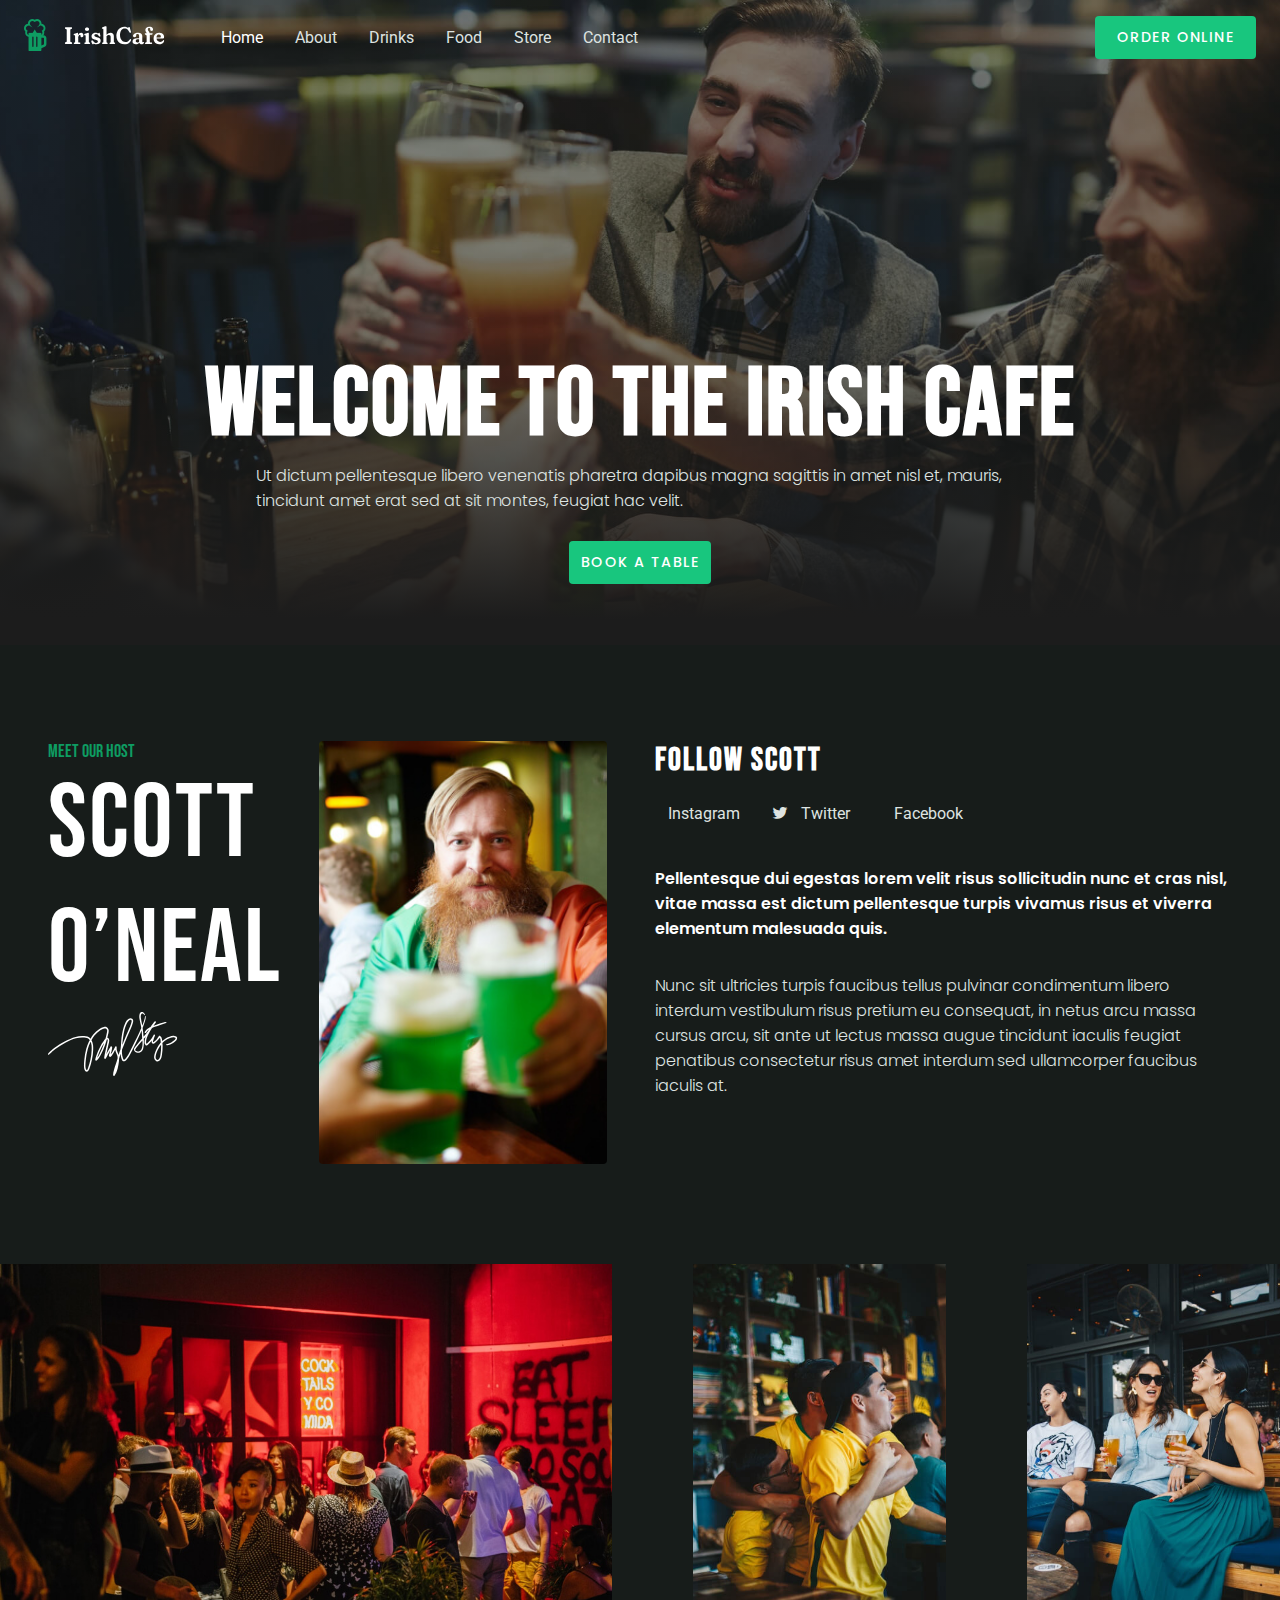
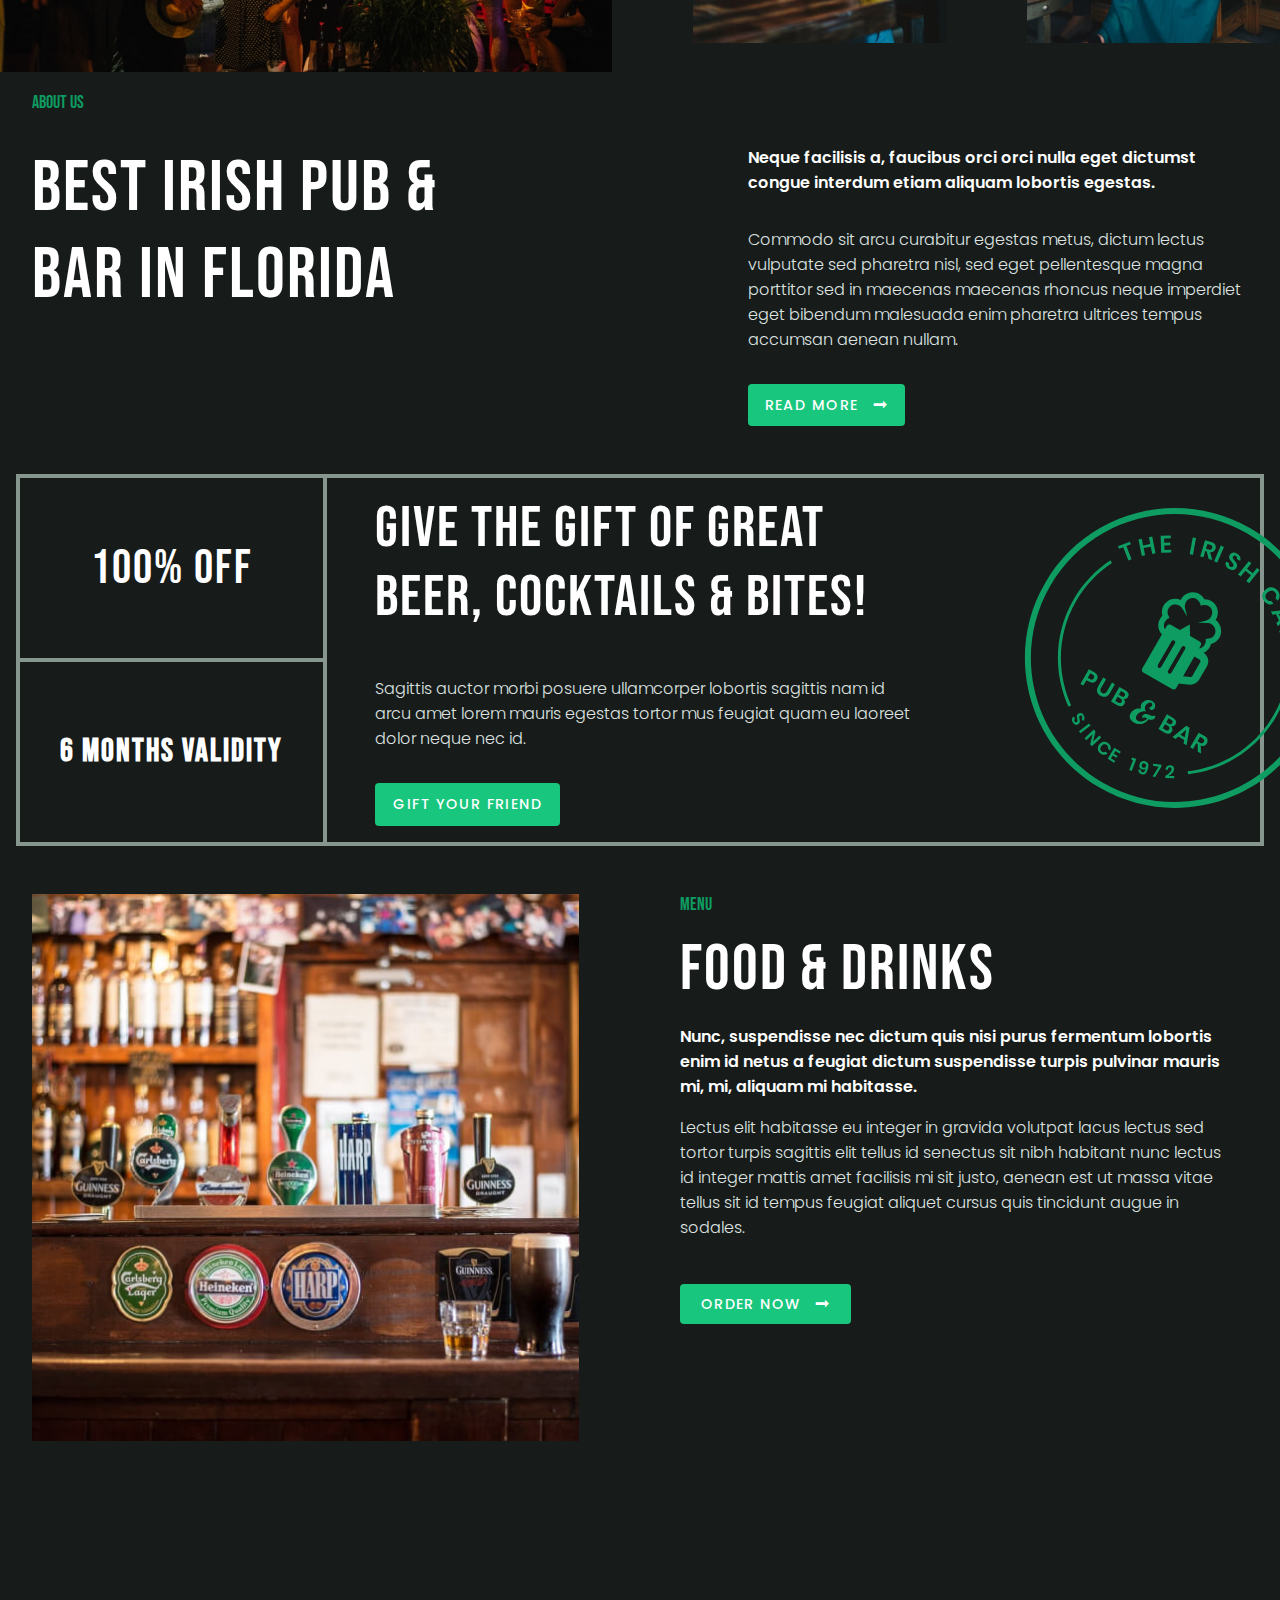
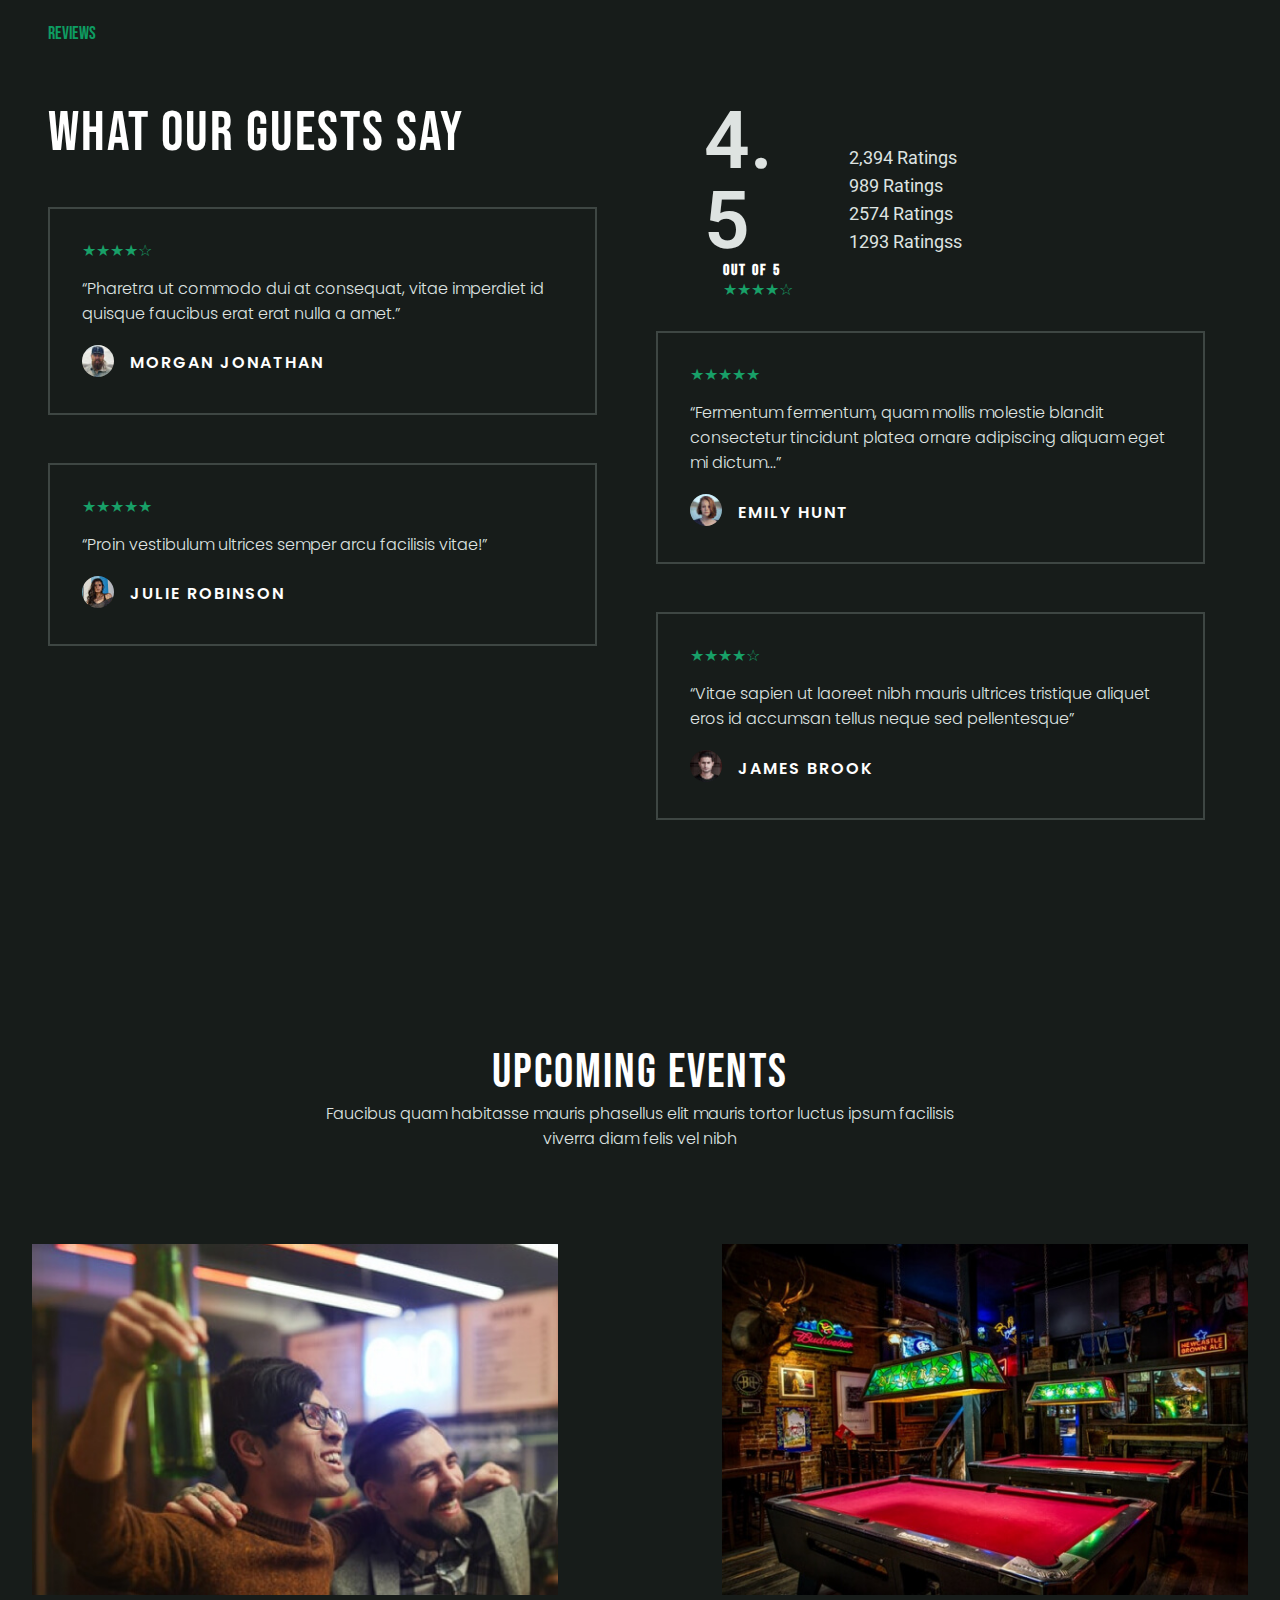
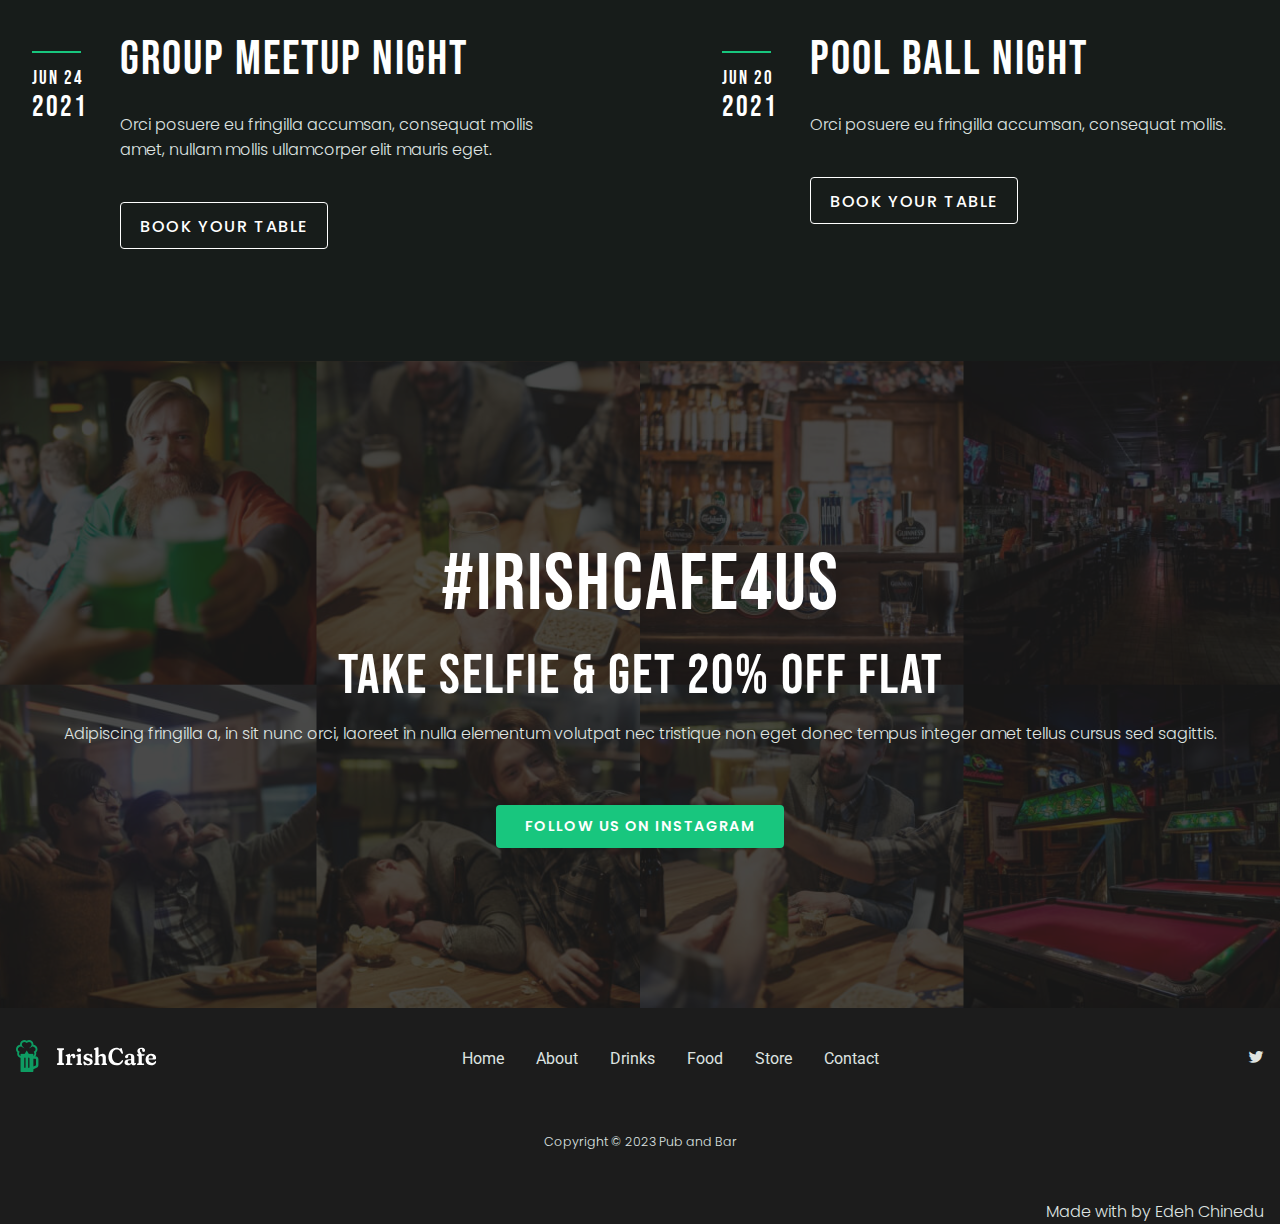
<file: index.html>
<!DOCTYPE html>
<html lang="en">
  <head>
    <meta charset="UTF-8" />
    <meta name="viewport" content="width=device-width, initial-scale=1.0" />
    <title>Drinks - Pub and Bar</title>
  </head>
  <!-- default css -->
  <link rel="stylesheet" href="defaultStyle/default.css" />
  <!--  Main css -->
  <link rel="stylesheet" href="style.css" />
  <!-- Icons css Links -->
  <link rel="stylesheet" href="EntypoIcons/Icons/Icons/entypo/style.css" />
  <!-- Font Awesome link -->
  <link
    rel="stylesheet"
    href="https://cdnjs.cloudflare.com/ajax/libs/font-awesome/6.4.0/css/all.min.css"
    integrity="sha512-iecdLmaskl7CVkqkXNQ/ZH/XLlvWZOJyj7Yy7tcenmpD1ypASozpmT/E0iPtmFIB46ZmdtAc9eNBvH0H/ZpiBw=="
    crossorigin="anonymous"
    referrerpolicy="no-referrer" />
  <link
    rel="icon"
    href="https://websitedemos.net/pub-and-bar-04/wp-content/uploads/sites/788/2021/03/cropped-site-favicon-32x32.png"
    sizes="32x32" />
  <link
    rel="icon"
    href="https://websitedemos.net/pub-and-bar-04/wp-content/uploads/sites/788/2021/03/cropped-site-favicon-192x192.png"
    sizes="192x192" />
  <link
    rel="apple-touch-icon"
    href="https://websitedemos.net/pub-and-bar-04/wp-content/uploads/sites/788/2021/03/cropped-site-favicon-180x180.png" />
  <meta
    name="msapplication-TileImage"
    content="https://websitedemos.net/pub-and-bar-04/wp-content/uploads/sites/788/2021/03/cropped-site-favicon-270x270.png" />
  <body>
    <!-- Container -->
    <div class="main_container">
      <div class="HomeContainer">
        <!-- header -->
        <header>
          <!-- navBar -->
          <div class="navBar">
            <!-- Container holding logo and navLink -->
            <div class="logoNavCon">
              <div class="logo">
                <a href="index.html"
                  ><img src="/Assets/images/logo.svg" alt="Logo" />
                </a>
              </div>
              <ul class="navLinks">
                <li><a href="index.html" class="active">home</a></li>
                <li><a href="/Pages/about.html">about</a></li>
                <li><a href="/Pages/drinks.html">drinks</a></li>
                <li><a href="/Pages/food.html">food</a></li>
                <li><a href="/Pages/store.html">store</a></li>
                <li><a href="/Pages/contact.html">contact</a></li>
              </ul>
            </div>
            <!-- navBtn  -->
            <a href="#" class="navBtn btn">order online</a>
            <!-- Hand Burger Menu opening button-->
            <div class="toggle_menu">
              <i class="entypo-icon-menu"></i>
            </div>
          </div>
        </header>
        <!-- Hand Burger Menu -->
        <div class="dropMenu">
          <div class="dropMenuNav">
            <li><a href="index.html" class="li active">home</a></li>
            <li><a href="/Pages/about.html">about</a></li>
            <li><a href="/Pages/drinks.html">drinks</a></li>
            <li><a href="/Pages/food.html">food</a></li>
            <li><a href="/Pages/store.html">store</a></li>
            <li><a href="/Pages/contact.html">contact</a></li>
          </div>
          <!-- Hand Burger Menu closing button-->
          <div class="toggle_menu cross">
            <i class="entypo-icon-cross"></i>
          </div>
        </div>
        <div class="content">
          <div class="content_Text flex">
            <div class="homeBold">Welcome to The Irish Cafe</div>
            <div class="Subtext subContentText">
              Ut dictum pellentesque libero venenatis pharetra dapibus magna
              sagittis in amet nisl et, mauris, tincidunt amet erat sed at sit
              montes, feugiat hac velit.
            </div>
            <a href="#" class="btn bookBtn">book a table</a>
          </div>
        </div>
      </div>
      <!-- First section -->
      <!-- The Host -->
      <section class="container flex">
        <div class="flexBox">
          <div class="flexContainer">
            <div class="hostText">
              <div class="titleText hostTitle">Meet Our Host</div>
              <div class="boldText HostBoldTxt">Scott O’Neal</div>
              <div class="signature">
                <img src="/Assets/images/signature.svg" alt="signature" />
              </div>
            </div>
          </div>
        </div>
        <div class="flexLg flex">
          <div class="flexBoxMd">
            <div class="flexContainer">
              <div class="hostImg">
                <img src="/Assets/images/owner-img.jpg" alt="Host" />
              </div>
            </div>
          </div>
          <div class="flexBoxLg">
            <div class="flexContainer">
              <div class="flexText">
                <div class="MdText">Follow Scott</div>
                <div class="socialLinks">
                  <div class="links">
                    <a href="#"
                      ><i class="fa-brands fa-instagram"></i>
                      <p>instagram</p></a
                    >
                  </div>
                  <div class="links">
                    <a href="#"
                      ><i class="entypo-icon-twitter"></i>
                      <p>twitter</p></a
                    >
                  </div>
                  <div class="links">
                    <a href="#"
                      ><i class="fa-brands fa-facebook"></i>
                      <p>facebook</p></a
                    >
                  </div>
                </div>
                <div class="socialText flex">
                  <div class="SubtextBold">
                    Pellentesque dui egestas lorem velit risus sollicitudin nunc
                    et cras nisl, vitae massa est dictum pellentesque turpis
                    vivamus risus et viverra elementum malesuada quis.
                  </div>
                  <div class="Subtext">
                    Nunc sit ultricies turpis faucibus tellus pulvinar
                    condimentum libero interdum vestibulum risus pretium eu
                    consequat, in netus arcu massa cursus arcu, sit ante ut
                    lectus massa augue tincidunt iaculis feugiat penatibus
                    consectetur risus amet interdum sed ullamcorper faucibus
                    iaculis at.
                  </div>
                </div>
              </div>
            </div>
          </div>
        </div>
      </section>
      <!-- Images Section -->
      <!-- Second section -->
      <section class="container__Two">
        <div class="ImgSection flex">
          <div class="bigImg">
            <img
              src="/Assets/images/pub-and-bar-img.jpg"
              alt="pub-and-bar-img" />
          </div>
          <div class="flexImg">
            <img
              src="/Assets/images/pub-and-bar-img-2.jpg"
              alt="pub-and-bar-img2" />
          </div>
          <div class="flexImg">
            <img
              src="/Assets/images/pub-and-bar-img-3.jpg"
              alt="pub-and-bar-img3" />
          </div>
        </div>
      </section>

      <!-- About Section-->
      <section class="container__three">
        <div class="titleText">About Us</div>
        <div class="flex abtFlexCon">
          <div class="abtCon">
            <div class="abtFlex">
              <div class="AbtText">
                <div class="boldText abtBoldText">
                  Best Irish Pub & Bar in Florida
                </div>
              </div>
            </div>
          </div>
          <div class="abtCon">
            <div class="abtFlex">
              <div class="abtText flex">
                <div class="SubtextBold">
                  Neque facilisis a, faucibus orci orci nulla eget dictumst
                  congue interdum etiam aliquam lobortis egestas.
                </div>
                <div class="Subtext">
                  Commodo sit arcu curabitur egestas metus, dictum lectus
                  vulputate sed pharetra nisl, sed eget pellentesque magna
                  porttitor sed in maecenas maecenas rhoncus neque imperdiet
                  eget bibendum malesuada enim pharetra ultrices tempus accumsan
                  aenean nullam.
                </div>
                <a href="#" class="btn RmBtn flex"
                  >read more
                  <i class="entypo-icon-arrow-long-right"></i>
                </a>
              </div>
            </div>
          </div>
        </div>
      </section>

      <!-- gift to a friend section  -->
      <section class="container__four">
        <div class="flexContainerFour flex">
          <div class="flexBox1 flex">
            <div class="box1 flex">
              <div class="boldText">100% Off</div>
            </div>
            <div class="box flex">
              <div class="MdText">6 months validity</div>
            </div>
          </div>
          <div class="flexBox2">
            <div class="box3 flex">
              <div class="textContent flex">
                <div class="boldText bxBoldTxt">
                  Give the gift of great beer, cocktails & bites!
                </div>
                <div class="Subtext">
                  Sagittis auctor morbi posuere ullamcorper lobortis sagittis
                  nam id arcu amet lorem mauris egestas tortor mus feugiat quam
                  eu laoreet dolor neque nec id.
                </div>
                <a href="#" class="btn giftBtn">gift your friend</a>
              </div>
              <div class="boxSvg">
                <svg
                  xmlns="http://www.w3.org/2000/svg"
                  width="300"
                  height="301"
                  viewBox="0 0 300 301"
                  fill="none">
                  <path
                    fill-rule="evenodd"
                    clip-rule="evenodd"
                    d="M33 150.712C33 131.856 37.4604 114.042 45.3837 98.2674L47.9124 99.9195C40.2884 115.213 36 132.462 36 150.712C36 188.955 54.8313 222.8 83.727 243.48L82.2446 246.108C52.4406 224.901 33 190.077 33 150.712ZM219.542 244.811C248.334 223.497 267 189.284 267 150.712C267 132.643 262.904 115.532 255.591 100.254L253.111 102.026C260.094 116.79 264 133.295 264 150.712C264 188.324 245.785 221.682 217.695 242.446L219.542 244.811Z"
                    fill="#0E9C62"></path>
                  <path
                    d="M52.9665 72.6445L55.0483 74.3449L52.0878 77.9695L63.1289 86.9877L60.9882 89.6086L49.9471 80.5904L47.0017 84.1964L44.9199 82.496L52.9665 72.6445Z"
                    fill="#0E9C62"></path>
                  <path
                    d="M69.6891 56.9695L80.9034 69.6715L78.3486 71.927L73.4721 66.4036L68.0387 71.2007L72.9152 76.7241L70.3784 78.9637L59.1641 66.2618L61.7009 64.0221L66.2438 69.1677L71.6772 64.3706L67.1343 59.2251L69.6891 56.9695Z"
                    fill="#0E9C62"></path>
                  <path
                    d="M80.8892 52.5852L83.2086 56.3148L88.3037 53.1462L89.6725 55.3473L84.5774 58.5159L86.9856 62.3882L92.6921 58.8393L94.1243 61.1423L85.5442 66.4782L76.596 52.0897L85.1761 46.7538L86.5956 49.0364L80.8892 52.5852Z"
                    fill="#0E9C62"></path>
                  <path
                    d="M108.388 36.3285L114.076 52.2891L110.889 53.4252L105.2 37.4646L108.388 36.3285Z"
                    fill="#0E9C62"></path>
                  <path
                    d="M129.712 48.0979L124.345 42.5804L122.897 42.9212L124.408 49.3457L121.114 50.1209L117.233 33.6273L123.518 32.1486C125.433 31.6978 126.999 31.8224 128.216 32.5223C129.448 33.2186 130.244 34.3298 130.603 35.8562C130.896 37.1021 130.792 38.2281 130.289 39.234C129.801 40.2363 128.936 41.0316 127.694 41.6197L133.356 47.2403L129.712 48.0979ZM122.363 40.6551L125.073 40.0174C126.958 39.574 127.704 38.519 127.312 36.8525C127.125 36.0582 126.747 35.498 126.177 35.1719C125.619 34.8265 124.857 34.7674 123.891 34.9946L121.181 35.6323L122.363 40.6551Z"
                    fill="#0E9C62"></path>
                  <path
                    d="M136.939 30.0435L138.964 46.866L135.604 47.2705L133.579 30.448L136.939 30.0435Z"
                    fill="#0E9C62"></path>
                  <path
                    d="M158.182 41.8297C158.182 42.6937 157.966 43.4937 157.534 44.2297C157.102 44.9497 156.462 45.5337 155.614 45.9817C154.766 46.4137 153.734 46.6297 152.518 46.6297C151.318 46.6297 150.246 46.4297 149.302 46.0297C148.358 45.6137 147.598 45.0217 147.022 44.2537C146.462 43.4857 146.142 42.5897 146.062 41.5657H149.662C149.742 42.2537 150.014 42.8297 150.478 43.2937C150.958 43.7417 151.59 43.9657 152.374 43.9657C153.078 43.9657 153.614 43.7817 153.982 43.4137C154.366 43.0297 154.558 42.5417 154.558 41.9497C154.558 41.4217 154.406 40.9897 154.102 40.6537C153.798 40.3017 153.414 40.0217 152.95 39.8137C152.486 39.6057 151.846 39.3657 151.03 39.0937C149.974 38.7417 149.11 38.3977 148.438 38.0617C147.766 37.7097 147.19 37.2057 146.71 36.5497C146.246 35.8937 146.014 35.0377 146.014 33.9817C146.014 32.5257 146.534 31.3817 147.574 30.5497C148.63 29.7017 150.022 29.2777 151.75 29.2777C153.542 29.2777 154.966 29.7097 156.022 30.5737C157.094 31.4377 157.702 32.5897 157.846 34.0297H154.198C154.102 33.4217 153.846 32.9257 153.43 32.5417C153.014 32.1417 152.446 31.9417 151.726 31.9417C151.102 31.9417 150.598 32.1097 150.214 32.4457C149.83 32.7657 149.638 33.2377 149.638 33.8617C149.638 34.3577 149.782 34.7737 150.07 35.1097C150.374 35.4297 150.75 35.6937 151.198 35.9017C151.662 36.1097 152.286 36.3417 153.07 36.5977C154.158 36.9817 155.038 37.3417 155.71 37.6777C156.398 38.0137 156.982 38.5177 157.462 39.1897C157.942 39.8617 158.182 40.7417 158.182 41.8297Z"
                    fill="#0E9C62"></path>
                  <path
                    d="M179.466 32.2383L176.794 48.9703L173.429 48.4329L174.591 41.1571L167.433 40.0141L166.272 47.29L162.93 46.7563L165.602 30.0243L168.943 30.5579L167.861 37.3361L175.018 38.479L176.101 31.7009L179.466 32.2383Z"
                    fill="#0E9C62"></path>
                  <path
                    d="M205.547 41.0715C207.472 41.9398 208.846 43.156 209.667 44.7201C210.489 46.2842 210.719 48.0116 210.358 49.9022L207.12 48.4419C207.16 47.4592 206.931 46.5661 206.433 45.7624C205.95 44.9654 205.212 44.3432 204.221 43.8959C203.404 43.5275 202.575 43.3995 201.735 43.5119C200.894 43.6243 200.121 43.9774 199.414 44.5714C198.707 45.1654 198.124 45.9729 197.663 46.9938C197.209 48.0002 196.994 48.9649 197.016 49.8877C197.039 50.8106 197.286 51.6243 197.758 52.3287C198.23 53.0331 198.875 53.5694 199.692 53.9378C200.683 54.3851 201.638 54.526 202.555 54.3604C203.487 54.2015 204.308 53.7819 205.018 53.1019L208.256 54.5622C207.078 56.0845 205.631 57.0554 203.915 57.4749C202.199 57.8944 200.378 57.67 198.453 56.8017C196.98 56.1373 195.822 55.2204 194.981 54.051C194.16 52.8735 193.706 51.5454 193.618 50.0665C193.545 48.5943 193.851 47.0997 194.535 45.5828C195.225 44.0514 196.147 42.8258 197.299 41.9061C198.465 40.993 199.758 40.4615 201.177 40.3117C202.603 40.1473 204.059 40.4005 205.547 41.0715Z"
                    fill="#0E9C62"></path>
                  <path
                    d="M221.343 66.1598L215.751 62.3054L212.828 64.4306L209.884 62.4013L224.528 52.149L227.71 54.3417L223.322 71.6625L220.377 69.6332L221.343 66.1598ZM222.049 63.5278L224.053 56.2225L217.939 60.6949L222.049 63.5278Z"
                    fill="#0E9C62"></path>
                  <path
                    d="M245.89 69.6009L244.068 71.5774L238.827 66.7465L235.753 70.0819L239.953 73.9531L238.196 75.859L233.996 71.9878L229.165 77.2291L226.677 74.9357L238.161 62.4766L245.89 69.6009Z"
                    fill="#0E9C62"></path>
                  <path
                    d="M248.942 77.316L245.553 80.1088L249.368 84.7395L247.368 86.3877L243.552 81.7571L240.033 84.6568L244.306 89.8431L242.213 91.5676L235.788 83.7696L248.865 72.995L255.29 80.793L253.216 82.5023L248.942 77.316Z"
                    fill="#0E9C62"></path>
                  <path
                    d="M84.5255 214.174V220.462H81.1415V203.518H87.3095C89.3095 203.518 90.8135 203.998 91.8215 204.958C92.8455 205.918 93.3575 207.222 93.3575 208.87C93.3575 210.486 92.8295 211.774 91.7735 212.734C90.7335 213.694 89.2455 214.174 87.3095 214.174H84.5255ZM86.9495 211.462C88.9335 211.462 89.9255 210.598 89.9255 208.87C89.9255 208.022 89.6935 207.374 89.2295 206.926C88.7655 206.478 88.0055 206.254 86.9495 206.254H84.5255V211.462H86.9495Z"
                    fill="#0E9C62"></path>
                  <path
                    d="M101.07 203.518V213.454C101.07 214.782 101.358 215.782 101.934 216.454C102.526 217.11 103.374 217.438 104.478 217.438C105.566 217.438 106.398 217.11 106.974 216.454C107.566 215.782 107.862 214.782 107.862 213.454V203.518H111.222V213.454C111.222 215.022 110.926 216.35 110.334 217.438C109.758 218.51 108.95 219.31 107.91 219.838C106.886 220.366 105.718 220.63 104.406 220.63C102.374 220.63 100.75 220.022 99.5335 218.806C98.3175 217.59 97.7095 215.806 97.7095 213.454V203.518H101.07Z"
                    fill="#0E9C62"></path>
                  <path
                    d="M125.894 211.726C126.918 211.934 127.734 212.422 128.342 213.19C128.966 213.942 129.278 214.83 129.278 215.854C129.278 217.278 128.798 218.406 127.838 219.238C126.894 220.054 125.518 220.462 123.71 220.462H116.438V203.518H123.566C125.278 203.518 126.59 203.894 127.502 204.646C128.43 205.398 128.894 206.454 128.894 207.814C128.894 208.87 128.614 209.734 128.054 210.406C127.51 211.078 126.79 211.518 125.894 211.726ZM119.822 210.622H122.87C123.718 210.622 124.358 210.438 124.79 210.07C125.238 209.686 125.462 209.142 125.462 208.438C125.462 207.734 125.246 207.19 124.814 206.806C124.382 206.422 123.718 206.23 122.822 206.23H119.822V210.622ZM123.038 217.702C123.934 217.702 124.622 217.51 125.102 217.126C125.582 216.726 125.822 216.15 125.822 215.398C125.822 214.646 125.574 214.07 125.078 213.67C124.598 213.254 123.91 213.046 123.014 213.046H119.822V217.702H123.038Z"
                    fill="#0E9C62"></path>
                  <path
                    d="M180.738 211.726C181.762 211.934 182.578 212.422 183.186 213.19C183.81 213.942 184.122 214.83 184.122 215.854C184.122 217.278 183.642 218.406 182.682 219.238C181.738 220.054 180.362 220.462 178.554 220.462H171.282V203.518H178.41C180.122 203.518 181.434 203.894 182.346 204.646C183.274 205.398 183.738 206.454 183.738 207.814C183.738 208.87 183.458 209.734 182.898 210.406C182.354 211.078 181.634 211.518 180.738 211.726ZM174.666 210.622H177.714C178.562 210.622 179.202 210.438 179.634 210.07C180.082 209.686 180.306 209.142 180.306 208.438C180.306 207.734 180.09 207.19 179.658 206.806C179.226 206.422 178.562 206.23 177.666 206.23H174.666V210.622ZM177.882 217.702C178.778 217.702 179.466 217.51 179.946 217.126C180.426 216.726 180.666 216.15 180.666 215.398C180.666 214.646 180.418 214.07 179.922 213.67C179.442 213.254 178.754 213.046 177.858 213.046H174.666V217.702H177.882Z"
                    fill="#0E9C62"></path>
                  <path
                    d="M199.063 217.054H192.271L191.071 220.462H187.495L193.735 203.71H197.599L203.815 220.462H200.239L199.063 217.054ZM198.151 214.486L195.655 207.334L193.159 214.486H198.151Z"
                    fill="#0E9C62"></path>
                  <path
                    d="M216.723 220.462L212.763 213.862H211.275V220.462H207.891V203.518H214.347C216.315 203.518 217.811 203.998 218.835 204.958C219.875 205.918 220.395 207.182 220.395 208.75C220.395 210.03 220.035 211.102 219.315 211.966C218.611 212.83 217.587 213.406 216.243 213.694L220.467 220.462H216.723ZM211.275 211.534H214.059C215.995 211.534 216.963 210.678 216.963 208.966C216.963 208.15 216.723 207.518 216.243 207.07C215.779 206.606 215.051 206.374 214.059 206.374H211.275V211.534Z"
                    fill="#0E9C62"></path>
                  <path
                    d="M162.507 211.882C162.579 212.17 162.615 212.446 162.615 212.71C162.615 213.55 162.291 214.342 161.643 215.086C161.019 215.83 160.227 216.358 159.267 216.67C158.859 216.79 158.379 216.85 157.827 216.85C157.611 218.89 156.999 220.69 155.991 222.25C155.007 223.786 153.711 224.986 152.103 225.85C150.495 226.69 148.695 227.11 146.703 227.11C144.423 227.11 142.623 226.534 141.303 225.382C140.007 224.23 139.359 222.67 139.359 220.702C139.359 219.382 139.647 218.086 140.223 216.814C140.823 215.518 141.627 214.402 142.635 213.466C143.667 212.53 144.795 211.882 146.019 211.522V211.378C145.275 210.754 144.747 210.094 144.435 209.398C144.123 208.702 143.967 207.838 143.967 206.806C143.967 205.51 144.315 204.298 145.011 203.17C145.731 202.018 146.691 201.106 147.891 200.434C149.115 199.738 150.435 199.39 151.851 199.39C153.483 199.39 154.827 199.858 155.883 200.794C156.939 201.73 157.467 202.918 157.467 204.358C157.467 205.342 157.215 206.146 156.711 206.77C156.207 207.394 155.547 207.706 154.731 207.706C153.819 207.706 153.087 207.334 152.535 206.59C152.967 206.326 153.315 205.918 153.579 205.366C153.867 204.814 154.011 204.226 154.011 203.602C154.011 202.93 153.843 202.402 153.507 202.018C153.171 201.634 152.715 201.442 152.139 201.442C151.515 201.442 150.915 201.682 150.339 202.162C149.763 202.642 149.295 203.29 148.935 204.106C148.599 204.898 148.431 205.738 148.431 206.626C148.431 207.826 148.755 208.846 149.403 209.686C150.051 210.502 150.939 211.054 152.067 211.342V211.486C150.939 211.702 149.871 212.23 148.863 213.07C147.879 213.886 147.087 214.894 146.487 216.094C145.911 217.27 145.623 218.47 145.623 219.694C145.623 220.942 145.935 221.914 146.559 222.61C147.183 223.306 148.047 223.654 149.151 223.654C150.183 223.654 151.203 223.366 152.211 222.79C153.219 222.214 154.083 221.41 154.803 220.378C155.523 219.346 156.003 218.182 156.243 216.886C155.715 216.886 155.163 216.958 154.587 217.102C153.267 217.534 152.319 218.17 151.743 219.01L151.635 219.046C151.371 218.71 151.155 218.278 150.987 217.75C150.891 217.462 150.843 217.15 150.843 216.814C150.843 215.998 151.131 215.266 151.707 214.618C152.283 213.97 153.003 213.514 153.867 213.25C154.539 213.058 155.463 212.914 156.639 212.818C157.431 212.77 158.115 212.686 158.691 212.566C159.243 212.398 159.795 212.122 160.347 211.738C160.923 211.33 161.355 210.934 161.643 210.55H161.715C162.075 210.91 162.339 211.354 162.507 211.882Z"
                    fill="#0E9C62"></path>
                  <path
                    d="M99.4284 256.513C99.1183 257.082 98.689 257.531 98.1403 257.861C97.5974 258.18 96.9664 258.335 96.2471 258.325C95.5336 258.305 94.7765 258.077 93.9757 257.641C93.1854 257.21 92.5512 256.694 92.0731 256.092C91.6007 255.479 91.3126 254.816 91.2089 254.104C91.1157 253.397 91.2266 252.692 91.5414 251.989L93.9122 253.281C93.718 253.763 93.6904 254.24 93.8294 254.712C93.9848 255.179 94.3206 255.553 94.8369 255.835C95.3005 256.087 95.7196 256.159 96.094 256.048C96.4847 255.933 96.7862 255.681 96.9987 255.291C97.1882 254.943 97.2431 254.604 97.1635 254.274C97.0896 253.933 96.9372 253.611 96.7063 253.307C96.4754 253.004 96.14 252.616 95.7003 252.144C95.1312 251.533 94.6856 250.997 94.3637 250.534C94.0474 250.061 93.849 249.522 93.7683 248.918C93.6982 248.32 93.8526 247.673 94.2316 246.977C94.7541 246.018 95.5071 245.452 96.4906 245.277C97.4904 245.097 98.5593 245.318 99.6973 245.938C100.877 246.581 101.66 247.377 102.046 248.325C102.441 249.278 102.428 250.255 102.006 251.255L99.604 249.946C99.759 249.511 99.7684 249.093 99.6322 248.69C99.5018 248.278 99.1995 247.942 98.7254 247.684C98.3144 247.46 97.9222 247.39 97.5488 247.473C97.181 247.546 96.8852 247.788 96.6612 248.199C96.4832 248.525 96.4288 248.851 96.4979 249.176C96.5832 249.496 96.7361 249.804 96.9565 250.102C97.1874 250.406 97.5151 250.782 97.9395 251.232C98.5182 251.876 98.9686 252.429 99.2905 252.891C99.623 253.359 99.8267 253.901 99.9017 254.516C99.9766 255.13 99.8189 255.796 99.4284 256.513Z"
                    fill="#0E9C62"></path>
                  <path
                    d="M110.776 251.421L105.883 263.149L103.54 262.172L108.434 250.444L110.776 251.421Z"
                    fill="#0E9C62"></path>
                  <path
                    d="M122.285 268.589L119.852 267.867L116.856 257.966L114.399 266.25L111.966 265.528L115.58 253.345L118.013 254.066L120.988 264.036L123.466 255.684L125.899 256.406L122.285 268.589Z"
                    fill="#0E9C62"></path>
                  <path
                    d="M134.92 257.823C136.485 258.069 137.72 258.675 138.625 259.643C139.53 260.611 140.039 261.815 140.154 263.254L137.522 262.841C137.355 262.123 137.012 261.522 136.492 261.04C135.985 260.559 135.328 260.256 134.522 260.13C133.858 260.026 133.233 260.098 132.648 260.346C132.062 260.594 131.573 261.003 131.18 261.573C130.787 262.143 130.525 262.843 130.395 263.673C130.267 264.491 130.302 265.232 130.502 265.895C130.702 266.558 131.043 267.097 131.524 267.512C132.005 267.928 132.578 268.188 133.242 268.292C134.048 268.418 134.766 268.331 135.397 268.029C136.039 267.728 136.549 267.262 136.928 266.629L139.56 267.041C139.01 268.376 138.157 269.366 136.999 270.011C135.841 270.655 134.48 270.855 132.915 270.609C131.718 270.422 130.698 269.988 129.857 269.31C129.03 268.621 128.438 267.751 128.08 266.699C127.735 265.649 127.659 264.507 127.852 263.275C128.047 262.03 128.47 260.96 129.12 260.066C129.783 259.174 130.612 258.533 131.608 258.142C132.607 257.74 133.71 257.634 134.92 257.823Z"
                    fill="#0E9C62"></path>
                  <path
                    d="M145.026 260.933L144.941 264.225L149.439 264.342L149.389 266.285L144.89 266.169L144.802 269.588L149.84 269.718L149.787 271.752L142.212 271.555L142.541 258.851L150.117 259.048L150.064 261.063L145.026 260.933Z"
                    fill="#0E9C62"></path>
                  <path
                    d="M163.027 260.574L162.667 258.225L167.186 257.532L169.114 270.092L166.481 270.497L164.913 260.284L163.027 260.574Z"
                    fill="#0E9C62"></path>
                  <path
                    d="M176.522 264.707C177.027 265.865 177.814 266.302 178.881 266.019C179.693 265.803 180.185 265.294 180.356 264.491C180.525 263.677 180.385 262.516 179.936 261.009C179.898 261.615 179.651 262.158 179.195 262.639C178.748 263.106 178.164 263.434 177.445 263.625C176.262 263.938 175.234 263.832 174.362 263.306C173.499 262.765 172.894 261.84 172.546 260.529C172.334 259.729 172.307 258.972 172.466 258.26C172.621 257.536 172.97 256.909 173.513 256.38C174.067 255.849 174.802 255.461 175.719 255.218C177.505 254.745 178.879 254.964 179.841 255.876C180.8 256.776 181.534 258.189 182.045 260.114C182.626 262.307 182.726 264.062 182.343 265.38C181.971 266.695 180.991 267.563 179.402 267.985C178.555 268.209 177.78 268.235 177.076 268.062C176.384 267.885 175.794 267.557 175.307 267.078C174.828 266.584 174.468 265.997 174.225 265.316L176.522 264.707ZM179.169 258.959C178.997 258.309 178.664 257.827 178.17 257.511C177.685 257.18 177.077 257.111 176.347 257.305C175.72 257.471 175.271 257.789 174.998 258.259C174.725 258.728 174.677 259.294 174.852 259.955C175.036 260.651 175.365 261.141 175.838 261.425C176.319 261.695 176.878 261.745 177.516 261.576C178.108 261.419 178.572 261.11 178.909 260.648C179.254 260.172 179.341 259.609 179.169 258.959Z"
                    fill="#0E9C62"></path>
                  <path
                    d="M192.619 251.728L192.387 263.598L189.949 264.579L190.339 252.956L184.878 255.152L184.065 253.131L191.914 249.975L192.619 251.728Z"
                    fill="#0E9C62"></path>
                  <path
                    d="M200.72 257.8C202.928 253.37 203.585 250.34 202.689 248.71C202.418 248.215 202.083 247.893 201.685 247.742C201.298 247.585 200.852 247.645 200.347 247.922C199.306 248.494 199.143 249.507 199.86 250.962L197.699 252.149C197.04 250.799 196.894 249.586 197.26 248.508C197.621 247.42 198.364 246.567 199.49 245.949C200.636 245.32 201.679 245.137 202.618 245.402C203.562 245.65 204.306 246.268 204.849 247.257C205.276 248.035 205.475 248.946 205.446 249.989C205.421 251.016 205.238 252.054 204.897 253.104C204.55 254.143 204.118 255.113 203.6 256.014L208.475 253.336L209.471 255.151L201.63 259.457L200.72 257.8Z"
                    fill="#0E9C62"></path>
                  <path
                    fill-rule="evenodd"
                    clip-rule="evenodd"
                    d="M150 294.712C229.529 294.712 294 230.241 294 150.712C294 71.1827 229.529 6.71173 150 6.71173C70.471 6.71173 6 71.1827 6 150.712C6 230.241 70.471 294.712 150 294.712ZM150 300.712C232.843 300.712 300 233.554 300 150.712C300 67.869 232.843 0.711731 150 0.711731C67.1573 0.711731 0 67.869 0 150.712C0 233.554 67.1573 300.712 150 300.712Z"
                    fill="#0E9C62"></path>
                  <path
                    fill-rule="evenodd"
                    clip-rule="evenodd"
                    d="M131.705 98.02C131.304 95.3482 132.217 92.5075 134.444 90.6072C137.255 88.211 141.306 88.3625 144.171 90.5781C144.486 90.8213 144.786 91.0893 145.069 91.3815L146.19 92.5374L147.312 91.3815C147.593 91.0914 147.892 90.8251 148.204 90.5834C151.073 88.3627 155.123 88.2092 157.937 90.6072C160.163 92.5076 161.076 95.3484 160.674 98.0204C160.489 99.2522 160.024 100.448 159.28 101.499L159.279 101.5C159.046 101.831 158.784 102.147 158.495 102.445L152.425 108.713L160.724 104.097C162.039 103.365 163.483 103.043 164.902 103.089C167.83 103.183 170.652 104.841 172.014 107.699C173.602 111.038 172.406 114.911 169.518 117.107C169.204 117.346 168.869 117.565 168.516 117.762L167.11 118.546L167.936 119.929C168.145 120.277 168.326 120.637 168.48 121.003C169.878 124.344 168.976 128.296 165.934 130.392C162.06 133.056 156.721 131.82 154.354 127.873L146.267 114.37C146.216 114.373 146.165 114.373 146.113 114.371L138.027 127.873C135.66 131.82 130.32 133.056 126.447 130.392C123.404 128.296 122.502 124.344 123.901 121.003C124.054 120.637 124.236 120.277 124.445 119.929L125.271 118.546L123.864 117.762C123.511 117.565 123.177 117.346 122.862 117.107C119.975 114.911 118.778 111.038 120.366 107.699C121.728 104.842 124.549 103.184 127.475 103.089C128.896 103.042 130.341 103.365 131.656 104.097L139.944 108.706L133.88 102.445C133.592 102.148 133.332 101.833 133.099 101.504L133.099 101.503C132.354 100.451 131.89 99.2533 131.705 98.02ZM125.988 97.5497C125.762 93.4338 127.355 89.2333 130.778 86.3121L130.781 86.3093C135.375 82.3944 141.532 82.4022 146.191 85.1463C150.85 82.4038 157.003 82.3923 161.6 86.3093L161.603 86.3121C165.025 89.233 166.618 93.4336 166.392 97.5495C170.857 98.1182 175.001 100.84 177.112 105.27L177.113 105.272L177.114 105.274C179.708 110.727 178.104 116.668 174.249 120.458C175.694 125.669 174.108 131.618 169.137 135.042L169.136 135.043L169.134 135.045C162.537 139.581 153.529 137.476 149.511 130.777L146.19 125.232L142.871 130.774L142.87 130.776L142.87 130.777C138.852 137.476 129.843 139.581 123.247 135.045L123.245 135.043L123.243 135.042C118.273 131.618 116.687 125.669 118.131 120.458C114.277 116.668 112.673 110.727 115.267 105.274L115.269 105.27C117.38 100.841 121.523 98.1186 125.988 97.5497Z"
                    fill="#0E9C62"></path>
                  <path
                    d="M172.088 131.957H166.201V127.051C166.201 125.426 164.883 124.108 163.257 124.108H129.899C128.273 124.108 126.955 125.426 126.955 127.051L126.955 176.108C126.955 177.734 128.273 179.052 129.899 179.052H163.257C164.883 179.052 166.201 177.734 166.201 176.108V170.944L176.086 166.532C179.617 164.956 181.899 161.439 181.899 157.572V141.769C181.899 136.359 177.498 131.957 172.088 131.957ZM174.05 157.572C174.05 157.951 173.94 158.322 173.733 158.64C173.527 158.958 173.233 159.209 172.887 159.364L166.201 162.348V139.806H172.088C173.169 139.806 174.05 140.687 174.05 141.769V157.572ZM152.465 167.278C151.381 167.278 150.502 166.4 150.502 165.316V137.844C150.502 136.76 151.381 135.882 152.465 135.882C153.548 135.882 154.427 136.76 154.427 137.844V165.316C154.427 166.4 153.548 167.278 152.465 167.278ZM140.691 167.278C139.607 167.278 138.729 166.4 138.729 165.316V137.844C138.729 136.76 139.607 135.882 140.691 135.882C141.775 135.882 142.653 136.76 142.653 137.844V165.316C142.653 166.4 141.775 167.278 140.691 167.278Z"
                    fill="#0E9C62"></path>
                </svg>
              </div>
            </div>
          </div>
        </div>
      </section>
      <!-- Menu section -->
      <section class="container__five">
        <div class="MenuContainer flex">
          <div class="MenuImgBox">
            <div class="imgBox">
              <img
                src="/Assets/images/pub-and-bar-menu-img.jpg"
                alt="menu-img" />
            </div>
          </div>
          <div class="MenuTextBox">
            <div class="TextBox flex">
              <div class="titleText">Menu</div>
              <div class="boldText">Food & Drinks</div>
              <div class="Subtext SubtextBold">
                Nunc, suspendisse nec dictum quis nisi purus fermentum lobortis
                enim id netus a feugiat dictum suspendisse turpis pulvinar
                mauris mi, mi, aliquam mi habitasse.
              </div>
              <div class="Subtext">
                Lectus elit habitasse eu integer in gravida volutpat lacus
                lectus sed tortor turpis sagittis elit tellus id senectus sit
                nibh habitant nunc lectus id integer mattis amet facilisis mi
                sit justo, aenean est ut massa vitae tellus sit id tempus
                feugiat aliquet cursus quis tincidunt augue in sodales.
              </div>
              <a href="#" class="btn orderBtn flex"
                >order now <i class="entypo-icon-arrow-long-right"></i
              ></a>
            </div>
          </div>
        </div>
      </section>
      <!-- Review Section -->
      <section class="container__six">
        <div class="ReviewContainer">
          <div class="reviewCon1">
            <div class="titleText reviewTitle">Reviews</div>
            <div class="boldText ReviewBoldText">What Our Guests Say</div>
            <div class="reviewBox">
              <div class="reviewCard">
                <div class="star">★★★★☆</div>
                <div class="Subtext cardText">
                  “Pharetra ut commodo dui at consequat, vitae imperdiet id
                  quisque faucibus erat erat nulla a amet.”
                </div>
                <div class="User">
                  <div class="userImg">
                    <img
                      src="/Assets/images/pub-and-bar-reviewer-1.jpg"
                      alt="reviewer-1" />
                  </div>
                  <div class="UserName">MORGAN JONATHAN</div>
                </div>
              </div>
              <div class="reviewCard">
                <div class="star">★★★★★</div>
                <div class="Subtext cardText">
                  “Proin vestibulum ultrices semper arcu facilisis vitae!”
                </div>
                <div class="User">
                  <div class="userImg">
                    <img
                      src="/Assets/images/pub-and-bar-reviewer-2.jpg"
                      alt="reviewer-2" />
                  </div>
                  <div class="UserName">JULIE ROBINSON</div>
                </div>
              </div>
            </div>
          </div>
          <div class="reviewCon2">
            <div class="ratingContainer">
              <div class="rating">
                <div class="ratingBold">
                  <p>4.</p>
                  <p>5</p>
                </div>
                <div class="MdText ratingMdText">Out of 5</div>
                <div class="ratingStar">★★★★☆</div>
              </div>
              <div class="socialRatingCon">
                <div class="socialRating">
                  <i class="fa-brands fa-google"></i>
                  <span>2,394 Ratings</span>
                </div>
                <div class="socialRating">
                  <i class="fa-brands fa-app-store-ios"></i>
                  <span>989 Ratings</span>
                </div>
                <div class="socialRating">
                  <i class="fa-brands fa-google-play"></i>
                  <span>2574 Ratings</span>
                </div>
                <div class="socialRating">
                  <i class="fa-brands fa-facebook"></i>
                  <span>1293 Ratingss</span>
                </div>
              </div>
            </div>
            <div class="reviewBox">
              <div class="reviewCard">
                <div class="star">★★★★★</div>
                <div class="Subtext cardText">
                  “Fermentum fermentum, quam mollis molestie blandit consectetur
                  tincidunt platea ornare adipiscing aliquam eget mi dictum...”
                </div>
                <div class="User">
                  <div class="userImg">
                    <img
                      src="/Assets/images/pub-and-bar-reviewer-3.jpg"
                      alt="reviewer-3" />
                  </div>
                  <div class="UserName">EMILY HUNT</div>
                </div>
              </div>
              <div class="reviewCard">
                <div class="star">★★★★☆</div>
                <div class="Subtext cardText">
                  “Vitae sapien ut laoreet nibh mauris ultrices tristique
                  aliquet eros id accumsan tellus neque sed pellentesque”
                </div>
                <div class="User">
                  <div class="userImg">
                    <img
                      src="/Assets/images/pub-and-bar-reviewer-4.jpg"
                      alt="reviewer-4" />
                  </div>
                  <div class="UserName">JAMES BROOK</div>
                </div>
              </div>
            </div>
          </div>
        </div>
      </section>
      <!-- Upcoming event Section -->
      <section class="container__seven">
        <div class="UpcomingSection">
          <div class="upcomingTextContainer flex">
            <div class="upcomingText">
              <div class="boldText eventBoldText">Upcoming Events</div>
              <div class="Subtext">
                Faucibus quam habitasse mauris phasellus elit mauris tortor
                luctus ipsum facilisis viverra diam felis vel nibh
              </div>
            </div>
          </div>
          <div class="upcomingCardContainer">
            <div class="UpcomingFlexBox flex">
              <div class="upcomingCard">
                <div class="upcomingImg">
                  <img
                    src="./Assets/images/pub-and-bar-template-event-img-1.jpg"
                    alt="template-event-img-1" />
                </div>
                <div class="upcomingContentContainer">
                  <div class="upcomingContent flex">
                    <div class="eventDate">
                      <div class="SmboldText">Jun 24</div>
                      <div class="MdboldText">2021</div>
                    </div>
                    <div class="upcomingCardText flex">
                      <div class="boldText eventBoldText">
                        Group Meetup Night
                      </div>
                      <div class="Subtext cardSubtext">
                        Orci posuere eu fringilla accumsan, consequat mollis
                        amet, nullam mollis ullamcorper elit mauris eget.
                      </div>
                      <a href="#" class="borderBtn eventBtn">book your table</a>
                    </div>
                  </div>
                </div>
              </div>
              <div class="upcomingCard">
                <div class="upcomingImg">
                  <img
                    src="./Assets/images/pub-and-bar-template-event-img-2.jpg"
                    alt="template-event-img-2" />
                </div>
                <div class="upcomingContentContainer">
                  <div class="upcomingContent flex">
                    <div class="eventDate">
                      <div class="SmboldText">Jun 20</div>
                      <div class="MdboldText">2021</div>
                    </div>
                    <div class="upcomingCardText flex">
                      <div class="boldText eventBoldText">Pool Ball Night</div>
                      <div class="Subtext cardSubtext">
                        Orci posuere eu fringilla accumsan, consequat mollis.
                      </div>
                      <a href="#" class="borderBtn eventBtn">book your table</a>
                    </div>
                  </div>
                </div>
              </div>
            </div>
          </div>
        </div>
      </section>
      <!-- Footer  -->
      <!-- Footer Backgroung img -->
      <div class="container_eight">
        <div class="footerImgContainer">
          <div class="footerContentContainer">
            <div class="footerContent flex">
              <div class="footerBgSocialLink">
                <a href="#"><i class="fa-brands fa-instagram"></i></a>
              </div>
              <div class="boldText footerBoldtext">#irishcafe4us</div>
              <div class="MdboldText footerMdboldText">
                Take Selfie & Get 20% OFF flat
              </div>
              <div class="Subtext footerSubtext">
                Adipiscing fringilla a, in sit nunc orci, laoreet in nulla
                elementum volutpat nec tristique non eget donec tempus integer
                amet tellus cursus sed sagittis.
              </div>
              <a href="#" class="btn footerBtn"
                ><span><i class="fa-brands fa-instagram"></i></span> Follow us
                on instagram</a
              >
            </div>
          </div>
        </div>
      </div>
      <footer>
        <div class="footerNavBar flex">
          <div class="logo">
            <a href="#"><img src="/Assets/images/logo.svg" alt="Logo" /> </a>
          </div>
          <ul class="navLinks footerNavLink">
            <li><a href="/index.html">home</a></li>
            <li><a href="/Pages/about.html">about</a></li>
            <li><a href="/Pages/drinks.html">drinks</a></li>
            <li><a href="/Pages/food.html">food</a></li>
            <li><a href="/Pages/store.html">store</a></li>
            <li><a href="/Pages/contact.html">contact</a></li>
          </ul>
          <div class="footerSocialLink flex">
            <a href="#"><i class="fa-brands fa-facebook"></i> </a>
            <a href="#"><i class="fa-brands fa-instagram"></i> </a>
            <a href="#"><i class="entypo-icon-twitter"></i> </a>
          </div>
        </div>
        <div class="endtext">
          <div class="copywrite Subtext">Copyright © 2023 Pub and Bar</div>
          <div class="designerText Subtext">
            Made with <i class="fa-solid fa-heart"></i> by Edeh Chinedu
          </div>
        </div>
      </footer>
    </div>
    <script src="main.js"></script>
  </body>
</html>
</file>
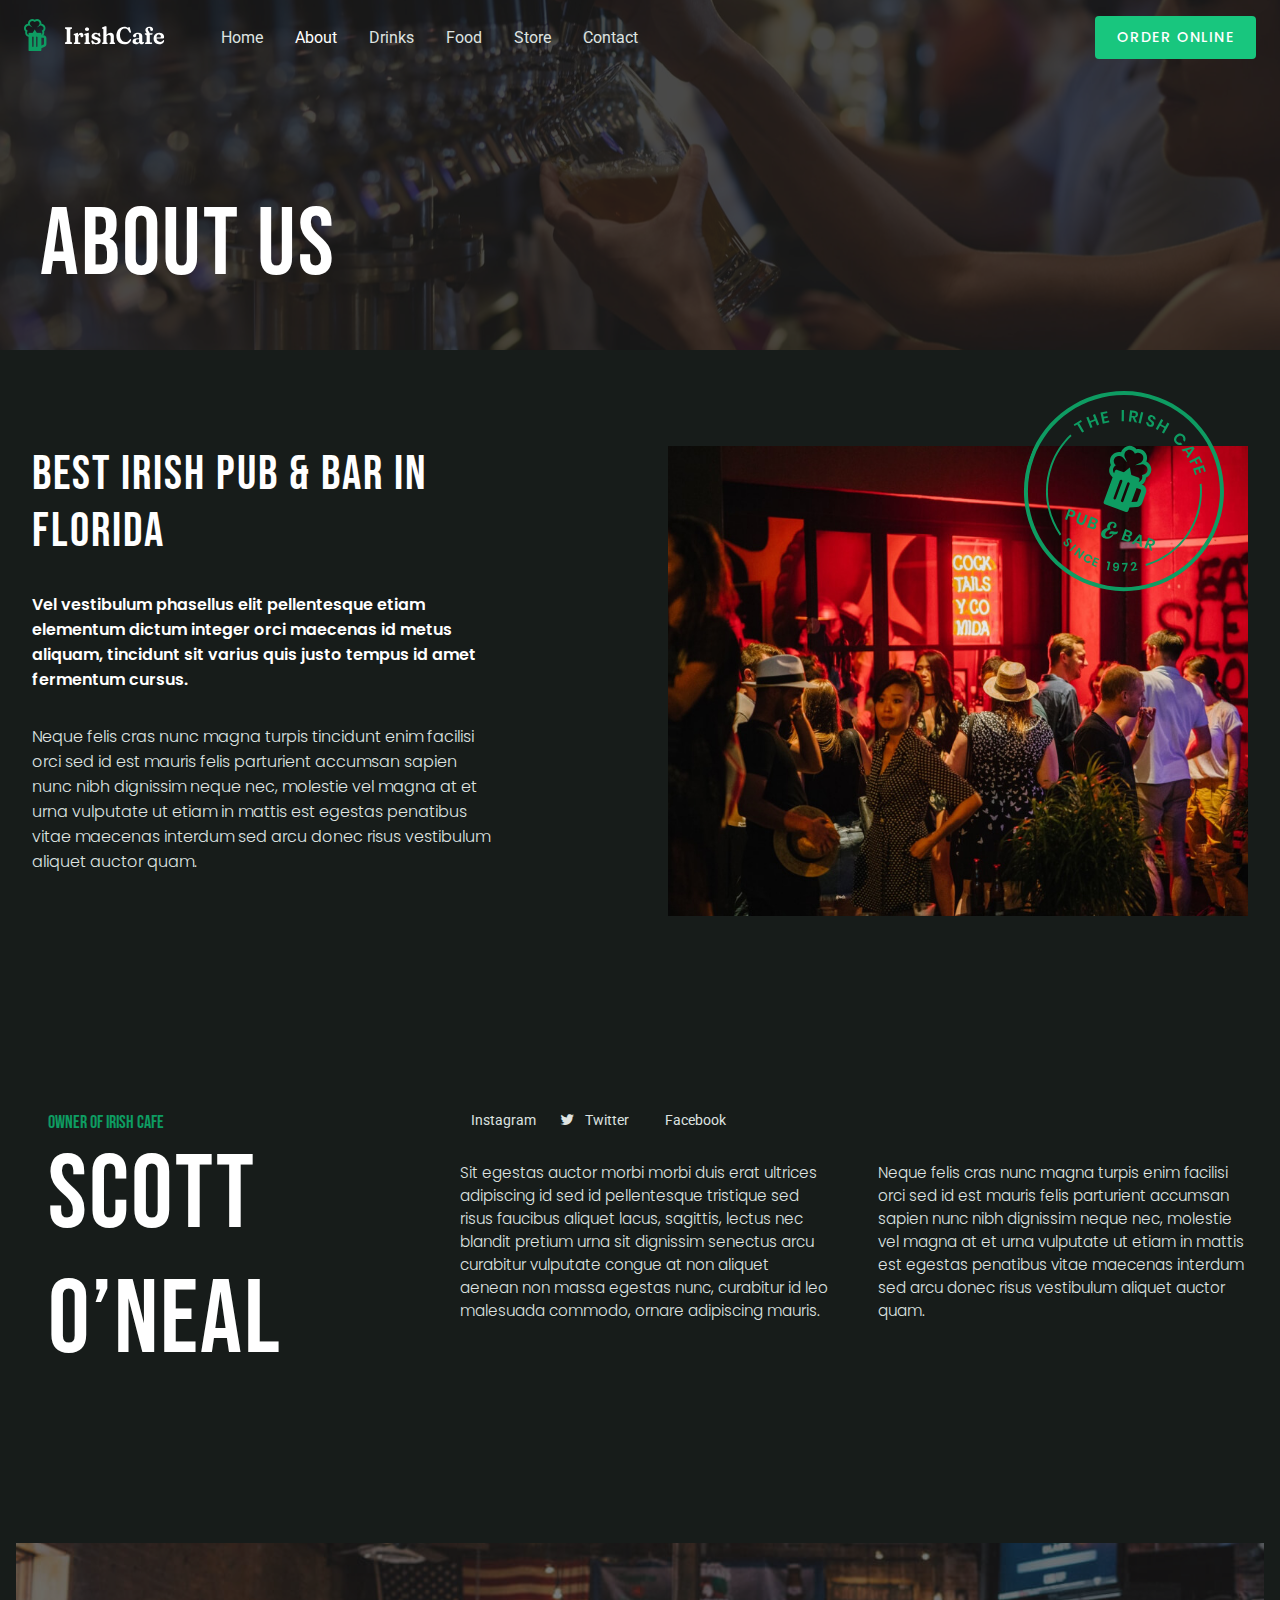
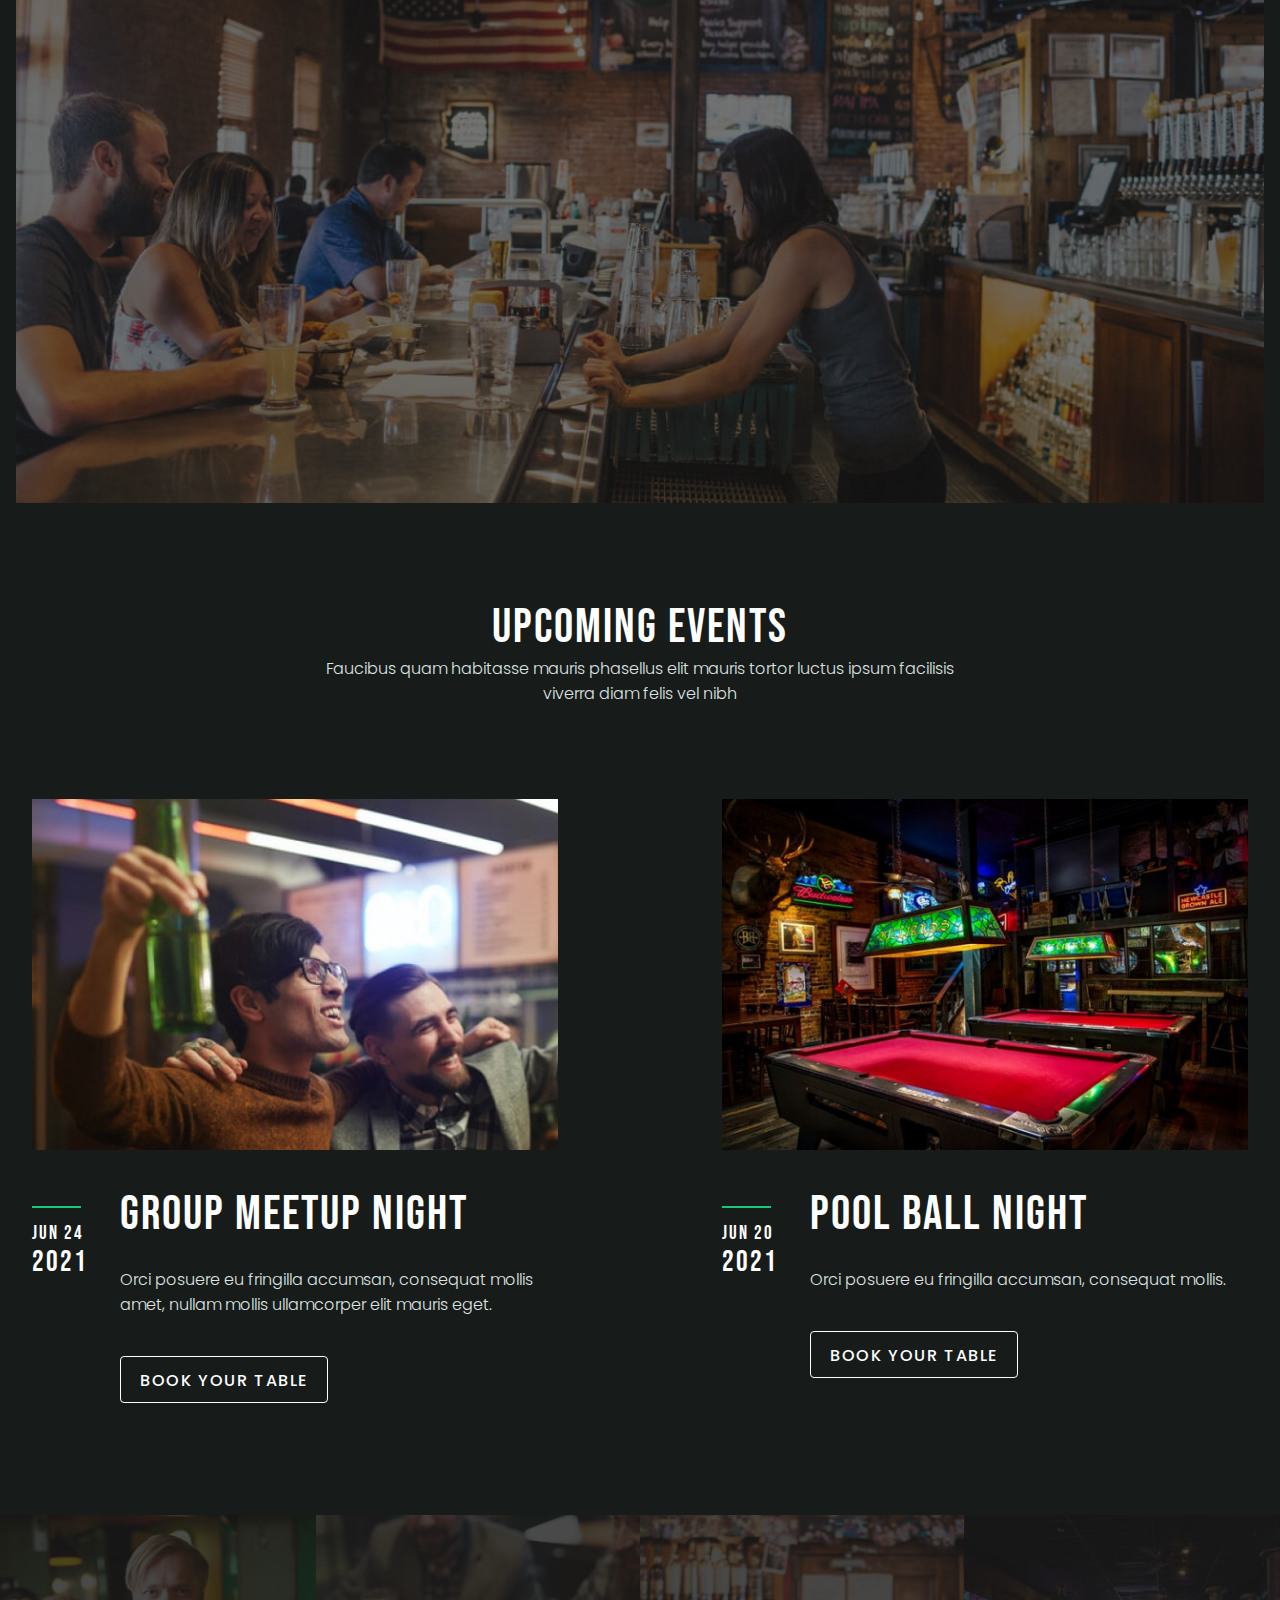
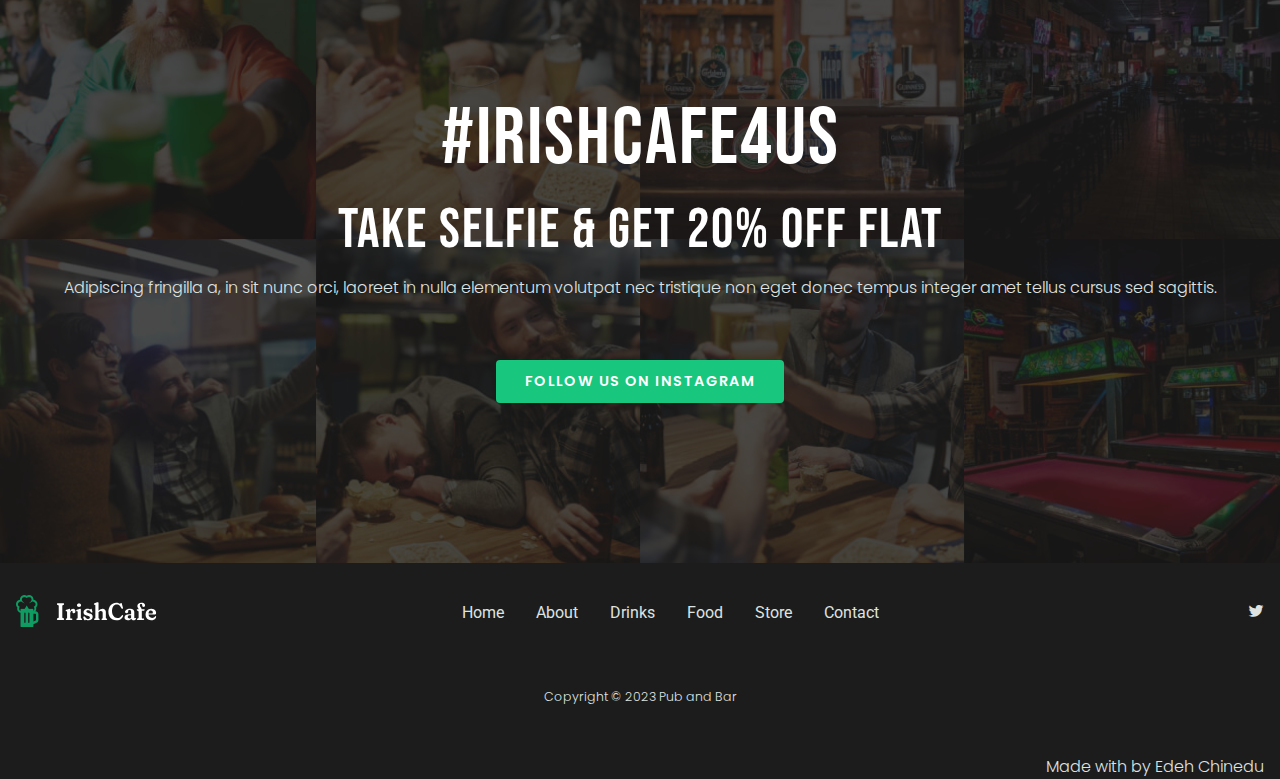
<file: Pages/about.html>
<!DOCTYPE html>
<html lang="en">
  <head>
    <meta charset="UTF-8" />
    <meta name="viewport" content="width=device-width, initial-scale=1.0" />
    <title>Drinks - Pub and Bar</title>
    <!-- default css -->
    <link rel="stylesheet" href="/defaultStyle/default.css" />
    <!--  Main css -->
    <link rel="stylesheet" href="/Pages/about.css" />
    <!-- Icons css Links -->
    <link rel="stylesheet" href="/EntypoIcons/Icons/Icons/entypo/style.css" />
    <!-- Font Awesome link -->
    <link
      rel="stylesheet"
      href="https://cdnjs.cloudflare.com/ajax/libs/font-awesome/6.4.0/css/all.min.css"
      integrity="sha512-iecdLmaskl7CVkqkXNQ/ZH/XLlvWZOJyj7Yy7tcenmpD1ypASozpmT/E0iPtmFIB46ZmdtAc9eNBvH0H/ZpiBw=="
      crossorigin="anonymous"
      referrerpolicy="no-referrer" />
    <link
      rel="icon"
      href="https://websitedemos.net/pub-and-bar-04/wp-content/uploads/sites/788/2021/03/cropped-site-favicon-32x32.png"
      sizes="32x32" />
    <link
      rel="icon"
      href="https://websitedemos.net/pub-and-bar-04/wp-content/uploads/sites/788/2021/03/cropped-site-favicon-192x192.png"
      sizes="192x192" />
    <link
      rel="apple-touch-icon"
      href="https://websitedemos.net/pub-and-bar-04/wp-content/uploads/sites/788/2021/03/cropped-site-favicon-180x180.png" />
    <meta
      name="msapplication-TileImage"
      content="https://websitedemos.net/pub-and-bar-04/wp-content/uploads/sites/788/2021/03/cropped-site-favicon-270x270.png" />
  </head>
  <body>
    <div class="main_container">
      <!-- about Container -->
      <div class="HeaderImgContainer">
        <!-- header -->
        <header>
          <!-- navBar -->
          <div class="navBar">
            <!-- Container holding logo and navLink -->
            <div class="logoNavCon">
              <div class="logo">
                <a href="/index.html"
                  ><img src="/Assets/images/logo.svg" alt="Logo" />
                </a>
              </div>
              <ul class="navLinks">
                <li><a href="/index.html">home</a></li>
                <li><a href="/Pages/about.html" class="active">about</a></li>
                <li><a href="/Pages/drinks.html">drinks</a></li>
                <li><a href="/Pages/food.html">food</a></li>
                <li><a href="/Pages/store.html">store</a></li>
                <li><a href="/Pages/contact.html">contact</a></li>
              </ul>
            </div>
            <!-- navBtn  -->
            <a href="#" class="navBtn btn">order online</a>
            <!-- Hand Burger Menu opening button-->
            <div class="toggle_menu">
              <i class="entypo-icon-menu"></i>
            </div>
          </div>
        </header>
        <!-- Hand Burger Menu -->
        <div class="dropMenu">
          <div class="dropMenuNav">
            <li><a href="/index.html">home</a></li>
            <li><a href="/Pages/about.html" class="li active">about</a></li>
            <li><a href="/Pages/drinks.html">drinks</a></li>
            <li><a href="/Pages/food.html">food</a></li>
            <li><a href="/Pages/store.html">store</a></li>
            <li><a href="/Pages/contact.html">contact</a></li>
          </div>
          <!-- Hand Burger Menu closing button-->
          <div class="toggle_menu cross">
            <i class="entypo-icon-cross"></i>
          </div>
        </div>
        <!-- About Bold Text -->
        <div class="content">
          <div class="aboutBold">About Us</div>
        </div>
      </div>
      <!-- Owner Section -->
      <div class="containerOne">
        <div class="IrishBarFlexConatiner flex">
          <div class="IrishBarTextContainer flex">
            <div class="boldText IrishBarBoldTxt">
              Best Irish Pub & Bar in Florida
            </div>
            <div class="SubtextBold">
              Vel vestibulum phasellus elit pellentesque etiam elementum dictum
              integer orci maecenas id metus aliquam, tincidunt sit varius quis
              justo tempus id amet fermentum cursus.
            </div>
            <div class="Subtext">
              Neque felis cras nunc magna turpis tincidunt enim facilisi orci
              sed id est mauris felis parturient accumsan sapien nunc nibh
              dignissim neque nec, molestie vel magna at et urna vulputate ut
              etiam in mattis est egestas penatibus vitae maecenas interdum sed
              arcu donec risus vestibulum aliquet auctor quam.
            </div>
          </div>
          <div class="IrishbarImgContainer">
            <img
              src="/Assets/images/pub-and-bar-img.jpg"
              alt="pub-and-bar-img" />
            <div class="badgeImg">
              <svg
                xmlns="http://www.w3.org/2000/svg"
                width="300"
                height="301"
                viewBox="0 0 300 301"
                fill="none">
                <path
                  fill-rule="evenodd"
                  clip-rule="evenodd"
                  d="M33 150.712C33 131.856 37.4604 114.042 45.3837 98.2674L47.9124 99.9195C40.2884 115.213 36 132.462 36 150.712C36 188.955 54.8313 222.8 83.727 243.48L82.2446 246.108C52.4406 224.901 33 190.077 33 150.712ZM219.542 244.811C248.334 223.497 267 189.284 267 150.712C267 132.643 262.904 115.532 255.591 100.254L253.111 102.026C260.094 116.79 264 133.295 264 150.712C264 188.324 245.785 221.682 217.695 242.446L219.542 244.811Z"
                  fill="#0E9C62"></path>
                <path
                  d="M52.9665 72.6445L55.0483 74.3449L52.0878 77.9695L63.1289 86.9877L60.9882 89.6086L49.9471 80.5904L47.0017 84.1964L44.9199 82.496L52.9665 72.6445Z"
                  fill="#0E9C62"></path>
                <path
                  d="M69.6891 56.9695L80.9034 69.6715L78.3486 71.927L73.4721 66.4036L68.0387 71.2007L72.9152 76.7241L70.3784 78.9637L59.1641 66.2618L61.7009 64.0221L66.2438 69.1677L71.6772 64.3706L67.1343 59.2251L69.6891 56.9695Z"
                  fill="#0E9C62"></path>
                <path
                  d="M80.8892 52.5852L83.2086 56.3148L88.3037 53.1462L89.6725 55.3473L84.5774 58.5159L86.9856 62.3882L92.6921 58.8393L94.1243 61.1423L85.5442 66.4782L76.596 52.0897L85.1761 46.7538L86.5956 49.0364L80.8892 52.5852Z"
                  fill="#0E9C62"></path>
                <path
                  d="M108.388 36.3285L114.076 52.2891L110.889 53.4252L105.2 37.4646L108.388 36.3285Z"
                  fill="#0E9C62"></path>
                <path
                  d="M129.712 48.0979L124.345 42.5804L122.897 42.9212L124.408 49.3457L121.114 50.1209L117.233 33.6273L123.518 32.1486C125.433 31.6978 126.999 31.8224 128.216 32.5223C129.448 33.2186 130.244 34.3298 130.603 35.8562C130.896 37.1021 130.792 38.2281 130.289 39.234C129.801 40.2363 128.936 41.0316 127.694 41.6197L133.356 47.2403L129.712 48.0979ZM122.363 40.6551L125.073 40.0174C126.958 39.574 127.704 38.519 127.312 36.8525C127.125 36.0582 126.747 35.498 126.177 35.1719C125.619 34.8265 124.857 34.7674 123.891 34.9946L121.181 35.6323L122.363 40.6551Z"
                  fill="#0E9C62"></path>
                <path
                  d="M136.939 30.0435L138.964 46.866L135.604 47.2705L133.579 30.448L136.939 30.0435Z"
                  fill="#0E9C62"></path>
                <path
                  d="M158.182 41.8297C158.182 42.6937 157.966 43.4937 157.534 44.2297C157.102 44.9497 156.462 45.5337 155.614 45.9817C154.766 46.4137 153.734 46.6297 152.518 46.6297C151.318 46.6297 150.246 46.4297 149.302 46.0297C148.358 45.6137 147.598 45.0217 147.022 44.2537C146.462 43.4857 146.142 42.5897 146.062 41.5657H149.662C149.742 42.2537 150.014 42.8297 150.478 43.2937C150.958 43.7417 151.59 43.9657 152.374 43.9657C153.078 43.9657 153.614 43.7817 153.982 43.4137C154.366 43.0297 154.558 42.5417 154.558 41.9497C154.558 41.4217 154.406 40.9897 154.102 40.6537C153.798 40.3017 153.414 40.0217 152.95 39.8137C152.486 39.6057 151.846 39.3657 151.03 39.0937C149.974 38.7417 149.11 38.3977 148.438 38.0617C147.766 37.7097 147.19 37.2057 146.71 36.5497C146.246 35.8937 146.014 35.0377 146.014 33.9817C146.014 32.5257 146.534 31.3817 147.574 30.5497C148.63 29.7017 150.022 29.2777 151.75 29.2777C153.542 29.2777 154.966 29.7097 156.022 30.5737C157.094 31.4377 157.702 32.5897 157.846 34.0297H154.198C154.102 33.4217 153.846 32.9257 153.43 32.5417C153.014 32.1417 152.446 31.9417 151.726 31.9417C151.102 31.9417 150.598 32.1097 150.214 32.4457C149.83 32.7657 149.638 33.2377 149.638 33.8617C149.638 34.3577 149.782 34.7737 150.07 35.1097C150.374 35.4297 150.75 35.6937 151.198 35.9017C151.662 36.1097 152.286 36.3417 153.07 36.5977C154.158 36.9817 155.038 37.3417 155.71 37.6777C156.398 38.0137 156.982 38.5177 157.462 39.1897C157.942 39.8617 158.182 40.7417 158.182 41.8297Z"
                  fill="#0E9C62"></path>
                <path
                  d="M179.466 32.2383L176.794 48.9703L173.429 48.4329L174.591 41.1571L167.433 40.0141L166.272 47.29L162.93 46.7563L165.602 30.0243L168.943 30.5579L167.861 37.3361L175.018 38.479L176.101 31.7009L179.466 32.2383Z"
                  fill="#0E9C62"></path>
                <path
                  d="M205.547 41.0715C207.472 41.9398 208.846 43.156 209.667 44.7201C210.489 46.2842 210.719 48.0116 210.358 49.9022L207.12 48.4419C207.16 47.4592 206.931 46.5661 206.433 45.7624C205.95 44.9654 205.212 44.3432 204.221 43.8959C203.404 43.5275 202.575 43.3995 201.735 43.5119C200.894 43.6243 200.121 43.9774 199.414 44.5714C198.707 45.1654 198.124 45.9729 197.663 46.9938C197.209 48.0002 196.994 48.9649 197.016 49.8877C197.039 50.8106 197.286 51.6243 197.758 52.3287C198.23 53.0331 198.875 53.5694 199.692 53.9378C200.683 54.3851 201.638 54.526 202.555 54.3604C203.487 54.2015 204.308 53.7819 205.018 53.1019L208.256 54.5622C207.078 56.0845 205.631 57.0554 203.915 57.4749C202.199 57.8944 200.378 57.67 198.453 56.8017C196.98 56.1373 195.822 55.2204 194.981 54.051C194.16 52.8735 193.706 51.5454 193.618 50.0665C193.545 48.5943 193.851 47.0997 194.535 45.5828C195.225 44.0514 196.147 42.8258 197.299 41.9061C198.465 40.993 199.758 40.4615 201.177 40.3117C202.603 40.1473 204.059 40.4005 205.547 41.0715Z"
                  fill="#0E9C62"></path>
                <path
                  d="M221.343 66.1598L215.751 62.3054L212.828 64.4306L209.884 62.4013L224.528 52.149L227.71 54.3417L223.322 71.6625L220.377 69.6332L221.343 66.1598ZM222.049 63.5278L224.053 56.2225L217.939 60.6949L222.049 63.5278Z"
                  fill="#0E9C62"></path>
                <path
                  d="M245.89 69.6009L244.068 71.5774L238.827 66.7465L235.753 70.0819L239.953 73.9531L238.196 75.859L233.996 71.9878L229.165 77.2291L226.677 74.9357L238.161 62.4766L245.89 69.6009Z"
                  fill="#0E9C62"></path>
                <path
                  d="M248.942 77.316L245.553 80.1088L249.368 84.7395L247.368 86.3877L243.552 81.7571L240.033 84.6568L244.306 89.8431L242.213 91.5676L235.788 83.7696L248.865 72.995L255.29 80.793L253.216 82.5023L248.942 77.316Z"
                  fill="#0E9C62"></path>
                <path
                  d="M84.5255 214.174V220.462H81.1415V203.518H87.3095C89.3095 203.518 90.8135 203.998 91.8215 204.958C92.8455 205.918 93.3575 207.222 93.3575 208.87C93.3575 210.486 92.8295 211.774 91.7735 212.734C90.7335 213.694 89.2455 214.174 87.3095 214.174H84.5255ZM86.9495 211.462C88.9335 211.462 89.9255 210.598 89.9255 208.87C89.9255 208.022 89.6935 207.374 89.2295 206.926C88.7655 206.478 88.0055 206.254 86.9495 206.254H84.5255V211.462H86.9495Z"
                  fill="#0E9C62"></path>
                <path
                  d="M101.07 203.518V213.454C101.07 214.782 101.358 215.782 101.934 216.454C102.526 217.11 103.374 217.438 104.478 217.438C105.566 217.438 106.398 217.11 106.974 216.454C107.566 215.782 107.862 214.782 107.862 213.454V203.518H111.222V213.454C111.222 215.022 110.926 216.35 110.334 217.438C109.758 218.51 108.95 219.31 107.91 219.838C106.886 220.366 105.718 220.63 104.406 220.63C102.374 220.63 100.75 220.022 99.5335 218.806C98.3175 217.59 97.7095 215.806 97.7095 213.454V203.518H101.07Z"
                  fill="#0E9C62"></path>
                <path
                  d="M125.894 211.726C126.918 211.934 127.734 212.422 128.342 213.19C128.966 213.942 129.278 214.83 129.278 215.854C129.278 217.278 128.798 218.406 127.838 219.238C126.894 220.054 125.518 220.462 123.71 220.462H116.438V203.518H123.566C125.278 203.518 126.59 203.894 127.502 204.646C128.43 205.398 128.894 206.454 128.894 207.814C128.894 208.87 128.614 209.734 128.054 210.406C127.51 211.078 126.79 211.518 125.894 211.726ZM119.822 210.622H122.87C123.718 210.622 124.358 210.438 124.79 210.07C125.238 209.686 125.462 209.142 125.462 208.438C125.462 207.734 125.246 207.19 124.814 206.806C124.382 206.422 123.718 206.23 122.822 206.23H119.822V210.622ZM123.038 217.702C123.934 217.702 124.622 217.51 125.102 217.126C125.582 216.726 125.822 216.15 125.822 215.398C125.822 214.646 125.574 214.07 125.078 213.67C124.598 213.254 123.91 213.046 123.014 213.046H119.822V217.702H123.038Z"
                  fill="#0E9C62"></path>
                <path
                  d="M180.738 211.726C181.762 211.934 182.578 212.422 183.186 213.19C183.81 213.942 184.122 214.83 184.122 215.854C184.122 217.278 183.642 218.406 182.682 219.238C181.738 220.054 180.362 220.462 178.554 220.462H171.282V203.518H178.41C180.122 203.518 181.434 203.894 182.346 204.646C183.274 205.398 183.738 206.454 183.738 207.814C183.738 208.87 183.458 209.734 182.898 210.406C182.354 211.078 181.634 211.518 180.738 211.726ZM174.666 210.622H177.714C178.562 210.622 179.202 210.438 179.634 210.07C180.082 209.686 180.306 209.142 180.306 208.438C180.306 207.734 180.09 207.19 179.658 206.806C179.226 206.422 178.562 206.23 177.666 206.23H174.666V210.622ZM177.882 217.702C178.778 217.702 179.466 217.51 179.946 217.126C180.426 216.726 180.666 216.15 180.666 215.398C180.666 214.646 180.418 214.07 179.922 213.67C179.442 213.254 178.754 213.046 177.858 213.046H174.666V217.702H177.882Z"
                  fill="#0E9C62"></path>
                <path
                  d="M199.063 217.054H192.271L191.071 220.462H187.495L193.735 203.71H197.599L203.815 220.462H200.239L199.063 217.054ZM198.151 214.486L195.655 207.334L193.159 214.486H198.151Z"
                  fill="#0E9C62"></path>
                <path
                  d="M216.723 220.462L212.763 213.862H211.275V220.462H207.891V203.518H214.347C216.315 203.518 217.811 203.998 218.835 204.958C219.875 205.918 220.395 207.182 220.395 208.75C220.395 210.03 220.035 211.102 219.315 211.966C218.611 212.83 217.587 213.406 216.243 213.694L220.467 220.462H216.723ZM211.275 211.534H214.059C215.995 211.534 216.963 210.678 216.963 208.966C216.963 208.15 216.723 207.518 216.243 207.07C215.779 206.606 215.051 206.374 214.059 206.374H211.275V211.534Z"
                  fill="#0E9C62"></path>
                <path
                  d="M162.507 211.882C162.579 212.17 162.615 212.446 162.615 212.71C162.615 213.55 162.291 214.342 161.643 215.086C161.019 215.83 160.227 216.358 159.267 216.67C158.859 216.79 158.379 216.85 157.827 216.85C157.611 218.89 156.999 220.69 155.991 222.25C155.007 223.786 153.711 224.986 152.103 225.85C150.495 226.69 148.695 227.11 146.703 227.11C144.423 227.11 142.623 226.534 141.303 225.382C140.007 224.23 139.359 222.67 139.359 220.702C139.359 219.382 139.647 218.086 140.223 216.814C140.823 215.518 141.627 214.402 142.635 213.466C143.667 212.53 144.795 211.882 146.019 211.522V211.378C145.275 210.754 144.747 210.094 144.435 209.398C144.123 208.702 143.967 207.838 143.967 206.806C143.967 205.51 144.315 204.298 145.011 203.17C145.731 202.018 146.691 201.106 147.891 200.434C149.115 199.738 150.435 199.39 151.851 199.39C153.483 199.39 154.827 199.858 155.883 200.794C156.939 201.73 157.467 202.918 157.467 204.358C157.467 205.342 157.215 206.146 156.711 206.77C156.207 207.394 155.547 207.706 154.731 207.706C153.819 207.706 153.087 207.334 152.535 206.59C152.967 206.326 153.315 205.918 153.579 205.366C153.867 204.814 154.011 204.226 154.011 203.602C154.011 202.93 153.843 202.402 153.507 202.018C153.171 201.634 152.715 201.442 152.139 201.442C151.515 201.442 150.915 201.682 150.339 202.162C149.763 202.642 149.295 203.29 148.935 204.106C148.599 204.898 148.431 205.738 148.431 206.626C148.431 207.826 148.755 208.846 149.403 209.686C150.051 210.502 150.939 211.054 152.067 211.342V211.486C150.939 211.702 149.871 212.23 148.863 213.07C147.879 213.886 147.087 214.894 146.487 216.094C145.911 217.27 145.623 218.47 145.623 219.694C145.623 220.942 145.935 221.914 146.559 222.61C147.183 223.306 148.047 223.654 149.151 223.654C150.183 223.654 151.203 223.366 152.211 222.79C153.219 222.214 154.083 221.41 154.803 220.378C155.523 219.346 156.003 218.182 156.243 216.886C155.715 216.886 155.163 216.958 154.587 217.102C153.267 217.534 152.319 218.17 151.743 219.01L151.635 219.046C151.371 218.71 151.155 218.278 150.987 217.75C150.891 217.462 150.843 217.15 150.843 216.814C150.843 215.998 151.131 215.266 151.707 214.618C152.283 213.97 153.003 213.514 153.867 213.25C154.539 213.058 155.463 212.914 156.639 212.818C157.431 212.77 158.115 212.686 158.691 212.566C159.243 212.398 159.795 212.122 160.347 211.738C160.923 211.33 161.355 210.934 161.643 210.55H161.715C162.075 210.91 162.339 211.354 162.507 211.882Z"
                  fill="#0E9C62"></path>
                <path
                  d="M99.4284 256.513C99.1183 257.082 98.689 257.531 98.1403 257.861C97.5974 258.18 96.9664 258.335 96.2471 258.325C95.5336 258.305 94.7765 258.077 93.9757 257.641C93.1854 257.21 92.5512 256.694 92.0731 256.092C91.6007 255.479 91.3126 254.816 91.2089 254.104C91.1157 253.397 91.2266 252.692 91.5414 251.989L93.9122 253.281C93.718 253.763 93.6904 254.24 93.8294 254.712C93.9848 255.179 94.3206 255.553 94.8369 255.835C95.3005 256.087 95.7196 256.159 96.094 256.048C96.4847 255.933 96.7862 255.681 96.9987 255.291C97.1882 254.943 97.2431 254.604 97.1635 254.274C97.0896 253.933 96.9372 253.611 96.7063 253.307C96.4754 253.004 96.14 252.616 95.7003 252.144C95.1312 251.533 94.6856 250.997 94.3637 250.534C94.0474 250.061 93.849 249.522 93.7683 248.918C93.6982 248.32 93.8526 247.673 94.2316 246.977C94.7541 246.018 95.5071 245.452 96.4906 245.277C97.4904 245.097 98.5593 245.318 99.6973 245.938C100.877 246.581 101.66 247.377 102.046 248.325C102.441 249.278 102.428 250.255 102.006 251.255L99.604 249.946C99.759 249.511 99.7684 249.093 99.6322 248.69C99.5018 248.278 99.1995 247.942 98.7254 247.684C98.3144 247.46 97.9222 247.39 97.5488 247.473C97.181 247.546 96.8852 247.788 96.6612 248.199C96.4832 248.525 96.4288 248.851 96.4979 249.176C96.5832 249.496 96.7361 249.804 96.9565 250.102C97.1874 250.406 97.5151 250.782 97.9395 251.232C98.5182 251.876 98.9686 252.429 99.2905 252.891C99.623 253.359 99.8267 253.901 99.9017 254.516C99.9766 255.13 99.8189 255.796 99.4284 256.513Z"
                  fill="#0E9C62"></path>
                <path
                  d="M110.776 251.421L105.883 263.149L103.54 262.172L108.434 250.444L110.776 251.421Z"
                  fill="#0E9C62"></path>
                <path
                  d="M122.285 268.589L119.852 267.867L116.856 257.966L114.399 266.25L111.966 265.528L115.58 253.345L118.013 254.066L120.988 264.036L123.466 255.684L125.899 256.406L122.285 268.589Z"
                  fill="#0E9C62"></path>
                <path
                  d="M134.92 257.823C136.485 258.069 137.72 258.675 138.625 259.643C139.53 260.611 140.039 261.815 140.154 263.254L137.522 262.841C137.355 262.123 137.012 261.522 136.492 261.04C135.985 260.559 135.328 260.256 134.522 260.13C133.858 260.026 133.233 260.098 132.648 260.346C132.062 260.594 131.573 261.003 131.18 261.573C130.787 262.143 130.525 262.843 130.395 263.673C130.267 264.491 130.302 265.232 130.502 265.895C130.702 266.558 131.043 267.097 131.524 267.512C132.005 267.928 132.578 268.188 133.242 268.292C134.048 268.418 134.766 268.331 135.397 268.029C136.039 267.728 136.549 267.262 136.928 266.629L139.56 267.041C139.01 268.376 138.157 269.366 136.999 270.011C135.841 270.655 134.48 270.855 132.915 270.609C131.718 270.422 130.698 269.988 129.857 269.31C129.03 268.621 128.438 267.751 128.08 266.699C127.735 265.649 127.659 264.507 127.852 263.275C128.047 262.03 128.47 260.96 129.12 260.066C129.783 259.174 130.612 258.533 131.608 258.142C132.607 257.74 133.71 257.634 134.92 257.823Z"
                  fill="#0E9C62"></path>
                <path
                  d="M145.026 260.933L144.941 264.225L149.439 264.342L149.389 266.285L144.89 266.169L144.802 269.588L149.84 269.718L149.787 271.752L142.212 271.555L142.541 258.851L150.117 259.048L150.064 261.063L145.026 260.933Z"
                  fill="#0E9C62"></path>
                <path
                  d="M163.027 260.574L162.667 258.225L167.186 257.532L169.114 270.092L166.481 270.497L164.913 260.284L163.027 260.574Z"
                  fill="#0E9C62"></path>
                <path
                  d="M176.522 264.707C177.027 265.865 177.814 266.302 178.881 266.019C179.693 265.803 180.185 265.294 180.356 264.491C180.525 263.677 180.385 262.516 179.936 261.009C179.898 261.615 179.651 262.158 179.195 262.639C178.748 263.106 178.164 263.434 177.445 263.625C176.262 263.938 175.234 263.832 174.362 263.306C173.499 262.765 172.894 261.84 172.546 260.529C172.334 259.729 172.307 258.972 172.466 258.26C172.621 257.536 172.97 256.909 173.513 256.38C174.067 255.849 174.802 255.461 175.719 255.218C177.505 254.745 178.879 254.964 179.841 255.876C180.8 256.776 181.534 258.189 182.045 260.114C182.626 262.307 182.726 264.062 182.343 265.38C181.971 266.695 180.991 267.563 179.402 267.985C178.555 268.209 177.78 268.235 177.076 268.062C176.384 267.885 175.794 267.557 175.307 267.078C174.828 266.584 174.468 265.997 174.225 265.316L176.522 264.707ZM179.169 258.959C178.997 258.309 178.664 257.827 178.17 257.511C177.685 257.18 177.077 257.111 176.347 257.305C175.72 257.471 175.271 257.789 174.998 258.259C174.725 258.728 174.677 259.294 174.852 259.955C175.036 260.651 175.365 261.141 175.838 261.425C176.319 261.695 176.878 261.745 177.516 261.576C178.108 261.419 178.572 261.11 178.909 260.648C179.254 260.172 179.341 259.609 179.169 258.959Z"
                  fill="#0E9C62"></path>
                <path
                  d="M192.619 251.728L192.387 263.598L189.949 264.579L190.339 252.956L184.878 255.152L184.065 253.131L191.914 249.975L192.619 251.728Z"
                  fill="#0E9C62"></path>
                <path
                  d="M200.72 257.8C202.928 253.37 203.585 250.34 202.689 248.71C202.418 248.215 202.083 247.893 201.685 247.742C201.298 247.585 200.852 247.645 200.347 247.922C199.306 248.494 199.143 249.507 199.86 250.962L197.699 252.149C197.04 250.799 196.894 249.586 197.26 248.508C197.621 247.42 198.364 246.567 199.49 245.949C200.636 245.32 201.679 245.137 202.618 245.402C203.562 245.65 204.306 246.268 204.849 247.257C205.276 248.035 205.475 248.946 205.446 249.989C205.421 251.016 205.238 252.054 204.897 253.104C204.55 254.143 204.118 255.113 203.6 256.014L208.475 253.336L209.471 255.151L201.63 259.457L200.72 257.8Z"
                  fill="#0E9C62"></path>
                <path
                  fill-rule="evenodd"
                  clip-rule="evenodd"
                  d="M150 294.712C229.529 294.712 294 230.241 294 150.712C294 71.1827 229.529 6.71173 150 6.71173C70.471 6.71173 6 71.1827 6 150.712C6 230.241 70.471 294.712 150 294.712ZM150 300.712C232.843 300.712 300 233.554 300 150.712C300 67.869 232.843 0.711731 150 0.711731C67.1573 0.711731 0 67.869 0 150.712C0 233.554 67.1573 300.712 150 300.712Z"
                  fill="#0E9C62"></path>
                <path
                  fill-rule="evenodd"
                  clip-rule="evenodd"
                  d="M131.705 98.02C131.304 95.3482 132.217 92.5075 134.444 90.6072C137.255 88.211 141.306 88.3625 144.171 90.5781C144.486 90.8213 144.786 91.0893 145.069 91.3815L146.19 92.5374L147.312 91.3815C147.593 91.0914 147.892 90.8251 148.204 90.5834C151.073 88.3627 155.123 88.2092 157.937 90.6072C160.163 92.5076 161.076 95.3484 160.674 98.0204C160.489 99.2522 160.024 100.448 159.28 101.499L159.279 101.5C159.046 101.831 158.784 102.147 158.495 102.445L152.425 108.713L160.724 104.097C162.039 103.365 163.483 103.043 164.902 103.089C167.83 103.183 170.652 104.841 172.014 107.699C173.602 111.038 172.406 114.911 169.518 117.107C169.204 117.346 168.869 117.565 168.516 117.762L167.11 118.546L167.936 119.929C168.145 120.277 168.326 120.637 168.48 121.003C169.878 124.344 168.976 128.296 165.934 130.392C162.06 133.056 156.721 131.82 154.354 127.873L146.267 114.37C146.216 114.373 146.165 114.373 146.113 114.371L138.027 127.873C135.66 131.82 130.32 133.056 126.447 130.392C123.404 128.296 122.502 124.344 123.901 121.003C124.054 120.637 124.236 120.277 124.445 119.929L125.271 118.546L123.864 117.762C123.511 117.565 123.177 117.346 122.862 117.107C119.975 114.911 118.778 111.038 120.366 107.699C121.728 104.842 124.549 103.184 127.475 103.089C128.896 103.042 130.341 103.365 131.656 104.097L139.944 108.706L133.88 102.445C133.592 102.148 133.332 101.833 133.099 101.504L133.099 101.503C132.354 100.451 131.89 99.2533 131.705 98.02ZM125.988 97.5497C125.762 93.4338 127.355 89.2333 130.778 86.3121L130.781 86.3093C135.375 82.3944 141.532 82.4022 146.191 85.1463C150.85 82.4038 157.003 82.3923 161.6 86.3093L161.603 86.3121C165.025 89.233 166.618 93.4336 166.392 97.5495C170.857 98.1182 175.001 100.84 177.112 105.27L177.113 105.272L177.114 105.274C179.708 110.727 178.104 116.668 174.249 120.458C175.694 125.669 174.108 131.618 169.137 135.042L169.136 135.043L169.134 135.045C162.537 139.581 153.529 137.476 149.511 130.777L146.19 125.232L142.871 130.774L142.87 130.776L142.87 130.777C138.852 137.476 129.843 139.581 123.247 135.045L123.245 135.043L123.243 135.042C118.273 131.618 116.687 125.669 118.131 120.458C114.277 116.668 112.673 110.727 115.267 105.274L115.269 105.27C117.38 100.841 121.523 98.1186 125.988 97.5497Z"
                  fill="#0E9C62"></path>
                <path
                  d="M172.088 131.957H166.201V127.051C166.201 125.426 164.883 124.108 163.257 124.108H129.899C128.273 124.108 126.955 125.426 126.955 127.051L126.955 176.108C126.955 177.734 128.273 179.052 129.899 179.052H163.257C164.883 179.052 166.201 177.734 166.201 176.108V170.944L176.086 166.532C179.617 164.956 181.899 161.439 181.899 157.572V141.769C181.899 136.359 177.498 131.957 172.088 131.957ZM174.05 157.572C174.05 157.951 173.94 158.322 173.733 158.64C173.527 158.958 173.233 159.209 172.887 159.364L166.201 162.348V139.806H172.088C173.169 139.806 174.05 140.687 174.05 141.769V157.572ZM152.465 167.278C151.381 167.278 150.502 166.4 150.502 165.316V137.844C150.502 136.76 151.381 135.882 152.465 135.882C153.548 135.882 154.427 136.76 154.427 137.844V165.316C154.427 166.4 153.548 167.278 152.465 167.278ZM140.691 167.278C139.607 167.278 138.729 166.4 138.729 165.316V137.844C138.729 136.76 139.607 135.882 140.691 135.882C141.775 135.882 142.653 136.76 142.653 137.844V165.316C142.653 166.4 141.775 167.278 140.691 167.278Z"
                  fill="#0E9C62"></path>
              </svg>
            </div>
          </div>
        </div>
      </div>
      <div class="containerTwo">
        <div class="OwnerIrishFlexConatainer flex">
          <div class="textOneContainer">
            <div class="titleText">Owner of Irish Cafe</div>
            <div class="boldText OwnerBoldTxt">Scott O’Neal</div>
          </div>
          <div class="textTwoContainer flex">
            <div class="socialTextContainer">
              <div class="socialLinks flex">
                <div class="links">
                  <a href="#"
                    ><i class="fa-brands fa-instagram"></i>
                    <p>instagram</p></a
                  >
                </div>
                <div class="links">
                  <a href="#"
                    ><i class="entypo-icon-twitter"></i>
                    <p>twitter</p></a
                  >
                </div>
                <div class="links">
                  <a href="#"
                    ><i class="fa-brands fa-facebook"></i>
                    <p>facebook</p></a
                  >
                </div>
              </div>
              <div class="socialText">
                <div class="Subtext socialSubtext">
                  Sit egestas auctor morbi morbi duis erat ultrices adipiscing
                  id sed id pellentesque tristique sed risus faucibus aliquet
                  lacus, sagittis, lectus nec blandit pretium urna sit dignissim
                  senectus arcu curabitur vulputate congue at non aliquet aenean
                  non massa egestas nunc, curabitur id leo malesuada commodo,
                  ornare adipiscing mauris.
                </div>
                <div class="Subtext socialSubtext">
                  Neque felis cras nunc magna turpis enim facilisi orci sed id
                  est mauris felis parturient accumsan sapien nunc nibh
                  dignissim neque nec, molestie vel magna at et urna vulputate
                  ut etiam in mattis est egestas penatibus vitae maecenas
                  interdum sed arcu donec risus vestibulum aliquet auctor quam.
                </div>
              </div>
            </div>
          </div>
        </div>
      </div>
      <div class="containerThree">
        <div class="AboutVideoBg flex">
          <div class="PlayWrapper">
            <a href="#">
              <i class="fa-regular fa-circle-play"></i>
            </a>
          </div>
        </div>
      </div>
      <!-- Upcoming Section -->
      <div class="containerFour">
        <div class="UpcomingSection">
          <div class="upcomingTextContainer flex">
            <div class="upcomingText">
              <div class="boldText eventBoldText">Upcoming Events</div>
              <div class="Subtext">
                Faucibus quam habitasse mauris phasellus elit mauris tortor
                luctus ipsum facilisis viverra diam felis vel nibh
              </div>
            </div>
          </div>
          <div class="upcomingCardContainer">
            <div class="UpcomingFlexBox flex">
              <div class="upcomingCard">
                <div class="upcomingImg">
                  <img
                    src="/Assets/images/pub-and-bar-template-event-img-1.jpg"
                    alt="template-event-img-1" />
                </div>
                <div class="upcomingContentContainer">
                  <div class="upcomingContent flex">
                    <div class="eventDate">
                      <div class="SmboldText">Jun 24</div>
                      <div class="MdboldText">2021</div>
                    </div>
                    <div class="upcomingCardText flex">
                      <div class="boldText eventBoldText">
                        Group Meetup Night
                      </div>
                      <div class="Subtext cardSubtext">
                        Orci posuere eu fringilla accumsan, consequat mollis
                        amet, nullam mollis ullamcorper elit mauris eget.
                      </div>
                      <a href="#" class="borderBtn eventBtn">book your table</a>
                    </div>
                  </div>
                </div>
              </div>
              <div class="upcomingCard">
                <div class="upcomingImg">
                  <img
                    src="/Assets/images/pub-and-bar-template-event-img-2.jpg"
                    alt="template-event-img-2" />
                </div>
                <div class="upcomingContentContainer">
                  <div class="upcomingContent flex">
                    <div class="eventDate">
                      <div class="SmboldText">Jun 20</div>
                      <div class="MdboldText">2021</div>
                    </div>
                    <div class="upcomingCardText flex">
                      <div class="boldText eventBoldText">Pool Ball Night</div>
                      <div class="Subtext cardSubtext">
                        Orci posuere eu fringilla accumsan, consequat mollis.
                      </div>
                      <a href="#" class="borderBtn eventBtn">book your table</a>
                    </div>
                  </div>
                </div>
              </div>
            </div>
          </div>
        </div>
      </div>
      <!-- Footer  -->
      <!-- Footer Backgroung img -->
      <div class="containerfive">
        <div class="footerImgContainer">
          <div class="footerContentContainer">
            <div class="footerContent flex">
              <div class="footerBgSocialLink">
                <a href="#"><i class="fa-brands fa-instagram"></i></a>
              </div>
              <div class="boldText footerBoldtext">#irishcafe4us</div>
              <div class="MdboldText footerMdboldText">
                Take Selfie & Get 20% OFF flat
              </div>
              <div class="Subtext footerSubtext">
                Adipiscing fringilla a, in sit nunc orci, laoreet in nulla
                elementum volutpat nec tristique non eget donec tempus integer
                amet tellus cursus sed sagittis.
              </div>
              <a href="#" class="btn footerBtn"
                ><span><i class="fa-brands fa-instagram"></i></span> Follow us
                on instagram</a
              >
            </div>
          </div>
        </div>
      </div>
      <footer>
        <div class="footerNavBar flex">
          <div class="logo">
            <a href="#"><img src="/Assets/images/logo.svg" alt="Logo" /> </a>
          </div>
          <ul class="navLinks footerNavLink">
            <li><a href="/index.html">home</a></li>
            <li><a href="/Pages/about.html">about</a></li>
            <li><a href="/Pages/drinks.html">drinks</a></li>
            <li><a href="/Pages/food.html">food</a></li>
            <li><a href="/Pages/store.html">store</a></li>
            <li><a href="/Pages/contact.html">contact</a></li>
          </ul>
          <div class="footerSocialLink flex">
            <a href="#"><i class="fa-brands fa-facebook"></i> </a>
            <a href="#"><i class="fa-brands fa-instagram"></i> </a>
            <a href="#"><i class="entypo-icon-twitter"></i> </a>
          </div>
        </div>
        <div class="endtext">
          <div class="copywrite Subtext">Copyright © 2023 Pub and Bar</div>
          <div class="designerText Subtext">
            Made with <i class="fa-solid fa-heart"></i> by Edeh Chinedu
          </div>
        </div>
      </footer>
    </div>
    <script src="/main.js"></script>
  </body>
</html>
</file>
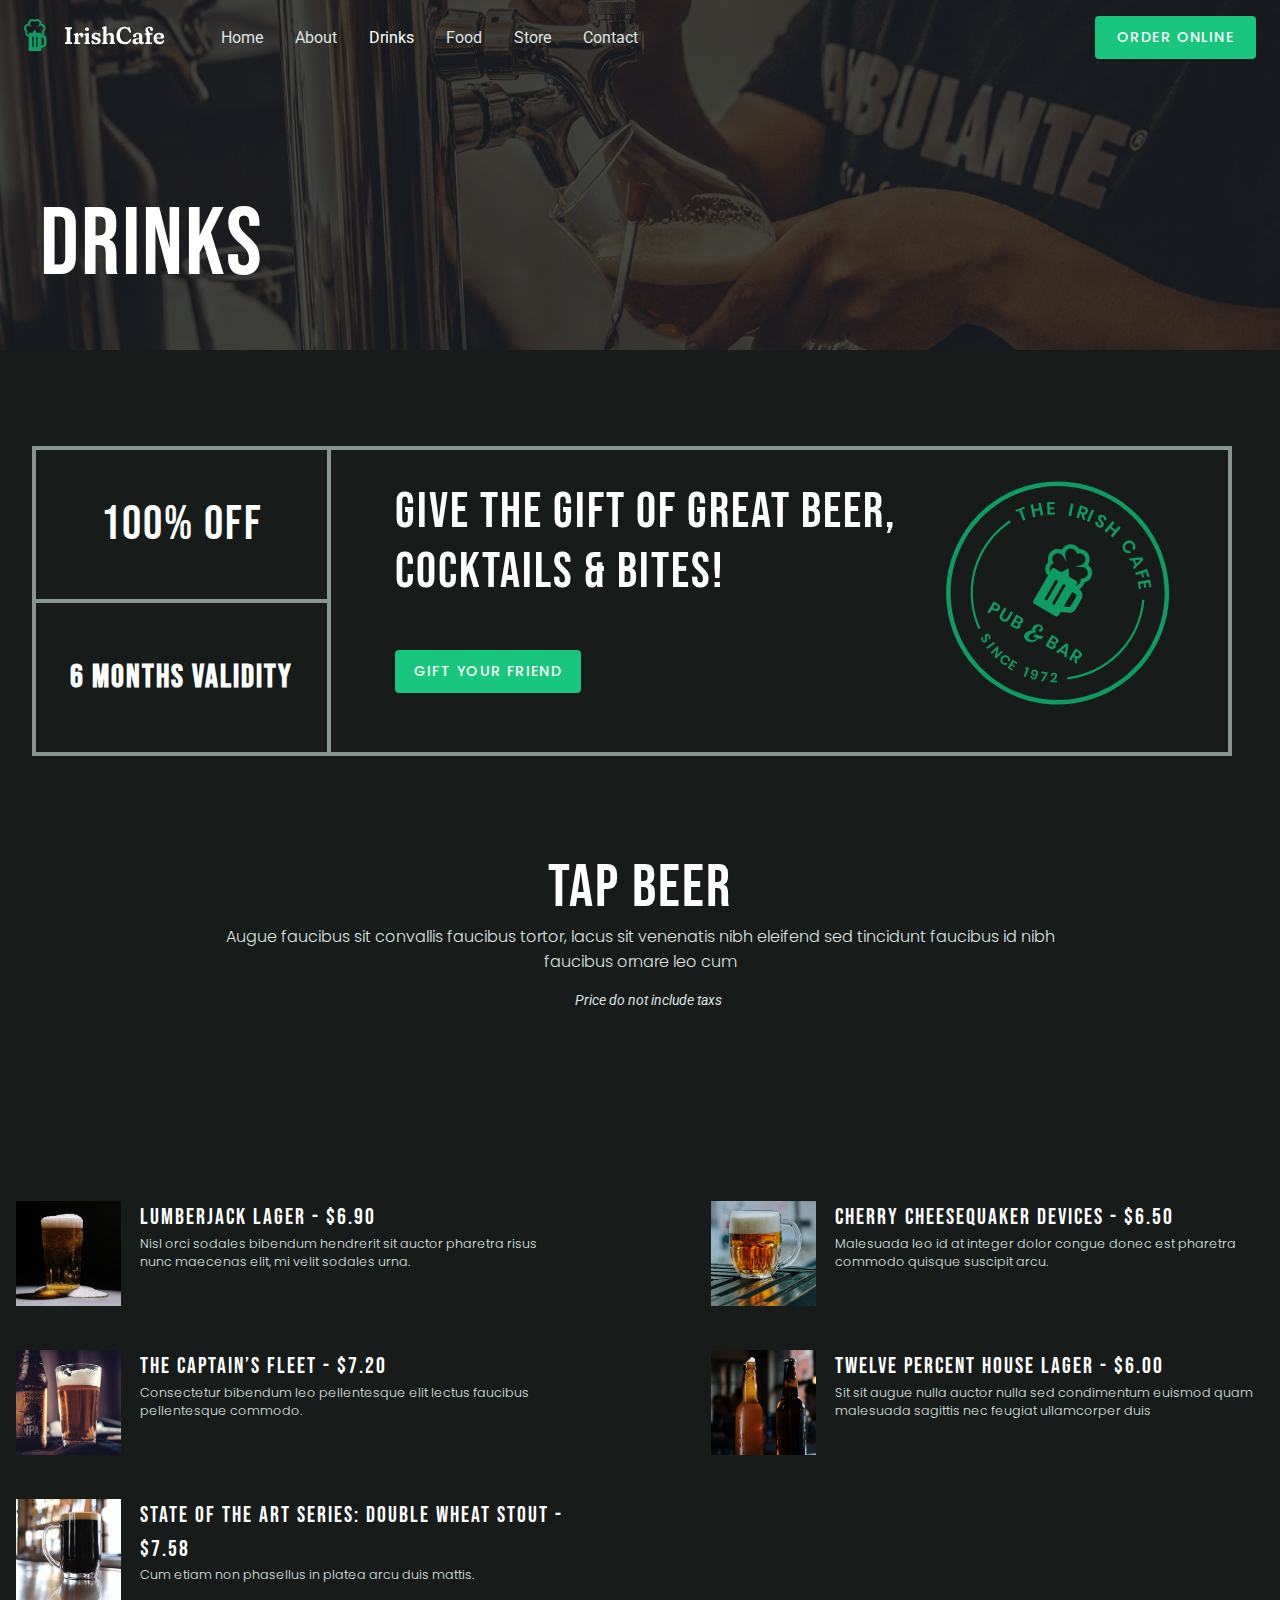
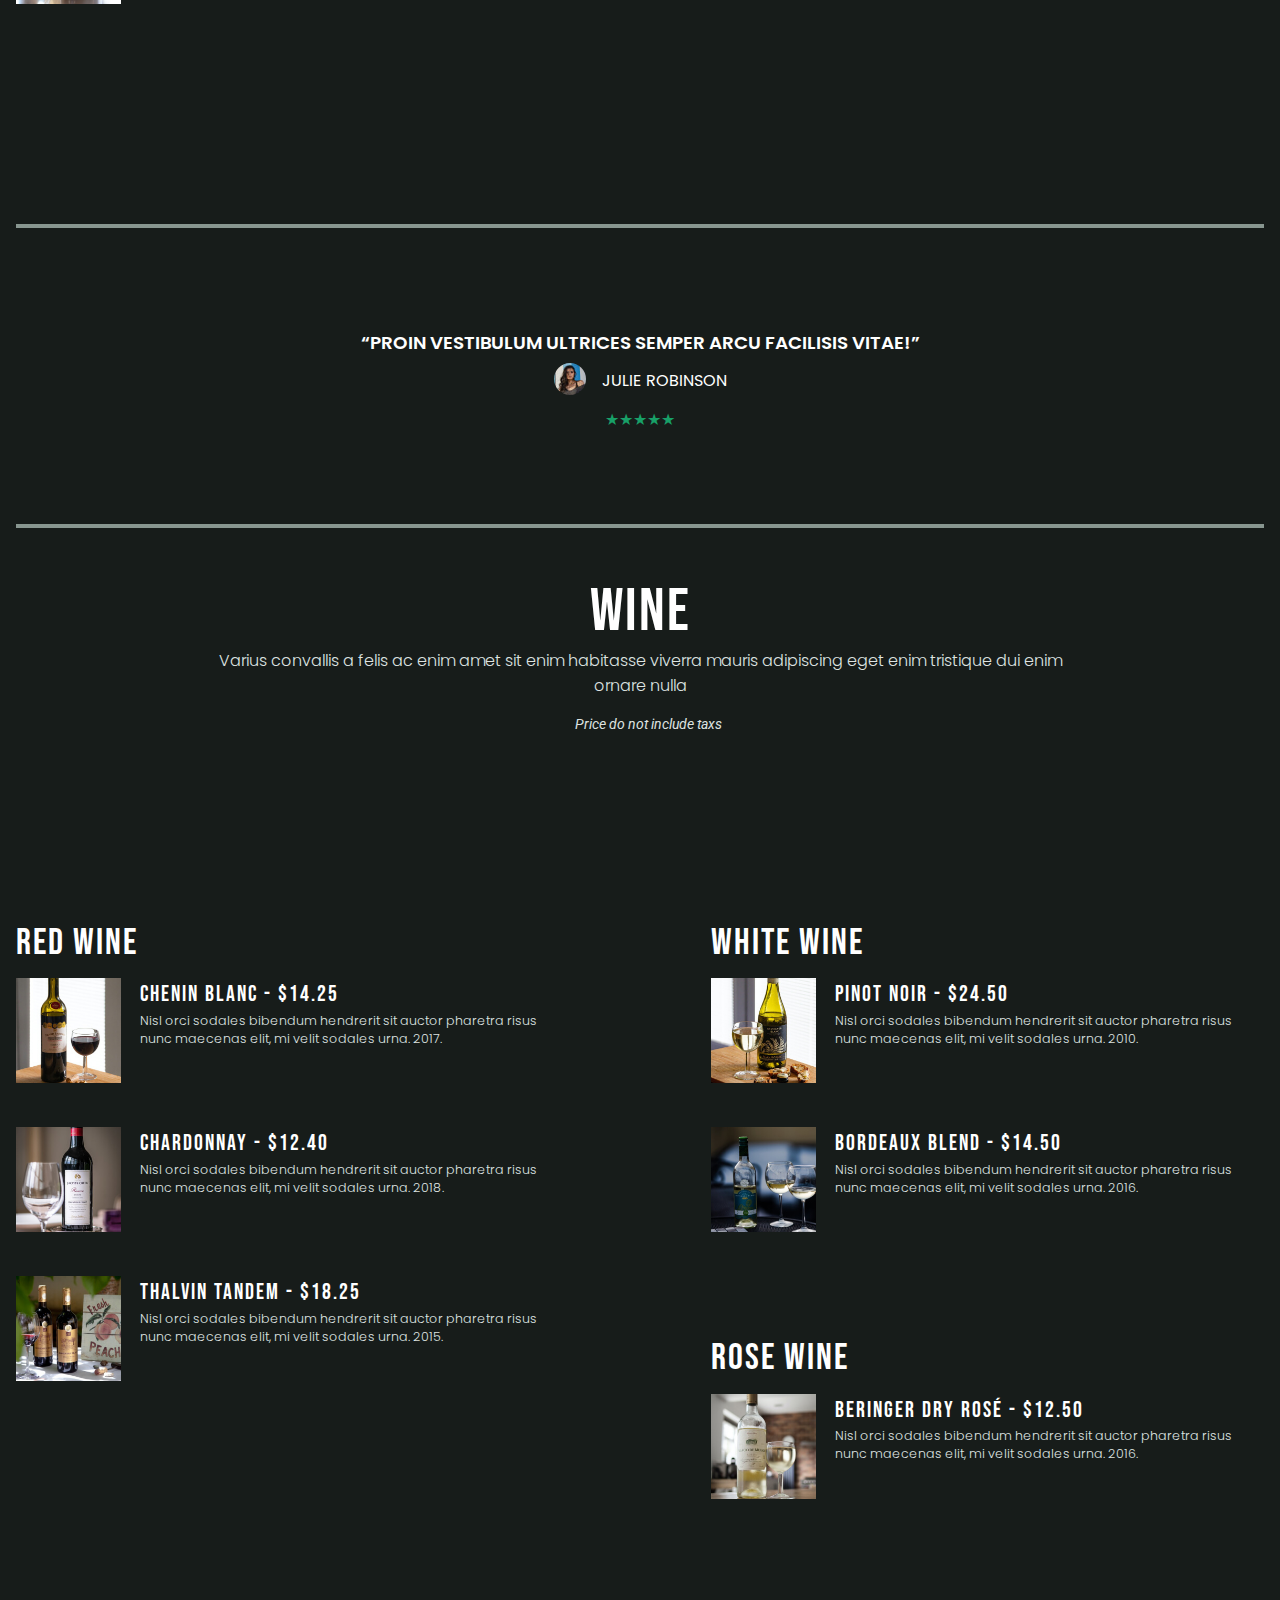
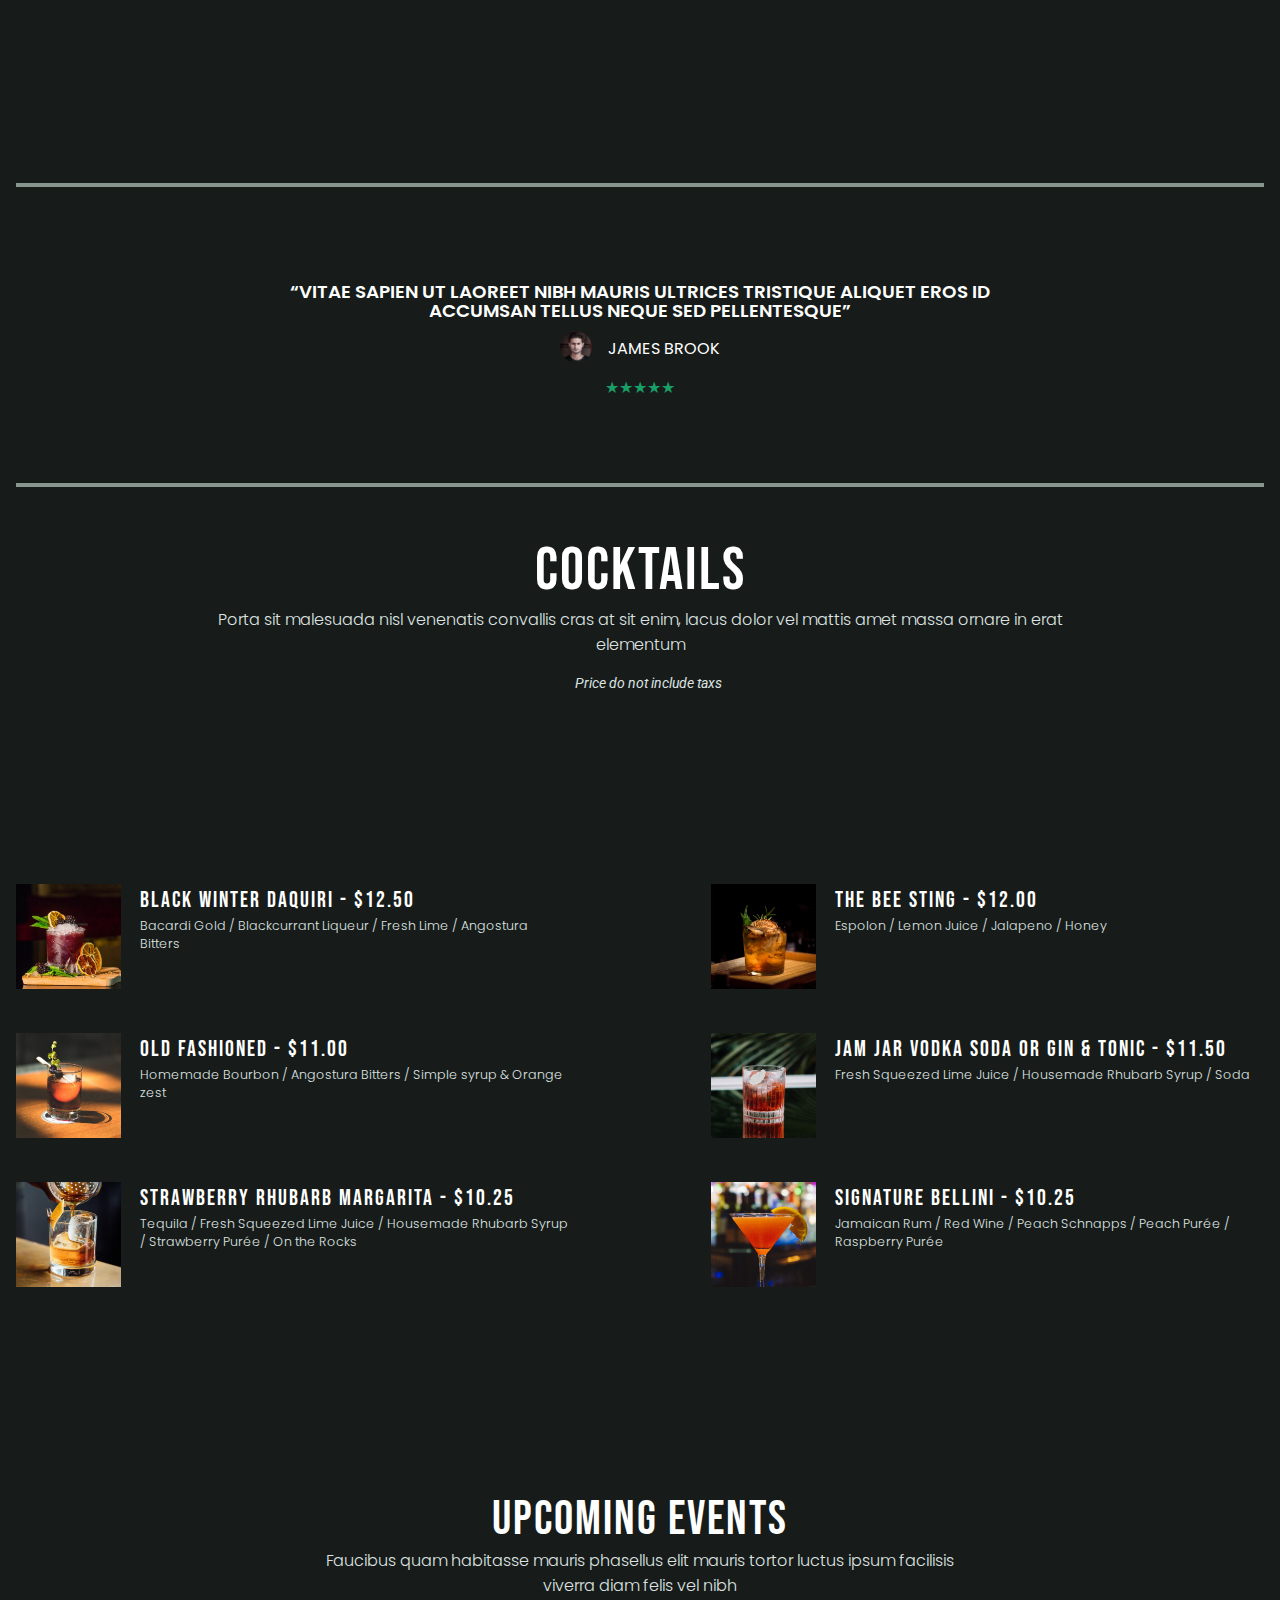
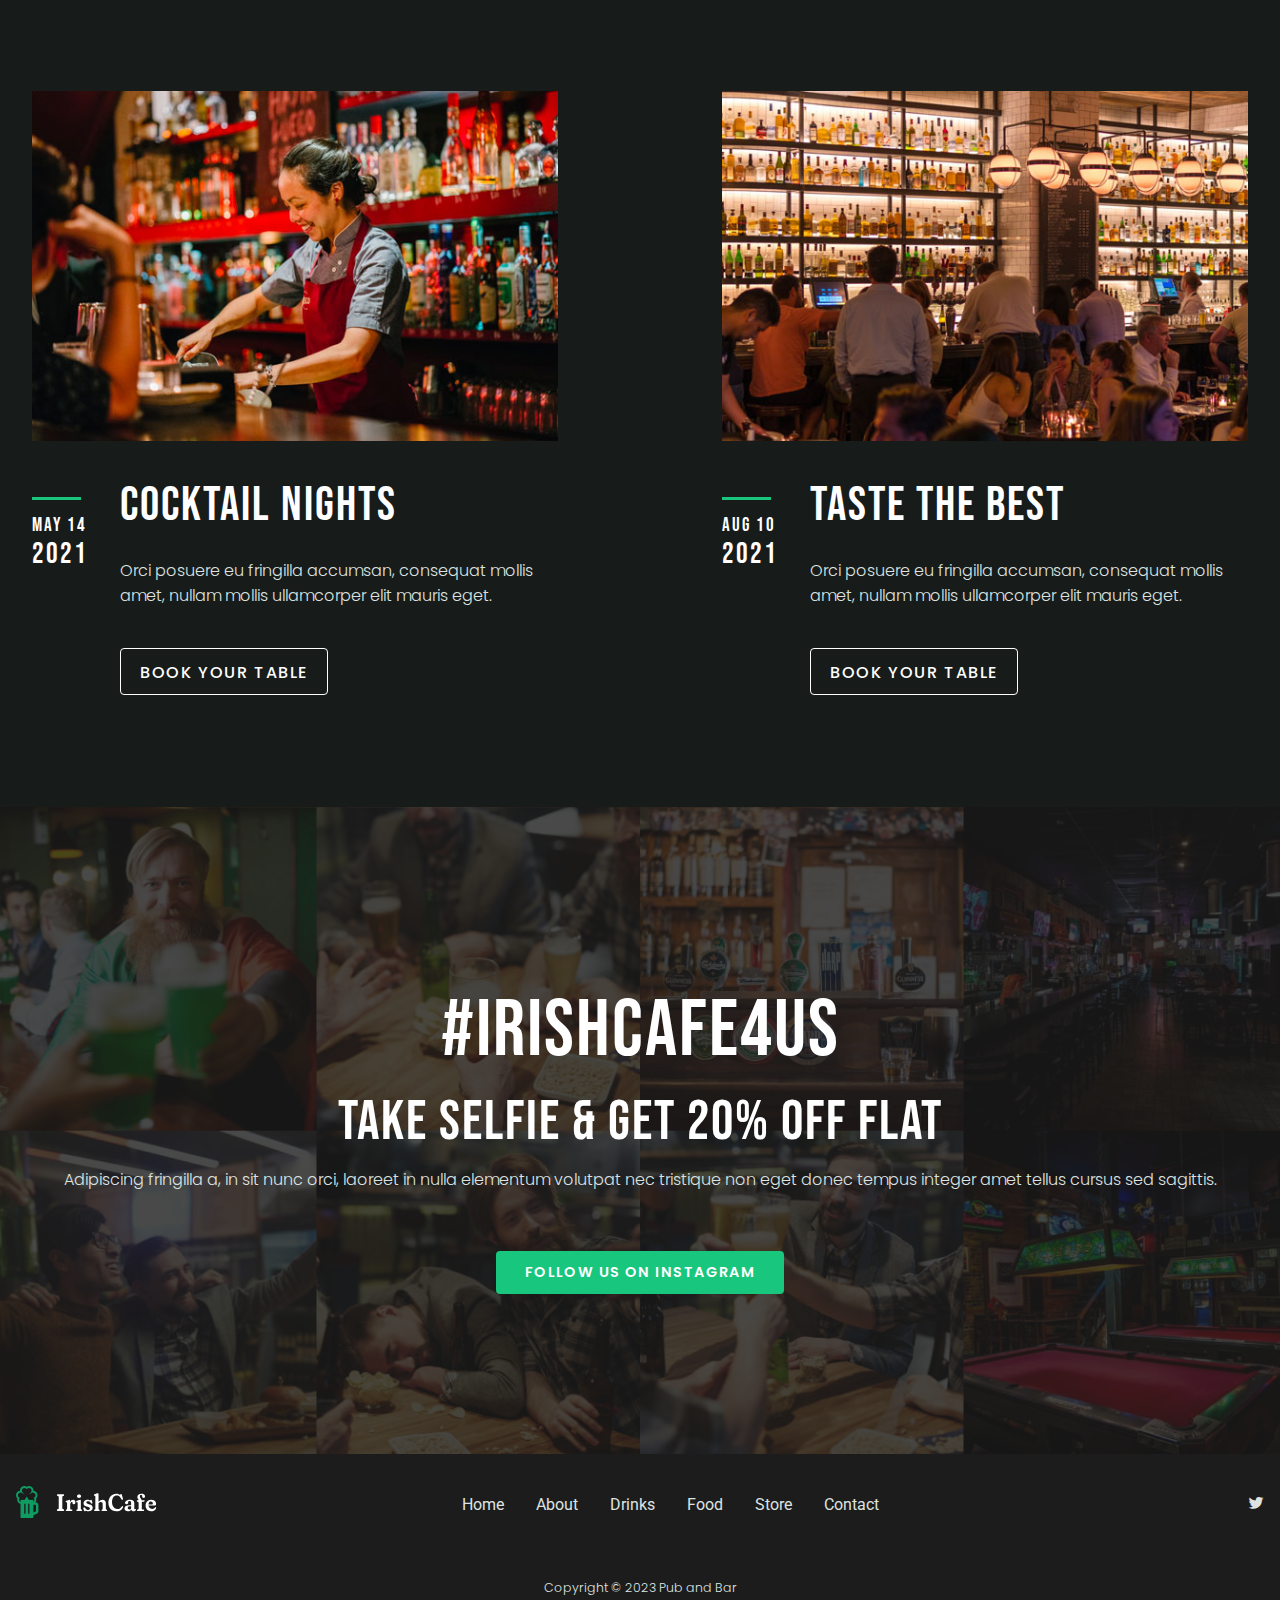
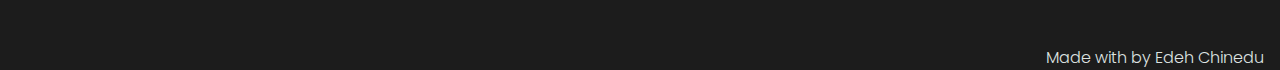
<file: Pages/drinks.html>
<!DOCTYPE html>
<html lang="en">
  <head>
    <meta charset="UTF-8" />
    <meta name="viewport" content="width=device-width, initial-scale=1.0" />
    <title>Drinks - Pub and Bar</title>
    <!-- default css -->
    <link rel="stylesheet" href="/defaultStyle/default.css" />
    <!--  Main css -->
    <link rel="stylesheet" href="/Pages/drinks.css" />
    <!-- Icons css Links -->
    <link rel="stylesheet" href="/EntypoIcons/Icons/Icons/entypo/style.css" />
    <!-- Font Awesome link -->
    <link
      rel="stylesheet"
      href="https://cdnjs.cloudflare.com/ajax/libs/font-awesome/6.4.0/css/all.min.css"
      integrity="sha512-iecdLmaskl7CVkqkXNQ/ZH/XLlvWZOJyj7Yy7tcenmpD1ypASozpmT/E0iPtmFIB46ZmdtAc9eNBvH0H/ZpiBw=="
      crossorigin="anonymous"
      referrerpolicy="no-referrer" />
    <link
      rel="icon"
      href="https://websitedemos.net/pub-and-bar-04/wp-content/uploads/sites/788/2021/03/cropped-site-favicon-32x32.png"
      sizes="32x32" />
    <link
      rel="icon"
      href="https://websitedemos.net/pub-and-bar-04/wp-content/uploads/sites/788/2021/03/cropped-site-favicon-192x192.png"
      sizes="192x192" />
    <link
      rel="apple-touch-icon"
      href="https://websitedemos.net/pub-and-bar-04/wp-content/uploads/sites/788/2021/03/cropped-site-favicon-180x180.png" />
    <meta
      name="msapplication-TileImage"
      content="https://websitedemos.net/pub-and-bar-04/wp-content/uploads/sites/788/2021/03/cropped-site-favicon-270x270.png" />
  </head>
  <body>
    <div class="main_container">
      <!-- about Container -->
      <div class="headerImgContainer">
        <!-- header -->
        <header>
          <!-- navBar -->
          <div class="navBar">
            <!-- Container holding logo and navLink -->
            <div class="logoNavCon">
              <div class="logo">
                <a href="/index.html"
                  ><img src="/Assets/images/logo.svg" alt="Logo" />
                </a>
              </div>
              <ul class="navLinks">
                <li><a href="/index.html">home</a></li>
                <li><a href="/Pages/about.html">about</a></li>
                <li><a href="/Pages/drinks.html" class="active">drinks</a></li>
                <li><a href="/Pages/food.html">food</a></li>
                <li><a href="/Pages/store.html">store</a></li>
                <li><a href="/Pages/contact.html">contact</a></li>
              </ul>
            </div>
            <!-- navBtn  -->
            <a href="#" class="navBtn btn">order online</a>
            <!-- Hand Burger Menu opening button-->
            <div class="toggle_menu">
              <i class="entypo-icon-menu"></i>
            </div>
          </div>
        </header>
        <!-- Hand Burger Menu -->
        <div class="dropMenu">
          <div class="dropMenuNav">
            <li><a href="/index.html">home</a></li>
            <li><a href="/Pages/about.html">about</a></li>
            <li><a href="/Pages/drinks.html" class="li active">drinks</a></li>
            <li><a href="/Pages/food.html">food</a></li>
            <li><a href="/Pages/store.html">store</a></li>
            <li><a href="/Pages/contact.html">contact</a></li>
          </div>
          <!-- Hand Burger Menu closing button-->
          <div class="toggle_menu cross">
            <i class="entypo-icon-cross"></i>
          </div>
        </div>
        <!-- About Bold Text -->
        <div class="content">
          <div class="aboutBold">Drinks</div>
        </div>
      </div>
      <!-- Gift Section -->
      <div class="containerOne">
        <div class="flexContainerFour flex">
          <div class="flexBox1 flex">
            <div class="box1 flex">
              <div class="boldText">100% Off</div>
            </div>
            <div class="box flex">
              <div class="MdText">6 months validity</div>
            </div>
          </div>
          <div class="flexBox2">
            <div class="box3 flex">
              <div class="textContent flex">
                <div class="boldText bxBoldTxt">
                  Give the gift of great beer, cocktails & bites!
                </div>

                <a href="#" class="btn giftBtn">gift your friend</a>
              </div>
              <div class="boxSvg">
                <svg
                  xmlns="http://www.w3.org/2000/svg"
                  width="300"
                  height="301"
                  viewBox="0 0 300 301"
                  fill="none">
                  <path
                    fill-rule="evenodd"
                    clip-rule="evenodd"
                    d="M33 150.712C33 131.856 37.4604 114.042 45.3837 98.2674L47.9124 99.9195C40.2884 115.213 36 132.462 36 150.712C36 188.955 54.8313 222.8 83.727 243.48L82.2446 246.108C52.4406 224.901 33 190.077 33 150.712ZM219.542 244.811C248.334 223.497 267 189.284 267 150.712C267 132.643 262.904 115.532 255.591 100.254L253.111 102.026C260.094 116.79 264 133.295 264 150.712C264 188.324 245.785 221.682 217.695 242.446L219.542 244.811Z"
                    fill="#0E9C62"></path>
                  <path
                    d="M52.9665 72.6445L55.0483 74.3449L52.0878 77.9695L63.1289 86.9877L60.9882 89.6086L49.9471 80.5904L47.0017 84.1964L44.9199 82.496L52.9665 72.6445Z"
                    fill="#0E9C62"></path>
                  <path
                    d="M69.6891 56.9695L80.9034 69.6715L78.3486 71.927L73.4721 66.4036L68.0387 71.2007L72.9152 76.7241L70.3784 78.9637L59.1641 66.2618L61.7009 64.0221L66.2438 69.1677L71.6772 64.3706L67.1343 59.2251L69.6891 56.9695Z"
                    fill="#0E9C62"></path>
                  <path
                    d="M80.8892 52.5852L83.2086 56.3148L88.3037 53.1462L89.6725 55.3473L84.5774 58.5159L86.9856 62.3882L92.6921 58.8393L94.1243 61.1423L85.5442 66.4782L76.596 52.0897L85.1761 46.7538L86.5956 49.0364L80.8892 52.5852Z"
                    fill="#0E9C62"></path>
                  <path
                    d="M108.388 36.3285L114.076 52.2891L110.889 53.4252L105.2 37.4646L108.388 36.3285Z"
                    fill="#0E9C62"></path>
                  <path
                    d="M129.712 48.0979L124.345 42.5804L122.897 42.9212L124.408 49.3457L121.114 50.1209L117.233 33.6273L123.518 32.1486C125.433 31.6978 126.999 31.8224 128.216 32.5223C129.448 33.2186 130.244 34.3298 130.603 35.8562C130.896 37.1021 130.792 38.2281 130.289 39.234C129.801 40.2363 128.936 41.0316 127.694 41.6197L133.356 47.2403L129.712 48.0979ZM122.363 40.6551L125.073 40.0174C126.958 39.574 127.704 38.519 127.312 36.8525C127.125 36.0582 126.747 35.498 126.177 35.1719C125.619 34.8265 124.857 34.7674 123.891 34.9946L121.181 35.6323L122.363 40.6551Z"
                    fill="#0E9C62"></path>
                  <path
                    d="M136.939 30.0435L138.964 46.866L135.604 47.2705L133.579 30.448L136.939 30.0435Z"
                    fill="#0E9C62"></path>
                  <path
                    d="M158.182 41.8297C158.182 42.6937 157.966 43.4937 157.534 44.2297C157.102 44.9497 156.462 45.5337 155.614 45.9817C154.766 46.4137 153.734 46.6297 152.518 46.6297C151.318 46.6297 150.246 46.4297 149.302 46.0297C148.358 45.6137 147.598 45.0217 147.022 44.2537C146.462 43.4857 146.142 42.5897 146.062 41.5657H149.662C149.742 42.2537 150.014 42.8297 150.478 43.2937C150.958 43.7417 151.59 43.9657 152.374 43.9657C153.078 43.9657 153.614 43.7817 153.982 43.4137C154.366 43.0297 154.558 42.5417 154.558 41.9497C154.558 41.4217 154.406 40.9897 154.102 40.6537C153.798 40.3017 153.414 40.0217 152.95 39.8137C152.486 39.6057 151.846 39.3657 151.03 39.0937C149.974 38.7417 149.11 38.3977 148.438 38.0617C147.766 37.7097 147.19 37.2057 146.71 36.5497C146.246 35.8937 146.014 35.0377 146.014 33.9817C146.014 32.5257 146.534 31.3817 147.574 30.5497C148.63 29.7017 150.022 29.2777 151.75 29.2777C153.542 29.2777 154.966 29.7097 156.022 30.5737C157.094 31.4377 157.702 32.5897 157.846 34.0297H154.198C154.102 33.4217 153.846 32.9257 153.43 32.5417C153.014 32.1417 152.446 31.9417 151.726 31.9417C151.102 31.9417 150.598 32.1097 150.214 32.4457C149.83 32.7657 149.638 33.2377 149.638 33.8617C149.638 34.3577 149.782 34.7737 150.07 35.1097C150.374 35.4297 150.75 35.6937 151.198 35.9017C151.662 36.1097 152.286 36.3417 153.07 36.5977C154.158 36.9817 155.038 37.3417 155.71 37.6777C156.398 38.0137 156.982 38.5177 157.462 39.1897C157.942 39.8617 158.182 40.7417 158.182 41.8297Z"
                    fill="#0E9C62"></path>
                  <path
                    d="M179.466 32.2383L176.794 48.9703L173.429 48.4329L174.591 41.1571L167.433 40.0141L166.272 47.29L162.93 46.7563L165.602 30.0243L168.943 30.5579L167.861 37.3361L175.018 38.479L176.101 31.7009L179.466 32.2383Z"
                    fill="#0E9C62"></path>
                  <path
                    d="M205.547 41.0715C207.472 41.9398 208.846 43.156 209.667 44.7201C210.489 46.2842 210.719 48.0116 210.358 49.9022L207.12 48.4419C207.16 47.4592 206.931 46.5661 206.433 45.7624C205.95 44.9654 205.212 44.3432 204.221 43.8959C203.404 43.5275 202.575 43.3995 201.735 43.5119C200.894 43.6243 200.121 43.9774 199.414 44.5714C198.707 45.1654 198.124 45.9729 197.663 46.9938C197.209 48.0002 196.994 48.9649 197.016 49.8877C197.039 50.8106 197.286 51.6243 197.758 52.3287C198.23 53.0331 198.875 53.5694 199.692 53.9378C200.683 54.3851 201.638 54.526 202.555 54.3604C203.487 54.2015 204.308 53.7819 205.018 53.1019L208.256 54.5622C207.078 56.0845 205.631 57.0554 203.915 57.4749C202.199 57.8944 200.378 57.67 198.453 56.8017C196.98 56.1373 195.822 55.2204 194.981 54.051C194.16 52.8735 193.706 51.5454 193.618 50.0665C193.545 48.5943 193.851 47.0997 194.535 45.5828C195.225 44.0514 196.147 42.8258 197.299 41.9061C198.465 40.993 199.758 40.4615 201.177 40.3117C202.603 40.1473 204.059 40.4005 205.547 41.0715Z"
                    fill="#0E9C62"></path>
                  <path
                    d="M221.343 66.1598L215.751 62.3054L212.828 64.4306L209.884 62.4013L224.528 52.149L227.71 54.3417L223.322 71.6625L220.377 69.6332L221.343 66.1598ZM222.049 63.5278L224.053 56.2225L217.939 60.6949L222.049 63.5278Z"
                    fill="#0E9C62"></path>
                  <path
                    d="M245.89 69.6009L244.068 71.5774L238.827 66.7465L235.753 70.0819L239.953 73.9531L238.196 75.859L233.996 71.9878L229.165 77.2291L226.677 74.9357L238.161 62.4766L245.89 69.6009Z"
                    fill="#0E9C62"></path>
                  <path
                    d="M248.942 77.316L245.553 80.1088L249.368 84.7395L247.368 86.3877L243.552 81.7571L240.033 84.6568L244.306 89.8431L242.213 91.5676L235.788 83.7696L248.865 72.995L255.29 80.793L253.216 82.5023L248.942 77.316Z"
                    fill="#0E9C62"></path>
                  <path
                    d="M84.5255 214.174V220.462H81.1415V203.518H87.3095C89.3095 203.518 90.8135 203.998 91.8215 204.958C92.8455 205.918 93.3575 207.222 93.3575 208.87C93.3575 210.486 92.8295 211.774 91.7735 212.734C90.7335 213.694 89.2455 214.174 87.3095 214.174H84.5255ZM86.9495 211.462C88.9335 211.462 89.9255 210.598 89.9255 208.87C89.9255 208.022 89.6935 207.374 89.2295 206.926C88.7655 206.478 88.0055 206.254 86.9495 206.254H84.5255V211.462H86.9495Z"
                    fill="#0E9C62"></path>
                  <path
                    d="M101.07 203.518V213.454C101.07 214.782 101.358 215.782 101.934 216.454C102.526 217.11 103.374 217.438 104.478 217.438C105.566 217.438 106.398 217.11 106.974 216.454C107.566 215.782 107.862 214.782 107.862 213.454V203.518H111.222V213.454C111.222 215.022 110.926 216.35 110.334 217.438C109.758 218.51 108.95 219.31 107.91 219.838C106.886 220.366 105.718 220.63 104.406 220.63C102.374 220.63 100.75 220.022 99.5335 218.806C98.3175 217.59 97.7095 215.806 97.7095 213.454V203.518H101.07Z"
                    fill="#0E9C62"></path>
                  <path
                    d="M125.894 211.726C126.918 211.934 127.734 212.422 128.342 213.19C128.966 213.942 129.278 214.83 129.278 215.854C129.278 217.278 128.798 218.406 127.838 219.238C126.894 220.054 125.518 220.462 123.71 220.462H116.438V203.518H123.566C125.278 203.518 126.59 203.894 127.502 204.646C128.43 205.398 128.894 206.454 128.894 207.814C128.894 208.87 128.614 209.734 128.054 210.406C127.51 211.078 126.79 211.518 125.894 211.726ZM119.822 210.622H122.87C123.718 210.622 124.358 210.438 124.79 210.07C125.238 209.686 125.462 209.142 125.462 208.438C125.462 207.734 125.246 207.19 124.814 206.806C124.382 206.422 123.718 206.23 122.822 206.23H119.822V210.622ZM123.038 217.702C123.934 217.702 124.622 217.51 125.102 217.126C125.582 216.726 125.822 216.15 125.822 215.398C125.822 214.646 125.574 214.07 125.078 213.67C124.598 213.254 123.91 213.046 123.014 213.046H119.822V217.702H123.038Z"
                    fill="#0E9C62"></path>
                  <path
                    d="M180.738 211.726C181.762 211.934 182.578 212.422 183.186 213.19C183.81 213.942 184.122 214.83 184.122 215.854C184.122 217.278 183.642 218.406 182.682 219.238C181.738 220.054 180.362 220.462 178.554 220.462H171.282V203.518H178.41C180.122 203.518 181.434 203.894 182.346 204.646C183.274 205.398 183.738 206.454 183.738 207.814C183.738 208.87 183.458 209.734 182.898 210.406C182.354 211.078 181.634 211.518 180.738 211.726ZM174.666 210.622H177.714C178.562 210.622 179.202 210.438 179.634 210.07C180.082 209.686 180.306 209.142 180.306 208.438C180.306 207.734 180.09 207.19 179.658 206.806C179.226 206.422 178.562 206.23 177.666 206.23H174.666V210.622ZM177.882 217.702C178.778 217.702 179.466 217.51 179.946 217.126C180.426 216.726 180.666 216.15 180.666 215.398C180.666 214.646 180.418 214.07 179.922 213.67C179.442 213.254 178.754 213.046 177.858 213.046H174.666V217.702H177.882Z"
                    fill="#0E9C62"></path>
                  <path
                    d="M199.063 217.054H192.271L191.071 220.462H187.495L193.735 203.71H197.599L203.815 220.462H200.239L199.063 217.054ZM198.151 214.486L195.655 207.334L193.159 214.486H198.151Z"
                    fill="#0E9C62"></path>
                  <path
                    d="M216.723 220.462L212.763 213.862H211.275V220.462H207.891V203.518H214.347C216.315 203.518 217.811 203.998 218.835 204.958C219.875 205.918 220.395 207.182 220.395 208.75C220.395 210.03 220.035 211.102 219.315 211.966C218.611 212.83 217.587 213.406 216.243 213.694L220.467 220.462H216.723ZM211.275 211.534H214.059C215.995 211.534 216.963 210.678 216.963 208.966C216.963 208.15 216.723 207.518 216.243 207.07C215.779 206.606 215.051 206.374 214.059 206.374H211.275V211.534Z"
                    fill="#0E9C62"></path>
                  <path
                    d="M162.507 211.882C162.579 212.17 162.615 212.446 162.615 212.71C162.615 213.55 162.291 214.342 161.643 215.086C161.019 215.83 160.227 216.358 159.267 216.67C158.859 216.79 158.379 216.85 157.827 216.85C157.611 218.89 156.999 220.69 155.991 222.25C155.007 223.786 153.711 224.986 152.103 225.85C150.495 226.69 148.695 227.11 146.703 227.11C144.423 227.11 142.623 226.534 141.303 225.382C140.007 224.23 139.359 222.67 139.359 220.702C139.359 219.382 139.647 218.086 140.223 216.814C140.823 215.518 141.627 214.402 142.635 213.466C143.667 212.53 144.795 211.882 146.019 211.522V211.378C145.275 210.754 144.747 210.094 144.435 209.398C144.123 208.702 143.967 207.838 143.967 206.806C143.967 205.51 144.315 204.298 145.011 203.17C145.731 202.018 146.691 201.106 147.891 200.434C149.115 199.738 150.435 199.39 151.851 199.39C153.483 199.39 154.827 199.858 155.883 200.794C156.939 201.73 157.467 202.918 157.467 204.358C157.467 205.342 157.215 206.146 156.711 206.77C156.207 207.394 155.547 207.706 154.731 207.706C153.819 207.706 153.087 207.334 152.535 206.59C152.967 206.326 153.315 205.918 153.579 205.366C153.867 204.814 154.011 204.226 154.011 203.602C154.011 202.93 153.843 202.402 153.507 202.018C153.171 201.634 152.715 201.442 152.139 201.442C151.515 201.442 150.915 201.682 150.339 202.162C149.763 202.642 149.295 203.29 148.935 204.106C148.599 204.898 148.431 205.738 148.431 206.626C148.431 207.826 148.755 208.846 149.403 209.686C150.051 210.502 150.939 211.054 152.067 211.342V211.486C150.939 211.702 149.871 212.23 148.863 213.07C147.879 213.886 147.087 214.894 146.487 216.094C145.911 217.27 145.623 218.47 145.623 219.694C145.623 220.942 145.935 221.914 146.559 222.61C147.183 223.306 148.047 223.654 149.151 223.654C150.183 223.654 151.203 223.366 152.211 222.79C153.219 222.214 154.083 221.41 154.803 220.378C155.523 219.346 156.003 218.182 156.243 216.886C155.715 216.886 155.163 216.958 154.587 217.102C153.267 217.534 152.319 218.17 151.743 219.01L151.635 219.046C151.371 218.71 151.155 218.278 150.987 217.75C150.891 217.462 150.843 217.15 150.843 216.814C150.843 215.998 151.131 215.266 151.707 214.618C152.283 213.97 153.003 213.514 153.867 213.25C154.539 213.058 155.463 212.914 156.639 212.818C157.431 212.77 158.115 212.686 158.691 212.566C159.243 212.398 159.795 212.122 160.347 211.738C160.923 211.33 161.355 210.934 161.643 210.55H161.715C162.075 210.91 162.339 211.354 162.507 211.882Z"
                    fill="#0E9C62"></path>
                  <path
                    d="M99.4284 256.513C99.1183 257.082 98.689 257.531 98.1403 257.861C97.5974 258.18 96.9664 258.335 96.2471 258.325C95.5336 258.305 94.7765 258.077 93.9757 257.641C93.1854 257.21 92.5512 256.694 92.0731 256.092C91.6007 255.479 91.3126 254.816 91.2089 254.104C91.1157 253.397 91.2266 252.692 91.5414 251.989L93.9122 253.281C93.718 253.763 93.6904 254.24 93.8294 254.712C93.9848 255.179 94.3206 255.553 94.8369 255.835C95.3005 256.087 95.7196 256.159 96.094 256.048C96.4847 255.933 96.7862 255.681 96.9987 255.291C97.1882 254.943 97.2431 254.604 97.1635 254.274C97.0896 253.933 96.9372 253.611 96.7063 253.307C96.4754 253.004 96.14 252.616 95.7003 252.144C95.1312 251.533 94.6856 250.997 94.3637 250.534C94.0474 250.061 93.849 249.522 93.7683 248.918C93.6982 248.32 93.8526 247.673 94.2316 246.977C94.7541 246.018 95.5071 245.452 96.4906 245.277C97.4904 245.097 98.5593 245.318 99.6973 245.938C100.877 246.581 101.66 247.377 102.046 248.325C102.441 249.278 102.428 250.255 102.006 251.255L99.604 249.946C99.759 249.511 99.7684 249.093 99.6322 248.69C99.5018 248.278 99.1995 247.942 98.7254 247.684C98.3144 247.46 97.9222 247.39 97.5488 247.473C97.181 247.546 96.8852 247.788 96.6612 248.199C96.4832 248.525 96.4288 248.851 96.4979 249.176C96.5832 249.496 96.7361 249.804 96.9565 250.102C97.1874 250.406 97.5151 250.782 97.9395 251.232C98.5182 251.876 98.9686 252.429 99.2905 252.891C99.623 253.359 99.8267 253.901 99.9017 254.516C99.9766 255.13 99.8189 255.796 99.4284 256.513Z"
                    fill="#0E9C62"></path>
                  <path
                    d="M110.776 251.421L105.883 263.149L103.54 262.172L108.434 250.444L110.776 251.421Z"
                    fill="#0E9C62"></path>
                  <path
                    d="M122.285 268.589L119.852 267.867L116.856 257.966L114.399 266.25L111.966 265.528L115.58 253.345L118.013 254.066L120.988 264.036L123.466 255.684L125.899 256.406L122.285 268.589Z"
                    fill="#0E9C62"></path>
                  <path
                    d="M134.92 257.823C136.485 258.069 137.72 258.675 138.625 259.643C139.53 260.611 140.039 261.815 140.154 263.254L137.522 262.841C137.355 262.123 137.012 261.522 136.492 261.04C135.985 260.559 135.328 260.256 134.522 260.13C133.858 260.026 133.233 260.098 132.648 260.346C132.062 260.594 131.573 261.003 131.18 261.573C130.787 262.143 130.525 262.843 130.395 263.673C130.267 264.491 130.302 265.232 130.502 265.895C130.702 266.558 131.043 267.097 131.524 267.512C132.005 267.928 132.578 268.188 133.242 268.292C134.048 268.418 134.766 268.331 135.397 268.029C136.039 267.728 136.549 267.262 136.928 266.629L139.56 267.041C139.01 268.376 138.157 269.366 136.999 270.011C135.841 270.655 134.48 270.855 132.915 270.609C131.718 270.422 130.698 269.988 129.857 269.31C129.03 268.621 128.438 267.751 128.08 266.699C127.735 265.649 127.659 264.507 127.852 263.275C128.047 262.03 128.47 260.96 129.12 260.066C129.783 259.174 130.612 258.533 131.608 258.142C132.607 257.74 133.71 257.634 134.92 257.823Z"
                    fill="#0E9C62"></path>
                  <path
                    d="M145.026 260.933L144.941 264.225L149.439 264.342L149.389 266.285L144.89 266.169L144.802 269.588L149.84 269.718L149.787 271.752L142.212 271.555L142.541 258.851L150.117 259.048L150.064 261.063L145.026 260.933Z"
                    fill="#0E9C62"></path>
                  <path
                    d="M163.027 260.574L162.667 258.225L167.186 257.532L169.114 270.092L166.481 270.497L164.913 260.284L163.027 260.574Z"
                    fill="#0E9C62"></path>
                  <path
                    d="M176.522 264.707C177.027 265.865 177.814 266.302 178.881 266.019C179.693 265.803 180.185 265.294 180.356 264.491C180.525 263.677 180.385 262.516 179.936 261.009C179.898 261.615 179.651 262.158 179.195 262.639C178.748 263.106 178.164 263.434 177.445 263.625C176.262 263.938 175.234 263.832 174.362 263.306C173.499 262.765 172.894 261.84 172.546 260.529C172.334 259.729 172.307 258.972 172.466 258.26C172.621 257.536 172.97 256.909 173.513 256.38C174.067 255.849 174.802 255.461 175.719 255.218C177.505 254.745 178.879 254.964 179.841 255.876C180.8 256.776 181.534 258.189 182.045 260.114C182.626 262.307 182.726 264.062 182.343 265.38C181.971 266.695 180.991 267.563 179.402 267.985C178.555 268.209 177.78 268.235 177.076 268.062C176.384 267.885 175.794 267.557 175.307 267.078C174.828 266.584 174.468 265.997 174.225 265.316L176.522 264.707ZM179.169 258.959C178.997 258.309 178.664 257.827 178.17 257.511C177.685 257.18 177.077 257.111 176.347 257.305C175.72 257.471 175.271 257.789 174.998 258.259C174.725 258.728 174.677 259.294 174.852 259.955C175.036 260.651 175.365 261.141 175.838 261.425C176.319 261.695 176.878 261.745 177.516 261.576C178.108 261.419 178.572 261.11 178.909 260.648C179.254 260.172 179.341 259.609 179.169 258.959Z"
                    fill="#0E9C62"></path>
                  <path
                    d="M192.619 251.728L192.387 263.598L189.949 264.579L190.339 252.956L184.878 255.152L184.065 253.131L191.914 249.975L192.619 251.728Z"
                    fill="#0E9C62"></path>
                  <path
                    d="M200.72 257.8C202.928 253.37 203.585 250.34 202.689 248.71C202.418 248.215 202.083 247.893 201.685 247.742C201.298 247.585 200.852 247.645 200.347 247.922C199.306 248.494 199.143 249.507 199.86 250.962L197.699 252.149C197.04 250.799 196.894 249.586 197.26 248.508C197.621 247.42 198.364 246.567 199.49 245.949C200.636 245.32 201.679 245.137 202.618 245.402C203.562 245.65 204.306 246.268 204.849 247.257C205.276 248.035 205.475 248.946 205.446 249.989C205.421 251.016 205.238 252.054 204.897 253.104C204.55 254.143 204.118 255.113 203.6 256.014L208.475 253.336L209.471 255.151L201.63 259.457L200.72 257.8Z"
                    fill="#0E9C62"></path>
                  <path
                    fill-rule="evenodd"
                    clip-rule="evenodd"
                    d="M150 294.712C229.529 294.712 294 230.241 294 150.712C294 71.1827 229.529 6.71173 150 6.71173C70.471 6.71173 6 71.1827 6 150.712C6 230.241 70.471 294.712 150 294.712ZM150 300.712C232.843 300.712 300 233.554 300 150.712C300 67.869 232.843 0.711731 150 0.711731C67.1573 0.711731 0 67.869 0 150.712C0 233.554 67.1573 300.712 150 300.712Z"
                    fill="#0E9C62"></path>
                  <path
                    fill-rule="evenodd"
                    clip-rule="evenodd"
                    d="M131.705 98.02C131.304 95.3482 132.217 92.5075 134.444 90.6072C137.255 88.211 141.306 88.3625 144.171 90.5781C144.486 90.8213 144.786 91.0893 145.069 91.3815L146.19 92.5374L147.312 91.3815C147.593 91.0914 147.892 90.8251 148.204 90.5834C151.073 88.3627 155.123 88.2092 157.937 90.6072C160.163 92.5076 161.076 95.3484 160.674 98.0204C160.489 99.2522 160.024 100.448 159.28 101.499L159.279 101.5C159.046 101.831 158.784 102.147 158.495 102.445L152.425 108.713L160.724 104.097C162.039 103.365 163.483 103.043 164.902 103.089C167.83 103.183 170.652 104.841 172.014 107.699C173.602 111.038 172.406 114.911 169.518 117.107C169.204 117.346 168.869 117.565 168.516 117.762L167.11 118.546L167.936 119.929C168.145 120.277 168.326 120.637 168.48 121.003C169.878 124.344 168.976 128.296 165.934 130.392C162.06 133.056 156.721 131.82 154.354 127.873L146.267 114.37C146.216 114.373 146.165 114.373 146.113 114.371L138.027 127.873C135.66 131.82 130.32 133.056 126.447 130.392C123.404 128.296 122.502 124.344 123.901 121.003C124.054 120.637 124.236 120.277 124.445 119.929L125.271 118.546L123.864 117.762C123.511 117.565 123.177 117.346 122.862 117.107C119.975 114.911 118.778 111.038 120.366 107.699C121.728 104.842 124.549 103.184 127.475 103.089C128.896 103.042 130.341 103.365 131.656 104.097L139.944 108.706L133.88 102.445C133.592 102.148 133.332 101.833 133.099 101.504L133.099 101.503C132.354 100.451 131.89 99.2533 131.705 98.02ZM125.988 97.5497C125.762 93.4338 127.355 89.2333 130.778 86.3121L130.781 86.3093C135.375 82.3944 141.532 82.4022 146.191 85.1463C150.85 82.4038 157.003 82.3923 161.6 86.3093L161.603 86.3121C165.025 89.233 166.618 93.4336 166.392 97.5495C170.857 98.1182 175.001 100.84 177.112 105.27L177.113 105.272L177.114 105.274C179.708 110.727 178.104 116.668 174.249 120.458C175.694 125.669 174.108 131.618 169.137 135.042L169.136 135.043L169.134 135.045C162.537 139.581 153.529 137.476 149.511 130.777L146.19 125.232L142.871 130.774L142.87 130.776L142.87 130.777C138.852 137.476 129.843 139.581 123.247 135.045L123.245 135.043L123.243 135.042C118.273 131.618 116.687 125.669 118.131 120.458C114.277 116.668 112.673 110.727 115.267 105.274L115.269 105.27C117.38 100.841 121.523 98.1186 125.988 97.5497Z"
                    fill="#0E9C62"></path>
                  <path
                    d="M172.088 131.957H166.201V127.051C166.201 125.426 164.883 124.108 163.257 124.108H129.899C128.273 124.108 126.955 125.426 126.955 127.051L126.955 176.108C126.955 177.734 128.273 179.052 129.899 179.052H163.257C164.883 179.052 166.201 177.734 166.201 176.108V170.944L176.086 166.532C179.617 164.956 181.899 161.439 181.899 157.572V141.769C181.899 136.359 177.498 131.957 172.088 131.957ZM174.05 157.572C174.05 157.951 173.94 158.322 173.733 158.64C173.527 158.958 173.233 159.209 172.887 159.364L166.201 162.348V139.806H172.088C173.169 139.806 174.05 140.687 174.05 141.769V157.572ZM152.465 167.278C151.381 167.278 150.502 166.4 150.502 165.316V137.844C150.502 136.76 151.381 135.882 152.465 135.882C153.548 135.882 154.427 136.76 154.427 137.844V165.316C154.427 166.4 153.548 167.278 152.465 167.278ZM140.691 167.278C139.607 167.278 138.729 166.4 138.729 165.316V137.844C138.729 136.76 139.607 135.882 140.691 135.882C141.775 135.882 142.653 136.76 142.653 137.844V165.316C142.653 166.4 141.775 167.278 140.691 167.278Z"
                    fill="#0E9C62"></path>
                </svg>
              </div>
            </div>
          </div>
        </div>
      </div>
      <!-- Drinks section and Reviews -->
      <div class="containerTwo">
        <!-- Beers section -->
        <div class="DrinksContainer">
          <div class="DrinksHeaderTextContainer flex">
            <div class="boldText DrinksBold">Tap Beer</div>
            <div class="Subtext DrinksSubtext">
              Augue faucibus sit convallis faucibus tortor, lacus sit venenatis
              nibh eleifend sed tincidunt faucibus id nibh faucibus ornare leo
              cum
            </div>
            <div class="Subtext PriceText flex">
              <i class="fa-solid fa-circle-exclamation"></i>
              <p><i>Price do not include taxs</i></p>
            </div>
          </div>
          <div class="DrinksCardsContainer flex">
            <div class="DrinksCardsFlexContainerOne">
              <div class="DrinksCard flex">
                <div class="CardImg">
                  <img
                    src="/Assets/images/pub-and-bar-beer-img-1.jpg"
                    alt="bar-beer-img-1" />
                </div>
                <div class="DrinksCardText flex">
                  <div class="SmboldText DrinksCardBoldtext">
                    Lumberjack Lager - $6.90
                  </div>
                  <div class="Subtext DrinksCardSubtext">
                    Nisl orci sodales bibendum hendrerit sit auctor pharetra
                    risus nunc maecenas elit, mi velit sodales urna.
                  </div>
                </div>
              </div>
              <div class="DrinksCard flex">
                <div class="CardImg">
                  <img
                    src="/Assets/images/pub-and-bar-beer-img-2.jpg"
                    alt="bar-beer-img-2" />
                </div>
                <div class="DrinksCardText flex">
                  <div class="SmboldText DrinksCardBoldtext">
                    The Captain’s Fleet - $7.20
                  </div>
                  <div class="Subtext DrinksCardSubtext">
                    Consectetur bibendum leo pellentesque elit lectus faucibus
                    pellentesque commodo.
                  </div>
                </div>
              </div>
              <div class="DrinksCard flex">
                <div class="CardImg">
                  <img
                    src="/Assets/images/pub-and-bar-beer-img-4.jpg"
                    alt="bar-beer-img-4" />
                </div>
                <div class="DrinksCardText flex">
                  <div class="SmboldText DrinksCardBoldtext">
                    State Of The Art Series: Double Wheat Stout - $7.58
                  </div>
                  <div class="Subtext DrinksCardSubtext">
                    Cum etiam non phasellus in platea arcu duis mattis.
                  </div>
                </div>
              </div>
            </div>
            <div class="DrinksCardsFlexContainerTwo">
              <div class="DrinksCard flex">
                <div class="CardImg">
                  <img
                    src="/Assets/images/pub-and-bar-beer-img-3.jpg"
                    alt="bar-beer-img-3" />
                </div>
                <div class="DrinksCardText flex">
                  <div class="SmboldText DrinksCardBoldtext">
                    Cherry CheeseQuaker Devices - $6.50
                  </div>
                  <div class="Subtext DrinksCardSubtext">
                    Malesuada leo id at integer dolor congue donec est pharetra
                    commodo quisque suscipit arcu.
                  </div>
                </div>
              </div>
              <div class="DrinksCard flex">
                <div class="CardImg">
                  <img
                    src="/Assets/images/pub-and-bar-beer-img-5.jpg"
                    alt="bar-beer-img-5" />
                </div>
                <div class="DrinksCardText flex">
                  <div class="SmboldText DrinksCardBoldtext">
                    Twelve Percent House Lager - $6.00
                  </div>
                  <div class="Subtext DrinksCardSubtext">
                    Sit sit augue nulla auctor nulla sed condimentum euismod
                    quam malesuada sagittis nec feugiat ullamcorper duis
                  </div>
                </div>
              </div>
            </div>
          </div>
        </div>
        <!-- Reviews One-->
        <div class="ReviewContainer">
          <div class="Review flex">
            <div class="ReviewCard flex">
              <div class="quote">
                <i class="fa-solid fa-quote-left"></i>
              </div>
              <div class="MdboldText ReviewBoldtext">
                “Proin vestibulum ultrices semper arcu facilisis vitae!”
              </div>
              <div class="profile flex">
                <div class="profileImg">
                  <img
                    src="/Assets/images/pub-and-bar-reviewer-2.jpg"
                    alt="reviewer-2" />
                </div>
                <div class="profileName SmboldText">JULIE ROBINSON</div>
              </div>
              <div class="rating">★★★★★</div>
            </div>
          </div>
        </div>
        <!-- Wine section -->
        <div class="DrinksContainer">
          <div class="DrinksHeaderTextContainer flex">
            <div class="boldText DrinksBold">Wine</div>
            <div class="Subtext DrinksSubtext">
              Varius convallis a felis ac enim amet sit enim habitasse viverra
              mauris adipiscing eget enim tristique dui enim ornare nulla
            </div>
            <div class="Subtext PriceText flex">
              <i class="fa-solid fa-circle-exclamation"></i>
              <p><i>Price do not include taxs</i></p>
            </div>
          </div>
          <div class="DrinksCardsContainer flex">
            <div class="DrinksCardsFlexContainerOne">
              <div class="DrinksTitle MdboldText">Red Wine</div>
              <div class="DrinksCard flex">
                <div class="CardImg">
                  <img
                    src="/Assets/images/pub-and-bar-wine-img-1.jpg"
                    alt="bar-wine-img-1" />
                </div>
                <div class="DrinksCardText flex">
                  <div class="SmboldText DrinksCardBoldtext">
                    Chenin Blanc - $14.25
                  </div>
                  <div class="Subtext DrinksCardSubtext">
                    Nisl orci sodales bibendum hendrerit sit auctor pharetra
                    risus nunc maecenas elit, mi velit sodales urna. 2017.
                  </div>
                </div>
              </div>
              <div class="DrinksCard flex">
                <div class="CardImg">
                  <img
                    src="/Assets/images/pub-and-bar-wine-img-3.jpg"
                    alt="bar-wine-img-3" />
                </div>
                <div class="DrinksCardText flex">
                  <div class="SmboldText DrinksCardBoldtext">
                    Chardonnay - $12.40
                  </div>
                  <div class="Subtext DrinksCardSubtext">
                    Nisl orci sodales bibendum hendrerit sit auctor pharetra
                    risus nunc maecenas elit, mi velit sodales urna. 2018.
                  </div>
                </div>
              </div>
              <div class="DrinksCard flex">
                <div class="CardImg">
                  <img
                    src="/Assets/images/pub-and-bar-wine-img-5.jpg"
                    alt="bar-wine-img-5" />
                </div>
                <div class="DrinksCardText flex">
                  <div class="SmboldText DrinksCardBoldtext">
                    Thalvin Tandem - $18.25
                  </div>
                  <div class="Subtext DrinksCardSubtext">
                    Nisl orci sodales bibendum hendrerit sit auctor pharetra
                    risus nunc maecenas elit, mi velit sodales urna. 2015.
                  </div>
                </div>
              </div>
            </div>
            <div class="DrinksCardsFlexContainerTwo">
              <div class="DrinksTitle MdboldText">White Wine</div>
              <div class="DrinksCard flex">
                <div class="CardImg">
                  <img
                    src="/Assets/images/pub-and-bar-wine-img-2.jpg"
                    alt="bar-wine-img-2" />
                </div>
                <div class="DrinksCardText flex">
                  <div class="SmboldText DrinksCardBoldtext">
                    Pinot Noir - $24.50
                  </div>
                  <div class="Subtext DrinksCardSubtext">
                    Nisl orci sodales bibendum hendrerit sit auctor pharetra
                    risus nunc maecenas elit, mi velit sodales urna. 2010.
                  </div>
                </div>
              </div>
              <div class="DrinksCard flex">
                <div class="CardImg">
                  <img
                    src="/Assets/images/pub-and-bar-wine-img-6.jpg"
                    alt="bar-wine-img-6" />
                </div>
                <div class="DrinksCardText flex">
                  <div class="SmboldText DrinksCardBoldtext">
                    Bordeaux Blend - $14.50
                  </div>
                  <div class="Subtext DrinksCardSubtext">
                    Nisl orci sodales bibendum hendrerit sit auctor pharetra
                    risus nunc maecenas elit, mi velit sodales urna. 2016.
                  </div>
                </div>
              </div>
              <div class="DrinksCardsFlexContainerThree">
                <div class="DrinksTitle MdboldText">Rose Wine</div>
                <div class="DrinksCard flex">
                  <div class="CardImg">
                    <img
                      src="/Assets/images/pub-and-bar-wine-img-4.jpg"
                      alt="bar-wine-img-4" />
                  </div>
                  <div class="DrinksCardText flex">
                    <div class="SmboldText DrinksCardBoldtext">
                      Beringer Dry Rosé - $12.50
                    </div>
                    <div class="Subtext DrinksCardSubtext">
                      Nisl orci sodales bibendum hendrerit sit auctor pharetra
                      risus nunc maecenas elit, mi velit sodales urna. 2016.
                    </div>
                  </div>
                </div>
              </div>
            </div>
          </div>
        </div>
        <!-- Reviews Two-->
        <div class="ReviewContainer">
          <div class="Review flex">
            <div class="ReviewCard flex">
              <div class="quote">
                <i class="fa-solid fa-quote-left"></i>
              </div>
              <div class="MdboldText ReviewBoldtext">
                “Vitae sapien ut laoreet nibh mauris ultrices tristique aliquet
                eros id accumsan tellus neque sed pellentesque”
              </div>
              <div class="profile flex">
                <div class="profileImg">
                  <img
                    src="/Assets/images/pub-and-bar-reviewer-4.jpg"
                    alt="reviewer-4" />
                </div>
                <div class="profileName SmboldText">JAMES BROOK</div>
              </div>
              <div class="rating">★★★★★</div>
            </div>
          </div>
        </div>
        <!-- CockTails section -->
        <div class="DrinksContainer">
          <div class="DrinksHeaderTextContainer flex">
            <div class="boldText DrinksBold">Cocktails</div>
            <div class="Subtext DrinksSubtext">
              Porta sit malesuada nisl venenatis convallis cras at sit enim,
              lacus dolor vel mattis amet massa ornare in erat elementum
            </div>
            <div class="Subtext PriceText flex">
              <i class="fa-solid fa-circle-exclamation"></i>
              <p><i>Price do not include taxs</i></p>
            </div>
          </div>
          <div class="DrinksCardsContainer flex">
            <div class="DrinksCardsFlexContainerOne">
              <div class="DrinksCard flex">
                <div class="CardImg">
                  <img
                    src="/Assets/images/pub-and-bar-cocktail-img-1.jpg"
                    alt="bar-cocktail-img-1" />
                </div>
                <div class="DrinksCardText flex">
                  <div class="SmboldText DrinksCardBoldtext">
                    Black Winter Daquiri - $12.50
                  </div>
                  <div class="Subtext DrinksCardSubtext">
                    Bacardi Gold / Blackcurrant Liqueur / Fresh Lime / Angostura
                    Bitters
                  </div>
                </div>
              </div>
              <div class="DrinksCard flex">
                <div class="CardImg">
                  <img
                    src="/Assets/images/pub-and-bar-cocktail-img-5.jpg"
                    alt="bar-cocktail-img-5" />
                </div>
                <div class="DrinksCardText flex">
                  <div class="SmboldText DrinksCardBoldtext">
                    Old Fashioned - $11.00
                  </div>
                  <div class="Subtext DrinksCardSubtext">
                    Homemade Bourbon / Angostura Bitters / Simple syrup & Orange
                    zest
                  </div>
                </div>
              </div>
              <div class="DrinksCard flex">
                <div class="CardImg">
                  <img
                    src="/Assets/images/pub-and-bar-cocktail-img-4.jpg"
                    alt="bar-cocktail-img-5" />
                </div>
                <div class="DrinksCardText flex">
                  <div class="SmboldText DrinksCardBoldtext">
                    Strawberry Rhubarb Margarita - $10.25
                  </div>
                  <div class="Subtext DrinksCardSubtext">
                    Tequila / Fresh Squeezed Lime Juice / Housemade Rhubarb
                    Syrup / Strawberry Purée / On the Rocks
                  </div>
                </div>
              </div>
            </div>
            <div class="DrinksCardsFlexContainerTwo">
              <div class="DrinksCard flex">
                <div class="CardImg">
                  <img
                    src="/Assets/images/pub-and-bar-cocktail-img-3.jpg"
                    alt="bar-cocktail-img-3" />
                </div>
                <div class="DrinksCardText flex">
                  <div class="SmboldText DrinksCardBoldtext">
                    The Bee Sting - $12.00
                  </div>
                  <div class="Subtext DrinksCardSubtext">
                    Espolon / Lemon Juice / Jalapeno / Honey
                  </div>
                </div>
              </div>
              <div class="DrinksCard flex">
                <div class="CardImg">
                  <img
                    src="/Assets/images/pub-and-bar-cocktail-img-2.jpg"
                    alt="bar-beer-img-5" />
                </div>
                <div class="DrinksCardText flex">
                  <div class="SmboldText DrinksCardBoldtext">
                    Jam Jar Vodka Soda Or Gin & Tonic - $11.50
                  </div>
                  <div class="Subtext DrinksCardSubtext">
                    Fresh Squeezed Lime Juice / Housemade Rhubarb Syrup / Soda
                  </div>
                </div>
              </div>
              <div class="DrinksCard flex">
                <div class="CardImg">
                  <img
                    src="/Assets/images/pub-and-bar-cocktail-img-6.jpg"
                    alt="bar-beer-img-5" />
                </div>
                <div class="DrinksCardText flex">
                  <div class="SmboldText DrinksCardBoldtext">
                    Signature Bellini - $10.25
                  </div>
                  <div class="Subtext DrinksCardSubtext">
                    Jamaican Rum / Red Wine / Peach Schnapps / Peach Purée /
                    Raspberry Purée
                  </div>
                </div>
              </div>
            </div>
          </div>
        </div>
      </div>
      <!-- Upcoming Section -->
      <div class="containerFour">
        <div class="UpcomingSection">
          <div class="upcomingTextContainer flex">
            <div class="upcomingText">
              <div class="boldText eventBoldText">Upcoming Events</div>
              <div class="Subtext">
                Faucibus quam habitasse mauris phasellus elit mauris tortor
                luctus ipsum facilisis viverra diam felis vel nibh
              </div>
            </div>
          </div>
          <div class="upcomingCardContainer">
            <div class="UpcomingFlexBox flex">
              <div class="upcomingCard">
                <div class="upcomingImg">
                  <img
                    src="/Assets/images/drink-event-2.jpg"
                    alt="drink-event-2" />
                </div>
                <div class="upcomingContentContainer">
                  <div class="upcomingContent flex">
                    <div class="eventDate">
                      <div class="SmboldText">May 14</div>
                      <div class="MdboldText">2021</div>
                    </div>
                    <div class="upcomingCardText flex">
                      <div class="boldText eventBoldText">Cocktail Nights</div>
                      <div class="Subtext cardSubtext">
                        Orci posuere eu fringilla accumsan, consequat mollis
                        amet, nullam mollis ullamcorper elit mauris eget.
                      </div>
                      <a href="#" class="borderBtn eventBtn">book your table</a>
                    </div>
                  </div>
                </div>
              </div>
              <div class="upcomingCard">
                <div class="upcomingImg">
                  <img
                    src="/Assets/images/drink-event-1.jpg"
                    alt="drink-event-1" />
                </div>
                <div class="upcomingContentContainer">
                  <div class="upcomingContent flex">
                    <div class="eventDate">
                      <div class="SmboldText">Aug 10</div>
                      <div class="MdboldText">2021</div>
                    </div>
                    <div class="upcomingCardText flex">
                      <div class="boldText eventBoldText">Taste the Best</div>
                      <div class="Subtext cardSubtext">
                        Orci posuere eu fringilla accumsan, consequat mollis
                        amet, nullam mollis ullamcorper elit mauris eget.
                      </div>
                      <a href="#" class="borderBtn eventBtn">book your table</a>
                    </div>
                  </div>
                </div>
              </div>
            </div>
          </div>
        </div>
      </div>
      <!-- Footer  -->
      <!-- Footer Backgroung img -->
      <div class="containerfive">
        <div class="footerImgContainer">
          <div class="footerContentContainer">
            <div class="footerContent flex">
              <div class="footerBgSocialLink">
                <a href="#"><i class="fa-brands fa-instagram"></i></a>
              </div>
              <div class="boldText footerBoldtext">#irishcafe4us</div>
              <div class="MdboldText footerMdboldText">
                Take Selfie & Get 20% OFF flat
              </div>
              <div class="Subtext footerSubtext">
                Adipiscing fringilla a, in sit nunc orci, laoreet in nulla
                elementum volutpat nec tristique non eget donec tempus integer
                amet tellus cursus sed sagittis.
              </div>
              <a href="#" class="btn footerBtn"
                ><span><i class="fa-brands fa-instagram"></i></span> Follow us
                on instagram</a
              >
            </div>
          </div>
        </div>
      </div>
      <footer>
        <div class="footerNavBar flex">
          <div class="logo">
            <a href="#"><img src="/Assets/images/logo.svg" alt="Logo" /> </a>
          </div>
          <ul class="navLinks footerNavLink">
            <li><a href="/index.html">home</a></li>
            <li><a href="/Pages/about.html">about</a></li>
            <li><a href="/Pages/drinks.html">drinks</a></li>
            <li><a href="/Pages/food.html">food</a></li>
            <li><a href="/Pages/store.html">store</a></li>
            <li><a href="/Pages/contact.html">contact</a></li>
          </ul>
          <div class="footerSocialLink flex">
            <a href="#"><i class="fa-brands fa-facebook"></i> </a>
            <a href="#"><i class="fa-brands fa-instagram"></i> </a>
            <a href="#"><i class="entypo-icon-twitter"></i> </a>
          </div>
        </div>
        <div class="endtext">
          <div class="copywrite Subtext">Copyright © 2023 Pub and Bar</div>
          <div class="designerText Subtext">
            Made with <i class="fa-solid fa-heart"></i> by Edeh Chinedu
          </div>
        </div>
      </footer>
    </div>
    <script src="/main.js"></script>
  </body>
</html>
</file>
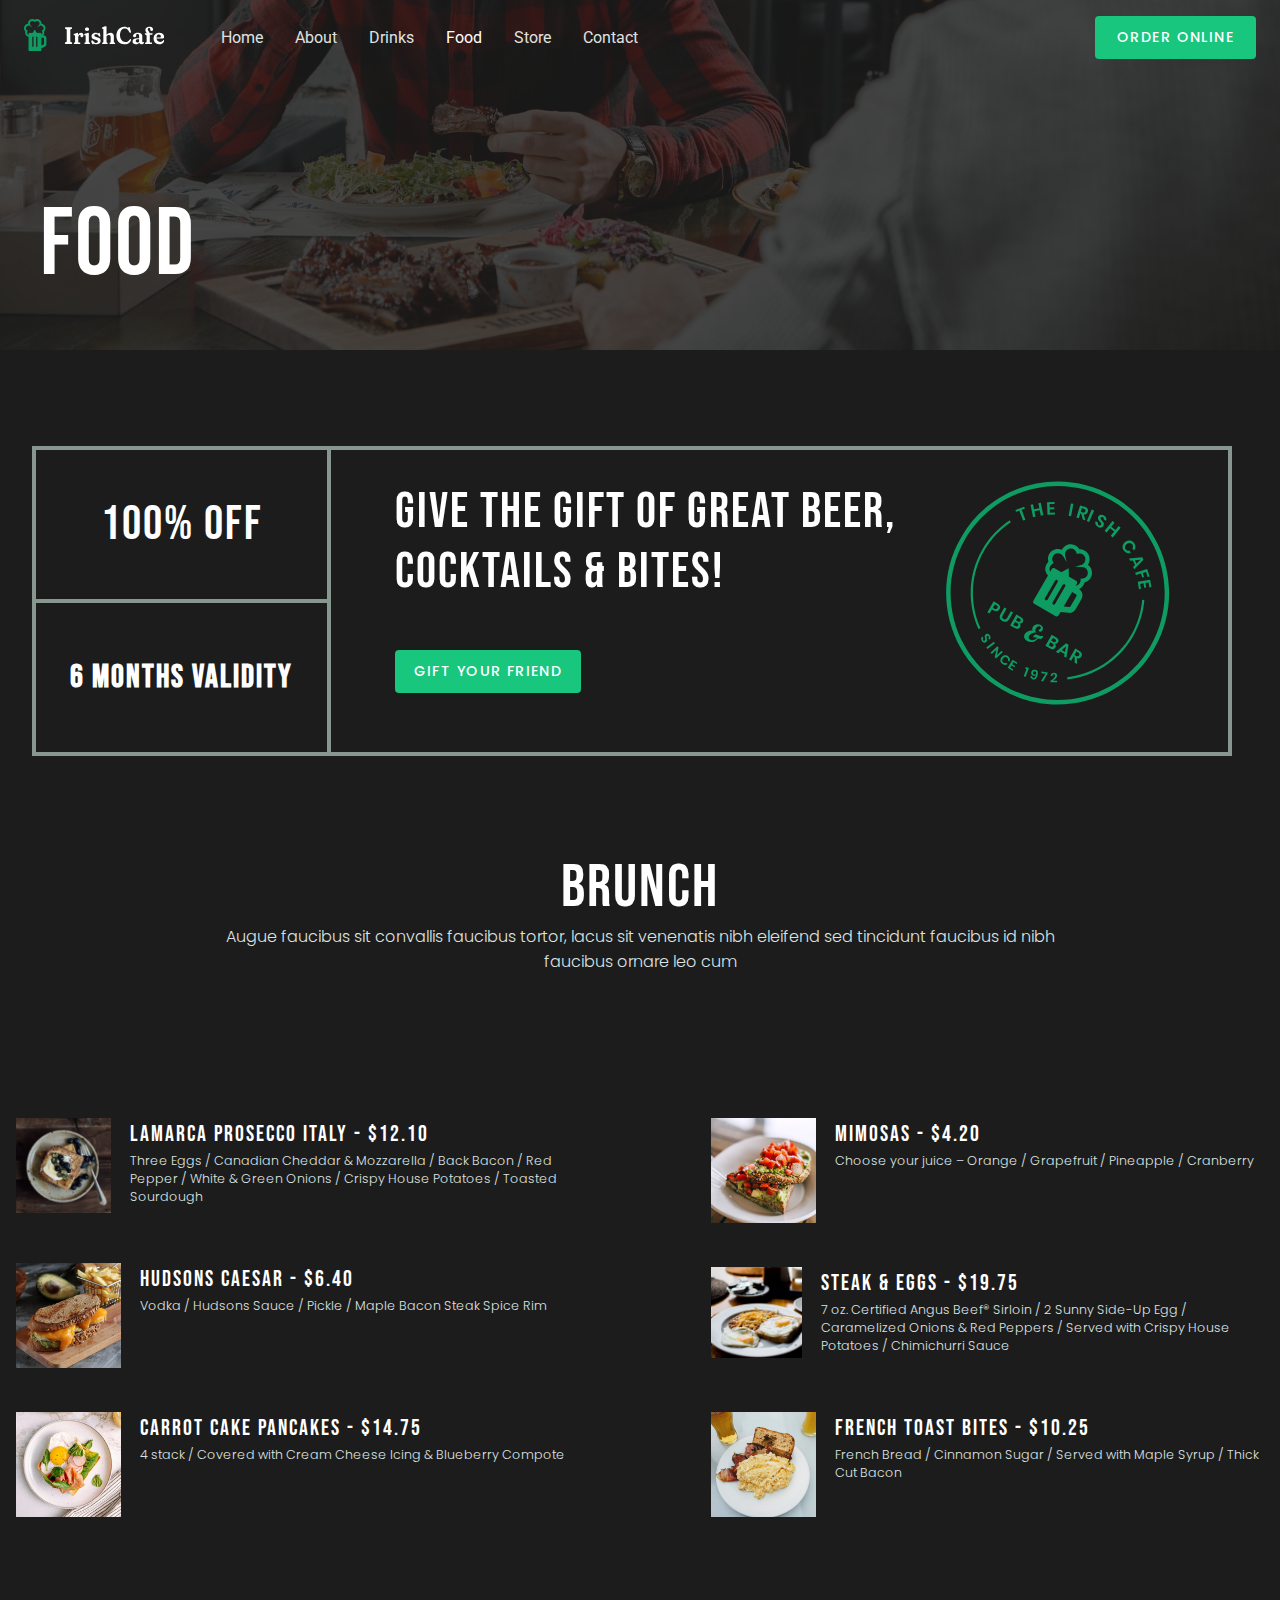
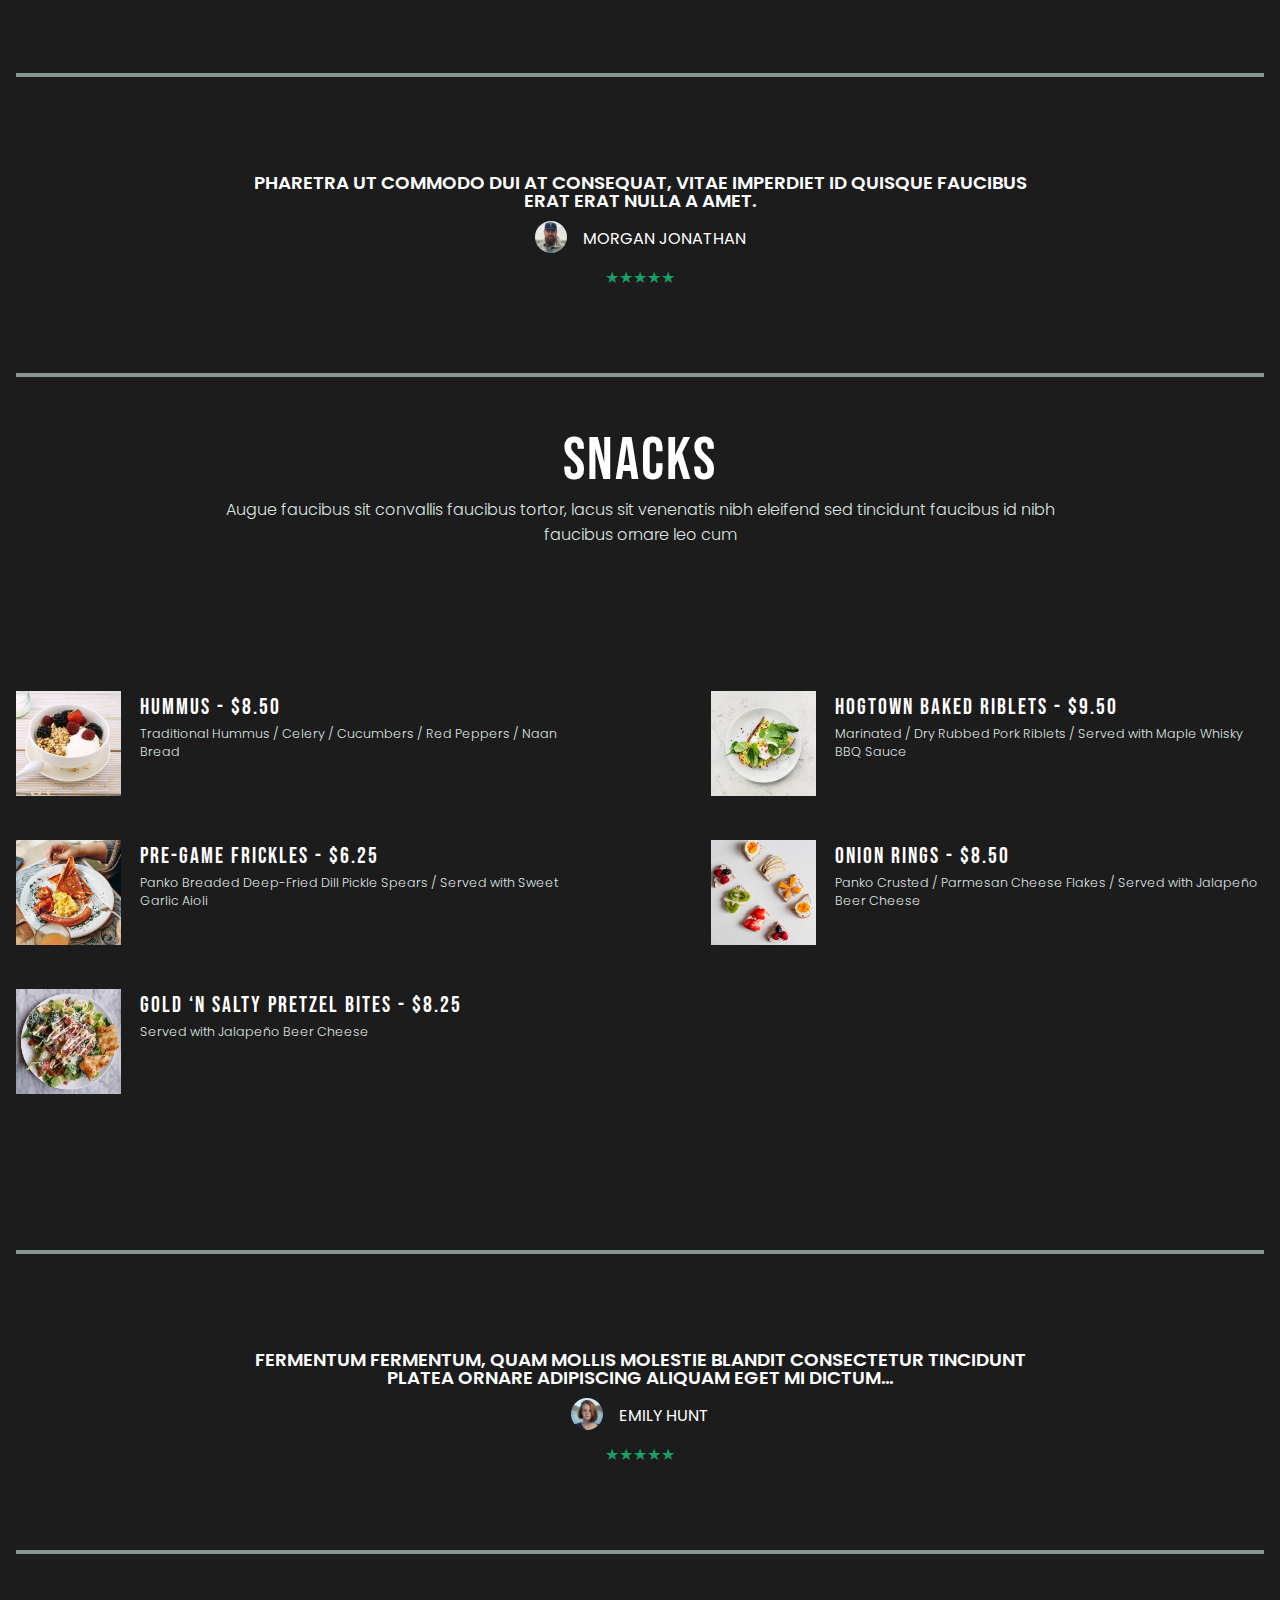
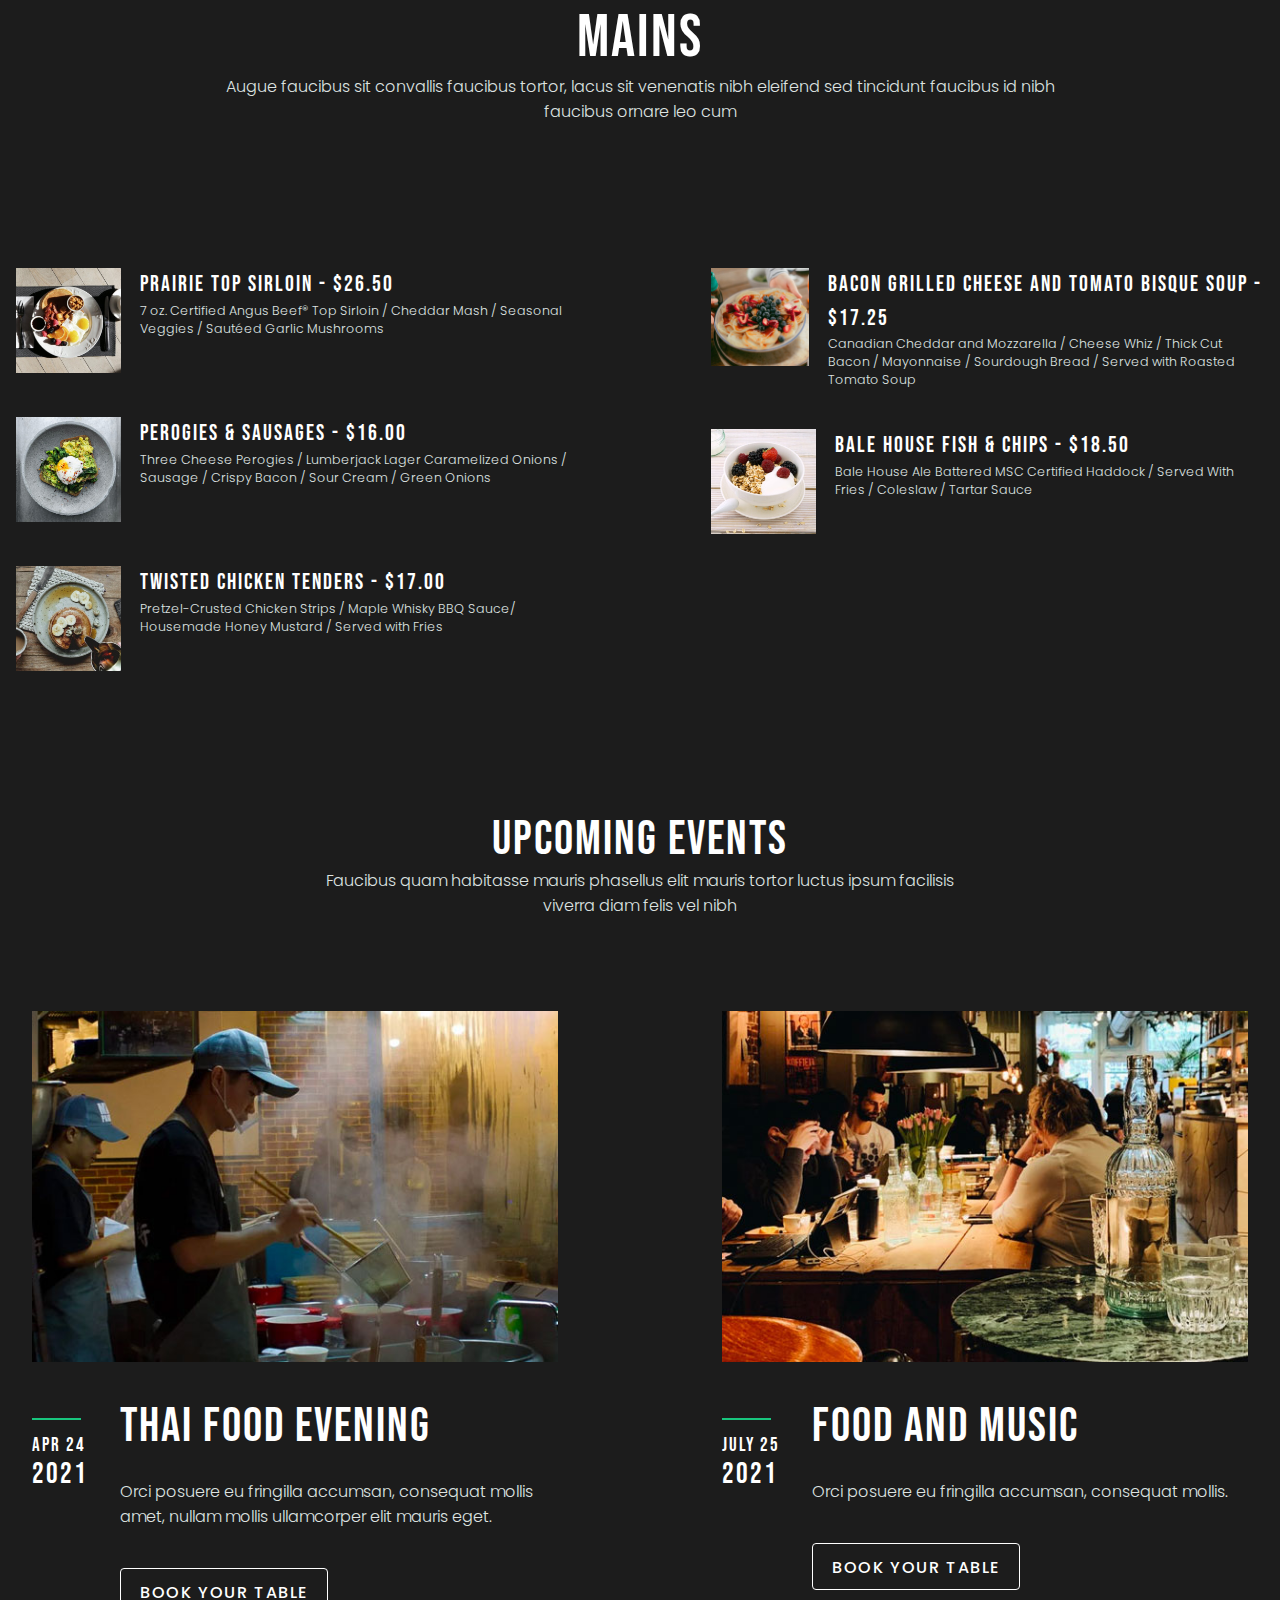
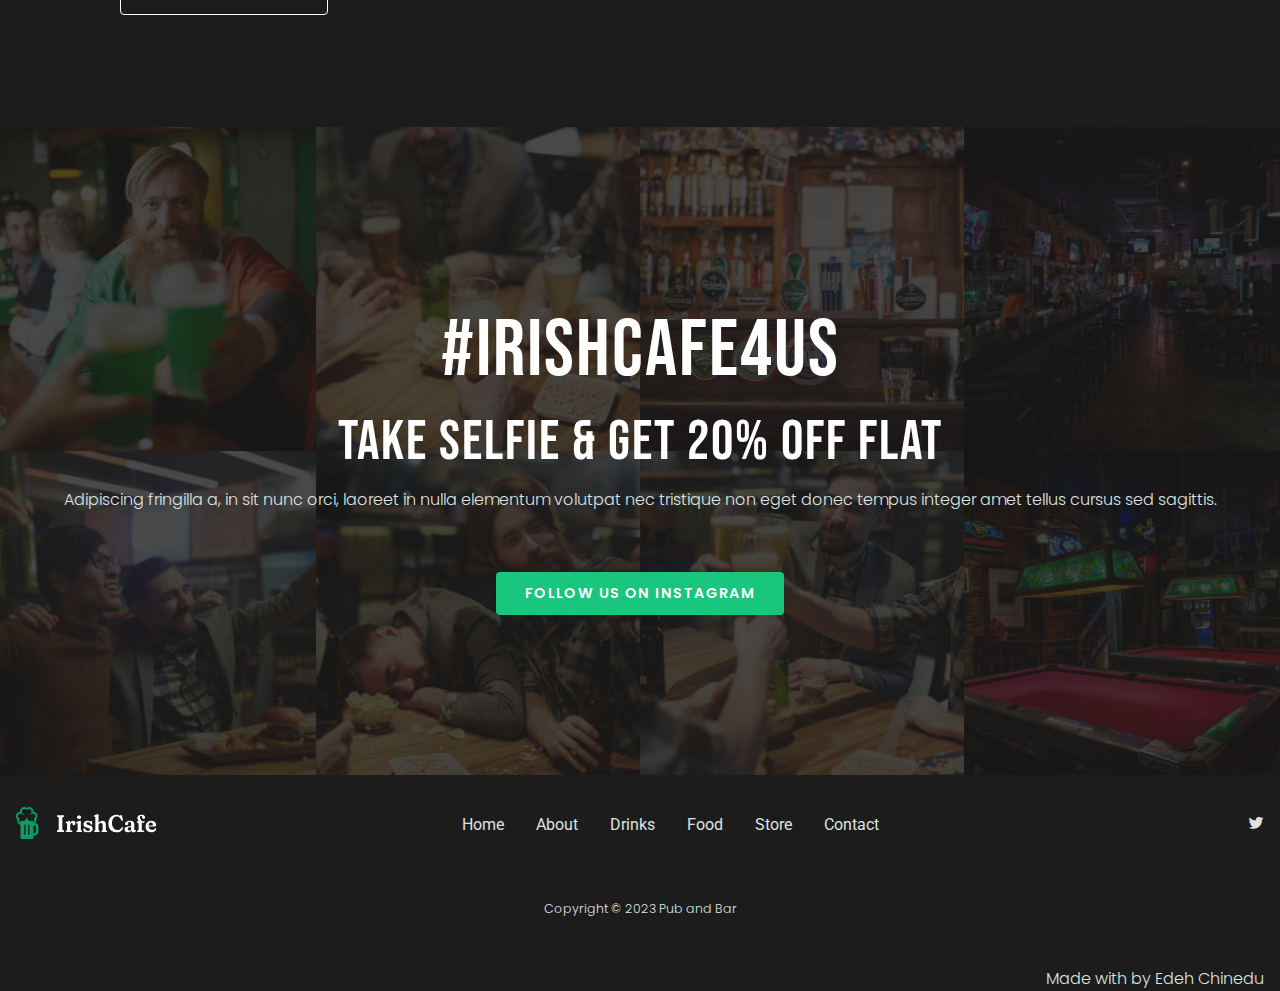
<file: Pages/food.html>
<!DOCTYPE html>
<html lang="en">
  <head>
    <meta charset="UTF-8" />
    <meta name="viewport" content="width=device-width, initial-scale=1.0" />
    <title>Drinks - Pub and Bar</title>
    <!-- default css -->
    <link rel="stylesheet" href="/defaultStyle/default.css" />
    <!--  Main css -->
    <link rel="stylesheet" href="/Pages/food.css" />
    <!-- Icons css Links -->
    <link rel="stylesheet" href="/EntypoIcons/Icons/Icons/entypo/style.css" />
    <!-- Font Awesome link -->
    <link
      rel="stylesheet"
      href="https://cdnjs.cloudflare.com/ajax/libs/font-awesome/6.4.0/css/all.min.css"
      integrity="sha512-iecdLmaskl7CVkqkXNQ/ZH/XLlvWZOJyj7Yy7tcenmpD1ypASozpmT/E0iPtmFIB46ZmdtAc9eNBvH0H/ZpiBw=="
      crossorigin="anonymous"
      referrerpolicy="no-referrer" />
    <link
      rel="icon"
      href="https://websitedemos.net/pub-and-bar-04/wp-content/uploads/sites/788/2021/03/cropped-site-favicon-32x32.png"
      sizes="32x32" />
    <link
      rel="icon"
      href="https://websitedemos.net/pub-and-bar-04/wp-content/uploads/sites/788/2021/03/cropped-site-favicon-192x192.png"
      sizes="192x192" />
    <link
      rel="apple-touch-icon"
      href="https://websitedemos.net/pub-and-bar-04/wp-content/uploads/sites/788/2021/03/cropped-site-favicon-180x180.png" />
    <meta
      name="msapplication-TileImage"
      content="https://websitedemos.net/pub-and-bar-04/wp-content/uploads/sites/788/2021/03/cropped-site-favicon-270x270.png" />
  </head>
  <body>
    <div class="main_container">
      <!-- about Container -->
      <div class="headerImgContainer">
        <!-- header -->
        <header>
          <!-- navBar -->
          <div class="navBar">
            <!-- Container holding logo and navLink -->
            <div class="logoNavCon">
              <div class="logo">
                <a href="/index.html"
                  ><img src="/Assets/images/logo.svg" alt="Logo" />
                </a>
              </div>
              <ul class="navLinks">
                <li><a href="/index.html">home</a></li>
                <li><a href="/Pages/about.html">about</a></li>
                <li><a href="/Pages/drinks.html">drinks</a></li>
                <li><a href="/Pages/food.html" class="active">food</a></li>
                <li><a href="/Pages/store.html">store</a></li>
                <li><a href="/Pages/contact.html">contact</a></li>
              </ul>
            </div>
            <!-- navBtn  -->
            <a href="#" class="navBtn btn">order online</a>
            <!-- Hand Burger Menu opening button-->
            <div class="toggle_menu">
              <i class="entypo-icon-menu"></i>
            </div>
          </div>
        </header>
        <!-- Hand Burger Menu -->
        <div class="dropMenu">
          <div class="dropMenuNav">
            <li><a href="/index.html">home</a></li>
            <li><a href="/Pages/about.html">about</a></li>
            <li><a href="/Pages/drinks.html">drinks</a></li>
            <li><a href="/Pages/food.html" class="li active">food</a></li>
            <li><a href="/Pages/store.html">store</a></li>
            <li><a href="/Pages/contact.html">contact</a></li>
          </div>
          <!-- Hand Burger Menu closing button-->
          <div class="toggle_menu cross">
            <i class="entypo-icon-cross"></i>
          </div>
        </div>
        <!-- About Bold Text -->
        <div class="content">
          <div class="aboutBold">Food</div>
        </div>
      </div>
      <!-- Gift Section -->
      <div class="containerOne">
        <div class="flexContainerFour flex">
          <div class="flexBox1 flex">
            <div class="box1 flex">
              <div class="boldText">100% Off</div>
            </div>
            <div class="box flex">
              <div class="MdText">6 months validity</div>
            </div>
          </div>
          <div class="flexBox2">
            <div class="box3 flex">
              <div class="textContent flex">
                <div class="boldText bxBoldTxt">
                  Give the gift of great beer, cocktails & bites!
                </div>

                <a href="#" class="btn giftBtn">gift your friend</a>
              </div>
              <div class="boxSvg">
                <svg
                  xmlns="http://www.w3.org/2000/svg"
                  width="300"
                  height="301"
                  viewBox="0 0 300 301"
                  fill="none">
                  <path
                    fill-rule="evenodd"
                    clip-rule="evenodd"
                    d="M33 150.712C33 131.856 37.4604 114.042 45.3837 98.2674L47.9124 99.9195C40.2884 115.213 36 132.462 36 150.712C36 188.955 54.8313 222.8 83.727 243.48L82.2446 246.108C52.4406 224.901 33 190.077 33 150.712ZM219.542 244.811C248.334 223.497 267 189.284 267 150.712C267 132.643 262.904 115.532 255.591 100.254L253.111 102.026C260.094 116.79 264 133.295 264 150.712C264 188.324 245.785 221.682 217.695 242.446L219.542 244.811Z"
                    fill="#0E9C62"></path>
                  <path
                    d="M52.9665 72.6445L55.0483 74.3449L52.0878 77.9695L63.1289 86.9877L60.9882 89.6086L49.9471 80.5904L47.0017 84.1964L44.9199 82.496L52.9665 72.6445Z"
                    fill="#0E9C62"></path>
                  <path
                    d="M69.6891 56.9695L80.9034 69.6715L78.3486 71.927L73.4721 66.4036L68.0387 71.2007L72.9152 76.7241L70.3784 78.9637L59.1641 66.2618L61.7009 64.0221L66.2438 69.1677L71.6772 64.3706L67.1343 59.2251L69.6891 56.9695Z"
                    fill="#0E9C62"></path>
                  <path
                    d="M80.8892 52.5852L83.2086 56.3148L88.3037 53.1462L89.6725 55.3473L84.5774 58.5159L86.9856 62.3882L92.6921 58.8393L94.1243 61.1423L85.5442 66.4782L76.596 52.0897L85.1761 46.7538L86.5956 49.0364L80.8892 52.5852Z"
                    fill="#0E9C62"></path>
                  <path
                    d="M108.388 36.3285L114.076 52.2891L110.889 53.4252L105.2 37.4646L108.388 36.3285Z"
                    fill="#0E9C62"></path>
                  <path
                    d="M129.712 48.0979L124.345 42.5804L122.897 42.9212L124.408 49.3457L121.114 50.1209L117.233 33.6273L123.518 32.1486C125.433 31.6978 126.999 31.8224 128.216 32.5223C129.448 33.2186 130.244 34.3298 130.603 35.8562C130.896 37.1021 130.792 38.2281 130.289 39.234C129.801 40.2363 128.936 41.0316 127.694 41.6197L133.356 47.2403L129.712 48.0979ZM122.363 40.6551L125.073 40.0174C126.958 39.574 127.704 38.519 127.312 36.8525C127.125 36.0582 126.747 35.498 126.177 35.1719C125.619 34.8265 124.857 34.7674 123.891 34.9946L121.181 35.6323L122.363 40.6551Z"
                    fill="#0E9C62"></path>
                  <path
                    d="M136.939 30.0435L138.964 46.866L135.604 47.2705L133.579 30.448L136.939 30.0435Z"
                    fill="#0E9C62"></path>
                  <path
                    d="M158.182 41.8297C158.182 42.6937 157.966 43.4937 157.534 44.2297C157.102 44.9497 156.462 45.5337 155.614 45.9817C154.766 46.4137 153.734 46.6297 152.518 46.6297C151.318 46.6297 150.246 46.4297 149.302 46.0297C148.358 45.6137 147.598 45.0217 147.022 44.2537C146.462 43.4857 146.142 42.5897 146.062 41.5657H149.662C149.742 42.2537 150.014 42.8297 150.478 43.2937C150.958 43.7417 151.59 43.9657 152.374 43.9657C153.078 43.9657 153.614 43.7817 153.982 43.4137C154.366 43.0297 154.558 42.5417 154.558 41.9497C154.558 41.4217 154.406 40.9897 154.102 40.6537C153.798 40.3017 153.414 40.0217 152.95 39.8137C152.486 39.6057 151.846 39.3657 151.03 39.0937C149.974 38.7417 149.11 38.3977 148.438 38.0617C147.766 37.7097 147.19 37.2057 146.71 36.5497C146.246 35.8937 146.014 35.0377 146.014 33.9817C146.014 32.5257 146.534 31.3817 147.574 30.5497C148.63 29.7017 150.022 29.2777 151.75 29.2777C153.542 29.2777 154.966 29.7097 156.022 30.5737C157.094 31.4377 157.702 32.5897 157.846 34.0297H154.198C154.102 33.4217 153.846 32.9257 153.43 32.5417C153.014 32.1417 152.446 31.9417 151.726 31.9417C151.102 31.9417 150.598 32.1097 150.214 32.4457C149.83 32.7657 149.638 33.2377 149.638 33.8617C149.638 34.3577 149.782 34.7737 150.07 35.1097C150.374 35.4297 150.75 35.6937 151.198 35.9017C151.662 36.1097 152.286 36.3417 153.07 36.5977C154.158 36.9817 155.038 37.3417 155.71 37.6777C156.398 38.0137 156.982 38.5177 157.462 39.1897C157.942 39.8617 158.182 40.7417 158.182 41.8297Z"
                    fill="#0E9C62"></path>
                  <path
                    d="M179.466 32.2383L176.794 48.9703L173.429 48.4329L174.591 41.1571L167.433 40.0141L166.272 47.29L162.93 46.7563L165.602 30.0243L168.943 30.5579L167.861 37.3361L175.018 38.479L176.101 31.7009L179.466 32.2383Z"
                    fill="#0E9C62"></path>
                  <path
                    d="M205.547 41.0715C207.472 41.9398 208.846 43.156 209.667 44.7201C210.489 46.2842 210.719 48.0116 210.358 49.9022L207.12 48.4419C207.16 47.4592 206.931 46.5661 206.433 45.7624C205.95 44.9654 205.212 44.3432 204.221 43.8959C203.404 43.5275 202.575 43.3995 201.735 43.5119C200.894 43.6243 200.121 43.9774 199.414 44.5714C198.707 45.1654 198.124 45.9729 197.663 46.9938C197.209 48.0002 196.994 48.9649 197.016 49.8877C197.039 50.8106 197.286 51.6243 197.758 52.3287C198.23 53.0331 198.875 53.5694 199.692 53.9378C200.683 54.3851 201.638 54.526 202.555 54.3604C203.487 54.2015 204.308 53.7819 205.018 53.1019L208.256 54.5622C207.078 56.0845 205.631 57.0554 203.915 57.4749C202.199 57.8944 200.378 57.67 198.453 56.8017C196.98 56.1373 195.822 55.2204 194.981 54.051C194.16 52.8735 193.706 51.5454 193.618 50.0665C193.545 48.5943 193.851 47.0997 194.535 45.5828C195.225 44.0514 196.147 42.8258 197.299 41.9061C198.465 40.993 199.758 40.4615 201.177 40.3117C202.603 40.1473 204.059 40.4005 205.547 41.0715Z"
                    fill="#0E9C62"></path>
                  <path
                    d="M221.343 66.1598L215.751 62.3054L212.828 64.4306L209.884 62.4013L224.528 52.149L227.71 54.3417L223.322 71.6625L220.377 69.6332L221.343 66.1598ZM222.049 63.5278L224.053 56.2225L217.939 60.6949L222.049 63.5278Z"
                    fill="#0E9C62"></path>
                  <path
                    d="M245.89 69.6009L244.068 71.5774L238.827 66.7465L235.753 70.0819L239.953 73.9531L238.196 75.859L233.996 71.9878L229.165 77.2291L226.677 74.9357L238.161 62.4766L245.89 69.6009Z"
                    fill="#0E9C62"></path>
                  <path
                    d="M248.942 77.316L245.553 80.1088L249.368 84.7395L247.368 86.3877L243.552 81.7571L240.033 84.6568L244.306 89.8431L242.213 91.5676L235.788 83.7696L248.865 72.995L255.29 80.793L253.216 82.5023L248.942 77.316Z"
                    fill="#0E9C62"></path>
                  <path
                    d="M84.5255 214.174V220.462H81.1415V203.518H87.3095C89.3095 203.518 90.8135 203.998 91.8215 204.958C92.8455 205.918 93.3575 207.222 93.3575 208.87C93.3575 210.486 92.8295 211.774 91.7735 212.734C90.7335 213.694 89.2455 214.174 87.3095 214.174H84.5255ZM86.9495 211.462C88.9335 211.462 89.9255 210.598 89.9255 208.87C89.9255 208.022 89.6935 207.374 89.2295 206.926C88.7655 206.478 88.0055 206.254 86.9495 206.254H84.5255V211.462H86.9495Z"
                    fill="#0E9C62"></path>
                  <path
                    d="M101.07 203.518V213.454C101.07 214.782 101.358 215.782 101.934 216.454C102.526 217.11 103.374 217.438 104.478 217.438C105.566 217.438 106.398 217.11 106.974 216.454C107.566 215.782 107.862 214.782 107.862 213.454V203.518H111.222V213.454C111.222 215.022 110.926 216.35 110.334 217.438C109.758 218.51 108.95 219.31 107.91 219.838C106.886 220.366 105.718 220.63 104.406 220.63C102.374 220.63 100.75 220.022 99.5335 218.806C98.3175 217.59 97.7095 215.806 97.7095 213.454V203.518H101.07Z"
                    fill="#0E9C62"></path>
                  <path
                    d="M125.894 211.726C126.918 211.934 127.734 212.422 128.342 213.19C128.966 213.942 129.278 214.83 129.278 215.854C129.278 217.278 128.798 218.406 127.838 219.238C126.894 220.054 125.518 220.462 123.71 220.462H116.438V203.518H123.566C125.278 203.518 126.59 203.894 127.502 204.646C128.43 205.398 128.894 206.454 128.894 207.814C128.894 208.87 128.614 209.734 128.054 210.406C127.51 211.078 126.79 211.518 125.894 211.726ZM119.822 210.622H122.87C123.718 210.622 124.358 210.438 124.79 210.07C125.238 209.686 125.462 209.142 125.462 208.438C125.462 207.734 125.246 207.19 124.814 206.806C124.382 206.422 123.718 206.23 122.822 206.23H119.822V210.622ZM123.038 217.702C123.934 217.702 124.622 217.51 125.102 217.126C125.582 216.726 125.822 216.15 125.822 215.398C125.822 214.646 125.574 214.07 125.078 213.67C124.598 213.254 123.91 213.046 123.014 213.046H119.822V217.702H123.038Z"
                    fill="#0E9C62"></path>
                  <path
                    d="M180.738 211.726C181.762 211.934 182.578 212.422 183.186 213.19C183.81 213.942 184.122 214.83 184.122 215.854C184.122 217.278 183.642 218.406 182.682 219.238C181.738 220.054 180.362 220.462 178.554 220.462H171.282V203.518H178.41C180.122 203.518 181.434 203.894 182.346 204.646C183.274 205.398 183.738 206.454 183.738 207.814C183.738 208.87 183.458 209.734 182.898 210.406C182.354 211.078 181.634 211.518 180.738 211.726ZM174.666 210.622H177.714C178.562 210.622 179.202 210.438 179.634 210.07C180.082 209.686 180.306 209.142 180.306 208.438C180.306 207.734 180.09 207.19 179.658 206.806C179.226 206.422 178.562 206.23 177.666 206.23H174.666V210.622ZM177.882 217.702C178.778 217.702 179.466 217.51 179.946 217.126C180.426 216.726 180.666 216.15 180.666 215.398C180.666 214.646 180.418 214.07 179.922 213.67C179.442 213.254 178.754 213.046 177.858 213.046H174.666V217.702H177.882Z"
                    fill="#0E9C62"></path>
                  <path
                    d="M199.063 217.054H192.271L191.071 220.462H187.495L193.735 203.71H197.599L203.815 220.462H200.239L199.063 217.054ZM198.151 214.486L195.655 207.334L193.159 214.486H198.151Z"
                    fill="#0E9C62"></path>
                  <path
                    d="M216.723 220.462L212.763 213.862H211.275V220.462H207.891V203.518H214.347C216.315 203.518 217.811 203.998 218.835 204.958C219.875 205.918 220.395 207.182 220.395 208.75C220.395 210.03 220.035 211.102 219.315 211.966C218.611 212.83 217.587 213.406 216.243 213.694L220.467 220.462H216.723ZM211.275 211.534H214.059C215.995 211.534 216.963 210.678 216.963 208.966C216.963 208.15 216.723 207.518 216.243 207.07C215.779 206.606 215.051 206.374 214.059 206.374H211.275V211.534Z"
                    fill="#0E9C62"></path>
                  <path
                    d="M162.507 211.882C162.579 212.17 162.615 212.446 162.615 212.71C162.615 213.55 162.291 214.342 161.643 215.086C161.019 215.83 160.227 216.358 159.267 216.67C158.859 216.79 158.379 216.85 157.827 216.85C157.611 218.89 156.999 220.69 155.991 222.25C155.007 223.786 153.711 224.986 152.103 225.85C150.495 226.69 148.695 227.11 146.703 227.11C144.423 227.11 142.623 226.534 141.303 225.382C140.007 224.23 139.359 222.67 139.359 220.702C139.359 219.382 139.647 218.086 140.223 216.814C140.823 215.518 141.627 214.402 142.635 213.466C143.667 212.53 144.795 211.882 146.019 211.522V211.378C145.275 210.754 144.747 210.094 144.435 209.398C144.123 208.702 143.967 207.838 143.967 206.806C143.967 205.51 144.315 204.298 145.011 203.17C145.731 202.018 146.691 201.106 147.891 200.434C149.115 199.738 150.435 199.39 151.851 199.39C153.483 199.39 154.827 199.858 155.883 200.794C156.939 201.73 157.467 202.918 157.467 204.358C157.467 205.342 157.215 206.146 156.711 206.77C156.207 207.394 155.547 207.706 154.731 207.706C153.819 207.706 153.087 207.334 152.535 206.59C152.967 206.326 153.315 205.918 153.579 205.366C153.867 204.814 154.011 204.226 154.011 203.602C154.011 202.93 153.843 202.402 153.507 202.018C153.171 201.634 152.715 201.442 152.139 201.442C151.515 201.442 150.915 201.682 150.339 202.162C149.763 202.642 149.295 203.29 148.935 204.106C148.599 204.898 148.431 205.738 148.431 206.626C148.431 207.826 148.755 208.846 149.403 209.686C150.051 210.502 150.939 211.054 152.067 211.342V211.486C150.939 211.702 149.871 212.23 148.863 213.07C147.879 213.886 147.087 214.894 146.487 216.094C145.911 217.27 145.623 218.47 145.623 219.694C145.623 220.942 145.935 221.914 146.559 222.61C147.183 223.306 148.047 223.654 149.151 223.654C150.183 223.654 151.203 223.366 152.211 222.79C153.219 222.214 154.083 221.41 154.803 220.378C155.523 219.346 156.003 218.182 156.243 216.886C155.715 216.886 155.163 216.958 154.587 217.102C153.267 217.534 152.319 218.17 151.743 219.01L151.635 219.046C151.371 218.71 151.155 218.278 150.987 217.75C150.891 217.462 150.843 217.15 150.843 216.814C150.843 215.998 151.131 215.266 151.707 214.618C152.283 213.97 153.003 213.514 153.867 213.25C154.539 213.058 155.463 212.914 156.639 212.818C157.431 212.77 158.115 212.686 158.691 212.566C159.243 212.398 159.795 212.122 160.347 211.738C160.923 211.33 161.355 210.934 161.643 210.55H161.715C162.075 210.91 162.339 211.354 162.507 211.882Z"
                    fill="#0E9C62"></path>
                  <path
                    d="M99.4284 256.513C99.1183 257.082 98.689 257.531 98.1403 257.861C97.5974 258.18 96.9664 258.335 96.2471 258.325C95.5336 258.305 94.7765 258.077 93.9757 257.641C93.1854 257.21 92.5512 256.694 92.0731 256.092C91.6007 255.479 91.3126 254.816 91.2089 254.104C91.1157 253.397 91.2266 252.692 91.5414 251.989L93.9122 253.281C93.718 253.763 93.6904 254.24 93.8294 254.712C93.9848 255.179 94.3206 255.553 94.8369 255.835C95.3005 256.087 95.7196 256.159 96.094 256.048C96.4847 255.933 96.7862 255.681 96.9987 255.291C97.1882 254.943 97.2431 254.604 97.1635 254.274C97.0896 253.933 96.9372 253.611 96.7063 253.307C96.4754 253.004 96.14 252.616 95.7003 252.144C95.1312 251.533 94.6856 250.997 94.3637 250.534C94.0474 250.061 93.849 249.522 93.7683 248.918C93.6982 248.32 93.8526 247.673 94.2316 246.977C94.7541 246.018 95.5071 245.452 96.4906 245.277C97.4904 245.097 98.5593 245.318 99.6973 245.938C100.877 246.581 101.66 247.377 102.046 248.325C102.441 249.278 102.428 250.255 102.006 251.255L99.604 249.946C99.759 249.511 99.7684 249.093 99.6322 248.69C99.5018 248.278 99.1995 247.942 98.7254 247.684C98.3144 247.46 97.9222 247.39 97.5488 247.473C97.181 247.546 96.8852 247.788 96.6612 248.199C96.4832 248.525 96.4288 248.851 96.4979 249.176C96.5832 249.496 96.7361 249.804 96.9565 250.102C97.1874 250.406 97.5151 250.782 97.9395 251.232C98.5182 251.876 98.9686 252.429 99.2905 252.891C99.623 253.359 99.8267 253.901 99.9017 254.516C99.9766 255.13 99.8189 255.796 99.4284 256.513Z"
                    fill="#0E9C62"></path>
                  <path
                    d="M110.776 251.421L105.883 263.149L103.54 262.172L108.434 250.444L110.776 251.421Z"
                    fill="#0E9C62"></path>
                  <path
                    d="M122.285 268.589L119.852 267.867L116.856 257.966L114.399 266.25L111.966 265.528L115.58 253.345L118.013 254.066L120.988 264.036L123.466 255.684L125.899 256.406L122.285 268.589Z"
                    fill="#0E9C62"></path>
                  <path
                    d="M134.92 257.823C136.485 258.069 137.72 258.675 138.625 259.643C139.53 260.611 140.039 261.815 140.154 263.254L137.522 262.841C137.355 262.123 137.012 261.522 136.492 261.04C135.985 260.559 135.328 260.256 134.522 260.13C133.858 260.026 133.233 260.098 132.648 260.346C132.062 260.594 131.573 261.003 131.18 261.573C130.787 262.143 130.525 262.843 130.395 263.673C130.267 264.491 130.302 265.232 130.502 265.895C130.702 266.558 131.043 267.097 131.524 267.512C132.005 267.928 132.578 268.188 133.242 268.292C134.048 268.418 134.766 268.331 135.397 268.029C136.039 267.728 136.549 267.262 136.928 266.629L139.56 267.041C139.01 268.376 138.157 269.366 136.999 270.011C135.841 270.655 134.48 270.855 132.915 270.609C131.718 270.422 130.698 269.988 129.857 269.31C129.03 268.621 128.438 267.751 128.08 266.699C127.735 265.649 127.659 264.507 127.852 263.275C128.047 262.03 128.47 260.96 129.12 260.066C129.783 259.174 130.612 258.533 131.608 258.142C132.607 257.74 133.71 257.634 134.92 257.823Z"
                    fill="#0E9C62"></path>
                  <path
                    d="M145.026 260.933L144.941 264.225L149.439 264.342L149.389 266.285L144.89 266.169L144.802 269.588L149.84 269.718L149.787 271.752L142.212 271.555L142.541 258.851L150.117 259.048L150.064 261.063L145.026 260.933Z"
                    fill="#0E9C62"></path>
                  <path
                    d="M163.027 260.574L162.667 258.225L167.186 257.532L169.114 270.092L166.481 270.497L164.913 260.284L163.027 260.574Z"
                    fill="#0E9C62"></path>
                  <path
                    d="M176.522 264.707C177.027 265.865 177.814 266.302 178.881 266.019C179.693 265.803 180.185 265.294 180.356 264.491C180.525 263.677 180.385 262.516 179.936 261.009C179.898 261.615 179.651 262.158 179.195 262.639C178.748 263.106 178.164 263.434 177.445 263.625C176.262 263.938 175.234 263.832 174.362 263.306C173.499 262.765 172.894 261.84 172.546 260.529C172.334 259.729 172.307 258.972 172.466 258.26C172.621 257.536 172.97 256.909 173.513 256.38C174.067 255.849 174.802 255.461 175.719 255.218C177.505 254.745 178.879 254.964 179.841 255.876C180.8 256.776 181.534 258.189 182.045 260.114C182.626 262.307 182.726 264.062 182.343 265.38C181.971 266.695 180.991 267.563 179.402 267.985C178.555 268.209 177.78 268.235 177.076 268.062C176.384 267.885 175.794 267.557 175.307 267.078C174.828 266.584 174.468 265.997 174.225 265.316L176.522 264.707ZM179.169 258.959C178.997 258.309 178.664 257.827 178.17 257.511C177.685 257.18 177.077 257.111 176.347 257.305C175.72 257.471 175.271 257.789 174.998 258.259C174.725 258.728 174.677 259.294 174.852 259.955C175.036 260.651 175.365 261.141 175.838 261.425C176.319 261.695 176.878 261.745 177.516 261.576C178.108 261.419 178.572 261.11 178.909 260.648C179.254 260.172 179.341 259.609 179.169 258.959Z"
                    fill="#0E9C62"></path>
                  <path
                    d="M192.619 251.728L192.387 263.598L189.949 264.579L190.339 252.956L184.878 255.152L184.065 253.131L191.914 249.975L192.619 251.728Z"
                    fill="#0E9C62"></path>
                  <path
                    d="M200.72 257.8C202.928 253.37 203.585 250.34 202.689 248.71C202.418 248.215 202.083 247.893 201.685 247.742C201.298 247.585 200.852 247.645 200.347 247.922C199.306 248.494 199.143 249.507 199.86 250.962L197.699 252.149C197.04 250.799 196.894 249.586 197.26 248.508C197.621 247.42 198.364 246.567 199.49 245.949C200.636 245.32 201.679 245.137 202.618 245.402C203.562 245.65 204.306 246.268 204.849 247.257C205.276 248.035 205.475 248.946 205.446 249.989C205.421 251.016 205.238 252.054 204.897 253.104C204.55 254.143 204.118 255.113 203.6 256.014L208.475 253.336L209.471 255.151L201.63 259.457L200.72 257.8Z"
                    fill="#0E9C62"></path>
                  <path
                    fill-rule="evenodd"
                    clip-rule="evenodd"
                    d="M150 294.712C229.529 294.712 294 230.241 294 150.712C294 71.1827 229.529 6.71173 150 6.71173C70.471 6.71173 6 71.1827 6 150.712C6 230.241 70.471 294.712 150 294.712ZM150 300.712C232.843 300.712 300 233.554 300 150.712C300 67.869 232.843 0.711731 150 0.711731C67.1573 0.711731 0 67.869 0 150.712C0 233.554 67.1573 300.712 150 300.712Z"
                    fill="#0E9C62"></path>
                  <path
                    fill-rule="evenodd"
                    clip-rule="evenodd"
                    d="M131.705 98.02C131.304 95.3482 132.217 92.5075 134.444 90.6072C137.255 88.211 141.306 88.3625 144.171 90.5781C144.486 90.8213 144.786 91.0893 145.069 91.3815L146.19 92.5374L147.312 91.3815C147.593 91.0914 147.892 90.8251 148.204 90.5834C151.073 88.3627 155.123 88.2092 157.937 90.6072C160.163 92.5076 161.076 95.3484 160.674 98.0204C160.489 99.2522 160.024 100.448 159.28 101.499L159.279 101.5C159.046 101.831 158.784 102.147 158.495 102.445L152.425 108.713L160.724 104.097C162.039 103.365 163.483 103.043 164.902 103.089C167.83 103.183 170.652 104.841 172.014 107.699C173.602 111.038 172.406 114.911 169.518 117.107C169.204 117.346 168.869 117.565 168.516 117.762L167.11 118.546L167.936 119.929C168.145 120.277 168.326 120.637 168.48 121.003C169.878 124.344 168.976 128.296 165.934 130.392C162.06 133.056 156.721 131.82 154.354 127.873L146.267 114.37C146.216 114.373 146.165 114.373 146.113 114.371L138.027 127.873C135.66 131.82 130.32 133.056 126.447 130.392C123.404 128.296 122.502 124.344 123.901 121.003C124.054 120.637 124.236 120.277 124.445 119.929L125.271 118.546L123.864 117.762C123.511 117.565 123.177 117.346 122.862 117.107C119.975 114.911 118.778 111.038 120.366 107.699C121.728 104.842 124.549 103.184 127.475 103.089C128.896 103.042 130.341 103.365 131.656 104.097L139.944 108.706L133.88 102.445C133.592 102.148 133.332 101.833 133.099 101.504L133.099 101.503C132.354 100.451 131.89 99.2533 131.705 98.02ZM125.988 97.5497C125.762 93.4338 127.355 89.2333 130.778 86.3121L130.781 86.3093C135.375 82.3944 141.532 82.4022 146.191 85.1463C150.85 82.4038 157.003 82.3923 161.6 86.3093L161.603 86.3121C165.025 89.233 166.618 93.4336 166.392 97.5495C170.857 98.1182 175.001 100.84 177.112 105.27L177.113 105.272L177.114 105.274C179.708 110.727 178.104 116.668 174.249 120.458C175.694 125.669 174.108 131.618 169.137 135.042L169.136 135.043L169.134 135.045C162.537 139.581 153.529 137.476 149.511 130.777L146.19 125.232L142.871 130.774L142.87 130.776L142.87 130.777C138.852 137.476 129.843 139.581 123.247 135.045L123.245 135.043L123.243 135.042C118.273 131.618 116.687 125.669 118.131 120.458C114.277 116.668 112.673 110.727 115.267 105.274L115.269 105.27C117.38 100.841 121.523 98.1186 125.988 97.5497Z"
                    fill="#0E9C62"></path>
                  <path
                    d="M172.088 131.957H166.201V127.051C166.201 125.426 164.883 124.108 163.257 124.108H129.899C128.273 124.108 126.955 125.426 126.955 127.051L126.955 176.108C126.955 177.734 128.273 179.052 129.899 179.052H163.257C164.883 179.052 166.201 177.734 166.201 176.108V170.944L176.086 166.532C179.617 164.956 181.899 161.439 181.899 157.572V141.769C181.899 136.359 177.498 131.957 172.088 131.957ZM174.05 157.572C174.05 157.951 173.94 158.322 173.733 158.64C173.527 158.958 173.233 159.209 172.887 159.364L166.201 162.348V139.806H172.088C173.169 139.806 174.05 140.687 174.05 141.769V157.572ZM152.465 167.278C151.381 167.278 150.502 166.4 150.502 165.316V137.844C150.502 136.76 151.381 135.882 152.465 135.882C153.548 135.882 154.427 136.76 154.427 137.844V165.316C154.427 166.4 153.548 167.278 152.465 167.278ZM140.691 167.278C139.607 167.278 138.729 166.4 138.729 165.316V137.844C138.729 136.76 139.607 135.882 140.691 135.882C141.775 135.882 142.653 136.76 142.653 137.844V165.316C142.653 166.4 141.775 167.278 140.691 167.278Z"
                    fill="#0E9C62"></path>
                </svg>
              </div>
            </div>
          </div>
        </div>
      </div>
      <!-- foods section and Reviews -->
      <div class="containerTwo">
        <!-- brunchs section -->
        <div class="foodsContainer">
          <div class="foodsHeaderTextContainer flex">
            <div class="boldText foodsBold">Brunch</div>
            <div class="Subtext foodsSubtext">
              Augue faucibus sit convallis faucibus tortor, lacus sit venenatis
              nibh eleifend sed tincidunt faucibus id nibh faucibus ornare leo
              cum
            </div>
          </div>
          <div class="foodsCardsContainer flex">
            <div class="foodsCardsFlexContainerOne">
              <div class="foodsCard flex">
                <div class="CardImg">
                  <img
                    src="/Assets/images/pub-and-bar-food-img-11.jpg"
                    alt="food-img-11" />
                </div>
                <div class="foodsCardText flex">
                  <div class="SmboldText foodsCardBoldtext">
                    Lamarca Prosecco Italy - $12.10
                  </div>
                  <div class="Subtext foodsCardSubtext">
                    Three Eggs / Canadian Cheddar & Mozzarella / Back Bacon /
                    Red Pepper / White & Green Onions / Crispy House Potatoes /
                    Toasted Sourdough
                  </div>
                </div>
              </div>
              <div class="foodsCard flex">
                <div class="CardImg">
                  <img
                    src="/Assets/images/pub-and-bar-food-img-10.jpg"
                    alt="food-img-10" />
                </div>
                <div class="foodsCardText flex">
                  <div class="SmboldText foodsCardBoldtext">
                    Hudsons Caesar - $6.40
                  </div>
                  <div class="Subtext foodsCardSubtext">
                    Vodka / Hudsons Sauce / Pickle / Maple Bacon Steak Spice Rim
                  </div>
                </div>
              </div>
              <div class="foodsCard flex">
                <div class="CardImg">
                  <img
                    src="/Assets/images/pub-and-bar-food-img-16.jpg"
                    alt="food-img-16" />
                </div>
                <div class="foodsCardText flex">
                  <div class="SmboldText foodsCardBoldtext">
                    Carrot Cake Pancakes - $14.75
                  </div>
                  <div class="Subtext foodsCardSubtext">
                    4 stack / Covered with Cream Cheese Icing & Blueberry
                    Compote
                  </div>
                </div>
              </div>
            </div>
            <div class="foodsCardsFlexContainerTwo">
              <div class="foodsCard flex">
                <div class="CardImg">
                  <img
                    src="/Assets/images/pub-and-bar-food-img-6.jpg"
                    alt="food-img-6" />
                </div>
                <div class="foodsCardText flex">
                  <div class="SmboldText foodsCardBoldtext">
                    Mimosas - $4.20
                  </div>
                  <div class="Subtext foodsCardSubtext">
                    Choose your juice – Orange / Grapefruit / Pineapple /
                    Cranberry
                  </div>
                </div>
              </div>
              <div class="foodsCard flex">
                <div class="CardImg">
                  <img
                    src="/Assets/images/pub-and-bar-food-img-1.jpg"
                    alt="food-img-1" />
                </div>
                <div class="foodsCardText flex">
                  <div class="SmboldText foodsCardBoldtext">
                    Steak & Eggs - $19.75
                  </div>
                  <div class="Subtext foodsCardSubtext">
                    7 oz. Certified Angus Beef® Sirloin / 2 Sunny Side-Up Egg /
                    Caramelized Onions & Red Peppers / Served with Crispy House
                    Potatoes / Chimichurri Sauce
                  </div>
                </div>
              </div>
              <div class="foodsCard flex">
                <div class="CardImg">
                  <img
                    src="/Assets/images/pub-and-bar-food-img-9.jpg"
                    alt="food-img-9" />
                </div>
                <div class="foodsCardText flex">
                  <div class="SmboldText foodsCardBoldtext">
                    French Toast Bites - $10.25
                  </div>
                  <div class="Subtext foodsCardSubtext">
                    French Bread / Cinnamon Sugar / Served with Maple Syrup /
                    Thick Cut Bacon
                  </div>
                </div>
              </div>
            </div>
          </div>
        </div>
        <!-- Reviews One-->
        <div class="ReviewContainer">
          <div class="Review flex">
            <div class="ReviewCard flex">
              <div class="quote">
                <i class="fa-solid fa-quote-left"></i>
              </div>
              <div class="MdboldText ReviewBoldtext">
                Pharetra ut commodo dui at consequat, vitae imperdiet id quisque
                faucibus erat erat nulla a amet.
              </div>
              <div class="profile flex">
                <div class="profileImg">
                  <img
                    src="/Assets/images/pub-and-bar-reviewer-1.jpg"
                    alt="reviewer-2" />
                </div>
                <div class="profileName SmboldText">MORGAN JONATHAN</div>
              </div>
              <div class="rating">★★★★★</div>
            </div>
          </div>
        </div>
        <!-- snacks section -->
        <div class="foodsContainer">
          <div class="foodsHeaderTextContainer flex">
            <div class="boldText foodsBold">Snacks</div>
            <div class="Subtext foodsSubtext">
              Augue faucibus sit convallis faucibus tortor, lacus sit venenatis
              nibh eleifend sed tincidunt faucibus id nibh faucibus ornare leo
              cum
            </div>
          </div>
          <div class="foodsCardsContainer flex">
            <div class="foodsCardsFlexContainerOne">
              <div class="foodsCard flex">
                <div class="CardImg">
                  <img
                    src="/Assets/images/pub-and-bar-food-img-5.jpg"
                    alt="food-img-5" />
                </div>
                <div class="foodsCardText flex">
                  <div class="SmboldText foodsCardBoldtext">Hummus - $8.50</div>
                  <div class="Subtext foodsCardSubtext">
                    Traditional Hummus / Celery / Cucumbers / Red Peppers / Naan
                    Bread
                  </div>
                </div>
              </div>
              <div class="foodsCard flex">
                <div class="CardImg">
                  <img
                    src="/Assets/images/pub-and-bar-food-img-3.jpg"
                    alt="food-img-3" />
                </div>
                <div class="foodsCardText flex">
                  <div class="SmboldText foodsCardBoldtext">
                    Pre-game Frickles - $6.25
                  </div>
                  <div class="Subtext foodsCardSubtext">
                    Panko Breaded Deep-Fried Dill Pickle Spears / Served with
                    Sweet Garlic Aioli
                  </div>
                </div>
              </div>
              <div class="foodsCard flex">
                <div class="CardImg">
                  <img
                    src="/Assets/images/pub-and-bar-food-img-13.jpg"
                    alt="food-img-13" />
                </div>
                <div class="foodsCardText flex">
                  <div class="SmboldText foodsCardBoldtext">
                    Gold ‘N Salty Pretzel Bites - $8.25
                  </div>
                  <div class="Subtext foodsCardSubtext">
                    Served with Jalapeño Beer Cheese
                  </div>
                </div>
              </div>
            </div>
            <div class="foodsCardsFlexContainerTwo">
              <div class="foodsCard flex">
                <div class="CardImg">
                  <img
                    src="/Assets/images/pub-and-bar-food-img-8.jpg"
                    alt="food-img-8" />
                </div>
                <div class="foodsCardText flex">
                  <div class="SmboldText foodsCardBoldtext">
                    Hogtown Baked Riblets - $9.50
                  </div>
                  <div class="Subtext foodsCardSubtext">
                    Marinated / Dry Rubbed Pork Riblets / Served with Maple
                    Whisky BBQ Sauce
                  </div>
                </div>
              </div>
              <div class="foodsCard flex">
                <div class="CardImg">
                  <img
                    src="/Assets/images/pub-and-bar-food-img-7.jpg"
                    alt="food-img-7" />
                </div>
                <div class="foodsCardText flex">
                  <div class="SmboldText foodsCardBoldtext">
                    Onion Rings - $8.50
                  </div>
                  <div class="Subtext foodsCardSubtext">
                    Panko Crusted / Parmesan Cheese Flakes / Served with
                    Jalapeño Beer Cheese
                  </div>
                </div>
              </div>
            </div>
          </div>
        </div>
        <!-- Reviews Two-->
        <div class="ReviewContainer">
          <div class="Review flex">
            <div class="ReviewCard flex">
              <div class="quote">
                <i class="fa-solid fa-quote-left"></i>
              </div>
              <div class="MdboldText ReviewBoldtext">
                Fermentum fermentum, quam mollis molestie blandit consectetur
                tincidunt platea ornare adipiscing aliquam eget mi dictum...
              </div>
              <div class="profile flex">
                <div class="profileImg">
                  <img
                    src="/Assets/images/pub-and-bar-reviewer-3.jpg"
                    alt="reviewer-4" />
                </div>
                <div class="profileName SmboldText">EMILY HUNT</div>
              </div>
              <div class="rating">★★★★★</div>
            </div>
          </div>
        </div>
        <!-- main section -->
        <div class="foodsContainer">
          <div class="foodsHeaderTextContainer flex">
            <div class="boldText foodsBold">Mains</div>
            <div class="Subtext foodsSubtext">
              Augue faucibus sit convallis faucibus tortor, lacus sit venenatis
              nibh eleifend sed tincidunt faucibus id nibh faucibus ornare leo
              cum
            </div>
          </div>
          <div class="foodsCardsContainer flex">
            <div class="foodsCardsFlexContainerOne">
              <div class="foodsCard flex">
                <div class="CardImg">
                  <img
                    src="/Assets/images/pub-and-bar-food-img-4.jpg"
                    alt="food-img-4" />
                </div>
                <div class="foodsCardText flex">
                  <div class="SmboldText foodsCardBoldtext">
                    Prairie Top Sirloin - $26.50
                  </div>
                  <div class="Subtext foodsCardSubtext">
                    7 oz. Certified Angus Beef® Top Sirloin / Cheddar Mash /
                    Seasonal Veggies / Sautéed Garlic Mushrooms
                  </div>
                </div>
              </div>
              <div class="foodsCard flex">
                <div class="CardImg">
                  <img
                    src="/Assets/images/pub-and-bar-food-img-15.jpg"
                    alt="food-img-15" />
                </div>
                <div class="foodsCardText flex">
                  <div class="SmboldText foodsCardBoldtext">
                    Perogies & Sausages - $16.00
                  </div>
                  <div class="Subtext foodsCardSubtext">
                    Three Cheese Perogies / Lumberjack Lager Caramelized Onions
                    / Sausage / Crispy Bacon / Sour Cream / Green Onions
                  </div>
                </div>
              </div>
              <div class="foodsCard flex">
                <div class="CardImg">
                  <img
                    src="/Assets/images/pub-and-bar-food-img-2.jpg"
                    alt="food-img-2" />
                </div>
                <div class="foodsCardText flex">
                  <div class="SmboldText foodsCardBoldtext">
                    Twisted Chicken Tenders - $17.00
                  </div>
                  <div class="Subtext foodsCardSubtext">
                    Pretzel-Crusted Chicken Strips / Maple Whisky BBQ Sauce/
                    Housemade Honey Mustard / Served with Fries
                  </div>
                </div>
              </div>
            </div>
            <div class="foodsCardsFlexContainerTwo">
              <div class="foodsCard flex">
                <div class="CardImg">
                  <img
                    src="/Assets/images/pub-and-bar-food-img-12.jpg"
                    alt="food-img-12" />
                </div>
                <div class="foodsCardText flex">
                  <div class="SmboldText foodsCardBoldtext">
                    Bacon Grilled Cheese And Tomato Bisque Soup - $17.25
                  </div>
                  <div class="Subtext foodsCardSubtext">
                    Canadian Cheddar and Mozzarella / Cheese Whiz / Thick Cut
                    Bacon / Mayonnaise / Sourdough Bread / Served with Roasted
                    Tomato Soup
                  </div>
                </div>
              </div>
              <div class="foodsCard flex">
                <div class="CardImg">
                  <img
                    src="/Assets/images/pub-and-bar-food-img-5.jpg"
                    alt="food-img-5" />
                </div>
                <div class="foodsCardText flex">
                  <div class="SmboldText foodsCardBoldtext">
                    Bale House Fish & Chips - $18.50
                  </div>
                  <div class="Subtext foodsCardSubtext">
                    Bale House Ale Battered MSC Certified Haddock / Served With
                    Fries / Coleslaw / Tartar Sauce
                  </div>
                </div>
              </div>
            </div>
          </div>
        </div>
      </div>
      <!-- Upcoming Section -->
      <div class="containerFour">
        <div class="UpcomingSection">
          <div class="upcomingTextContainer flex">
            <div class="upcomingText">
              <div class="boldText eventBoldText">Upcoming Events</div>
              <div class="Subtext">
                Faucibus quam habitasse mauris phasellus elit mauris tortor
                luctus ipsum facilisis viverra diam felis vel nibh
              </div>
            </div>
          </div>
          <div class="upcomingCardContainer">
            <div class="UpcomingFlexBox flex">
              <div class="upcomingCard">
                <div class="upcomingImg">
                  <img
                    src="/Assets/images/food-event-2.jpg"
                    alt="food-event-2" />
                </div>
                <div class="upcomingContentContainer">
                  <div class="upcomingContent flex">
                    <div class="eventDate">
                      <div class="SmboldText">Apr 24</div>
                      <div class="MdboldText">2021</div>
                    </div>
                    <div class="upcomingCardText flex">
                      <div class="boldText eventBoldText">
                        Thai Food Evening
                      </div>
                      <div class="Subtext cardSubtext">
                        Orci posuere eu fringilla accumsan, consequat mollis
                        amet, nullam mollis ullamcorper elit mauris eget.
                      </div>
                      <a href="#" class="borderBtn eventBtn">book your table</a>
                    </div>
                  </div>
                </div>
              </div>
              <div class="upcomingCard">
                <div class="upcomingImg">
                  <img
                    src="/Assets/images/food-event-1.jpg"
                    alt="food-event-1" />
                </div>
                <div class="upcomingContentContainer">
                  <div class="upcomingContent flex">
                    <div class="eventDate">
                      <div class="SmboldText">July 25</div>
                      <div class="MdboldText">2021</div>
                    </div>
                    <div class="upcomingCardText flex">
                      <div class="boldText eventBoldText">Food and Music</div>
                      <div class="Subtext cardSubtext">
                        Orci posuere eu fringilla accumsan, consequat mollis.
                      </div>
                      <a href="#" class="borderBtn eventBtn">book your table</a>
                    </div>
                  </div>
                </div>
              </div>
            </div>
          </div>
        </div>
      </div>
      <!-- Footer  -->
      <!-- Footer Backgroung img -->
      <div class="containerfive">
        <div class="footerImgContainer">
          <div class="footerContentContainer">
            <div class="footerContent flex">
              <div class="footerBgSocialLink">
                <a href="#"><i class="fa-brands fa-instagram"></i></a>
              </div>
              <div class="boldText footerBoldtext">#irishcafe4us</div>
              <div class="MdboldText footerMdboldText">
                Take Selfie & Get 20% OFF flat
              </div>
              <div class="Subtext footerSubtext">
                Adipiscing fringilla a, in sit nunc orci, laoreet in nulla
                elementum volutpat nec tristique non eget donec tempus integer
                amet tellus cursus sed sagittis.
              </div>
              <a href="#" class="btn footerBtn"
                ><span><i class="fa-brands fa-instagram"></i></span> Follow us
                on instagram</a
              >
            </div>
          </div>
        </div>
      </div>
      <footer>
        <div class="footerNavBar flex">
          <div class="logo">
            <a href="#"><img src="/Assets/images/logo.svg" alt="Logo" /> </a>
          </div>
          <ul class="navLinks footerNavLink">
            <li><a href="/index.html">home</a></li>
            <li><a href="/Pages/about.html">about</a></li>
            <li><a href="/Pages/drinks.html">drinks</a></li>
            <li><a href="/Pages/food.html">food</a></li>
            <li><a href="/Pages/store.html">store</a></li>
            <li><a href="/Pages/contact.html">contact</a></li>
          </ul>
          <div class="footerSocialLink flex">
            <a href="#"><i class="fa-brands fa-facebook"></i> </a>
            <a href="#"><i class="fa-brands fa-instagram"></i> </a>
            <a href="#"><i class="entypo-icon-twitter"></i> </a>
          </div>
        </div>
        <div class="endtext">
          <div class="copywrite Subtext">Copyright © 2023 Pub and Bar</div>
          <div class="designerText Subtext">
            Made with <i class="fa-solid fa-heart"></i> by Edeh Chinedu
          </div>
        </div>
      </footer>
    </div>
    <script src="/main.js"></script>
  </body>
</html>
</file>
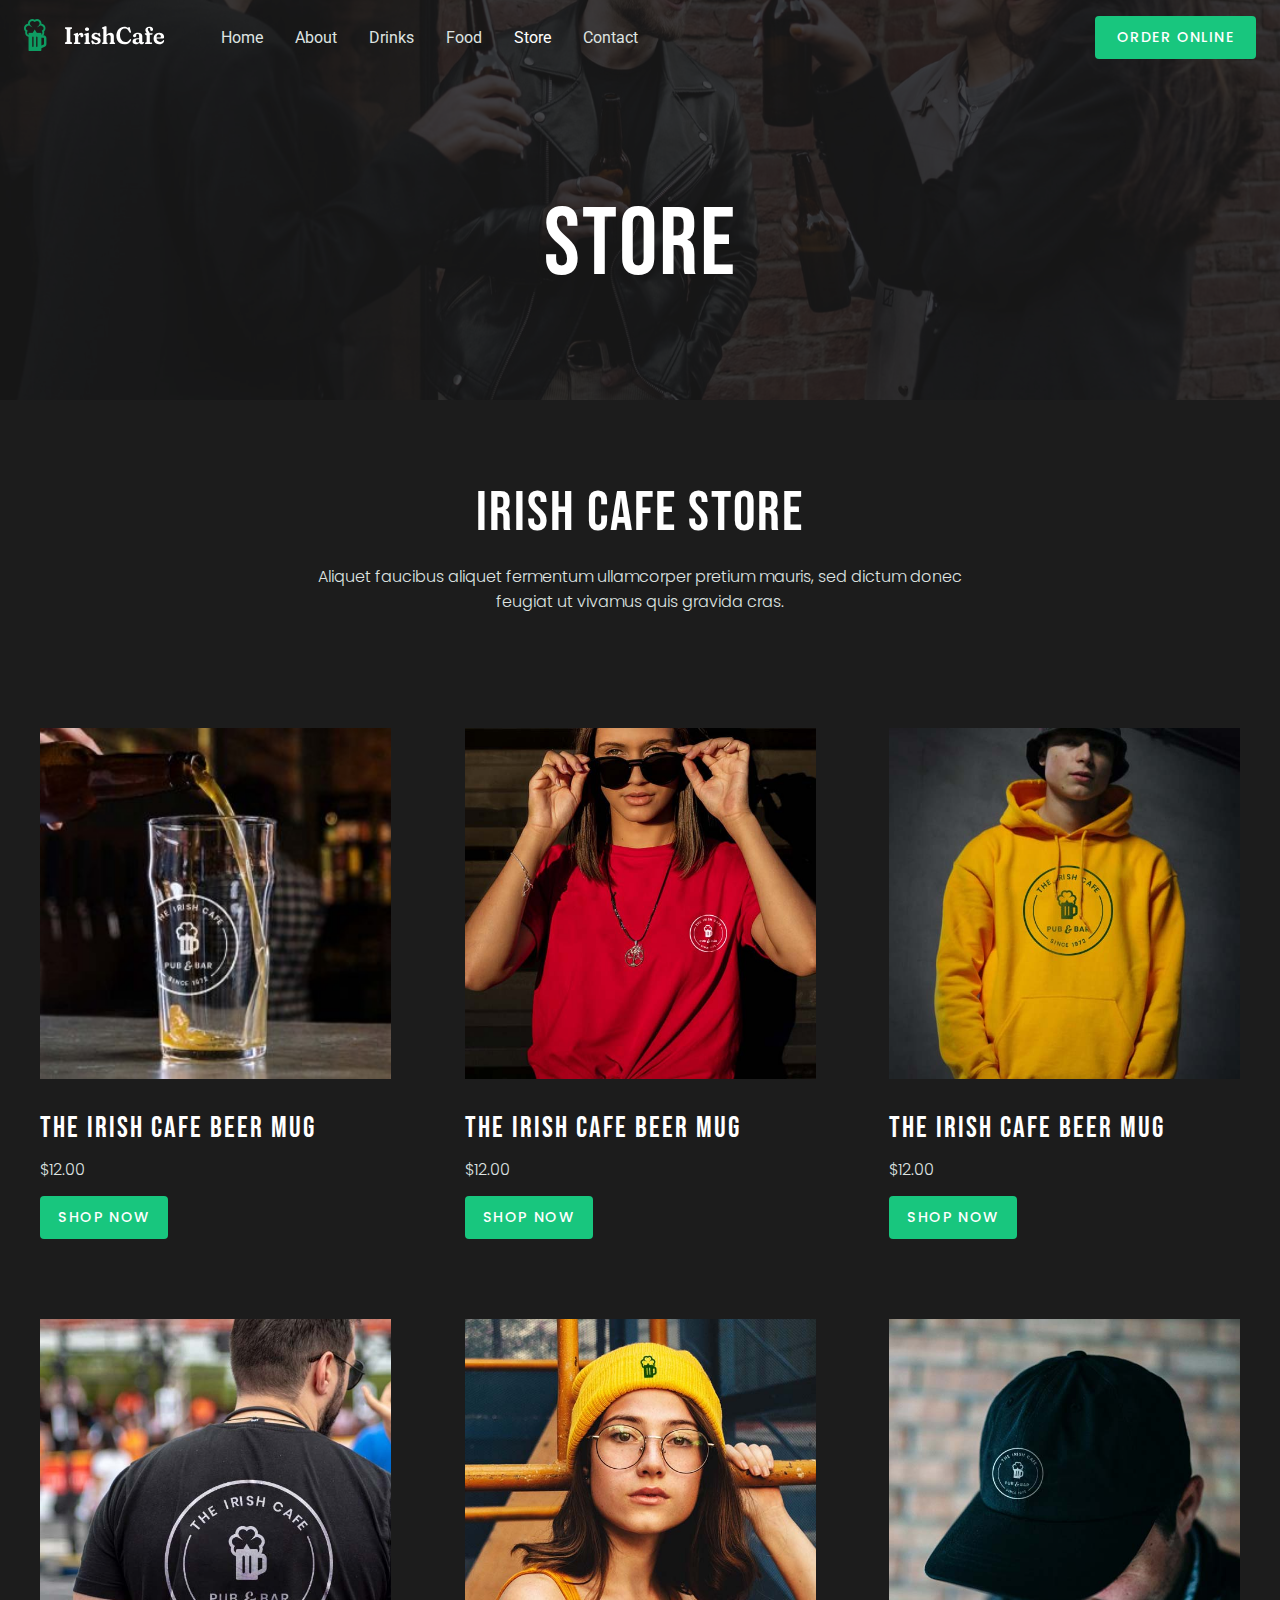
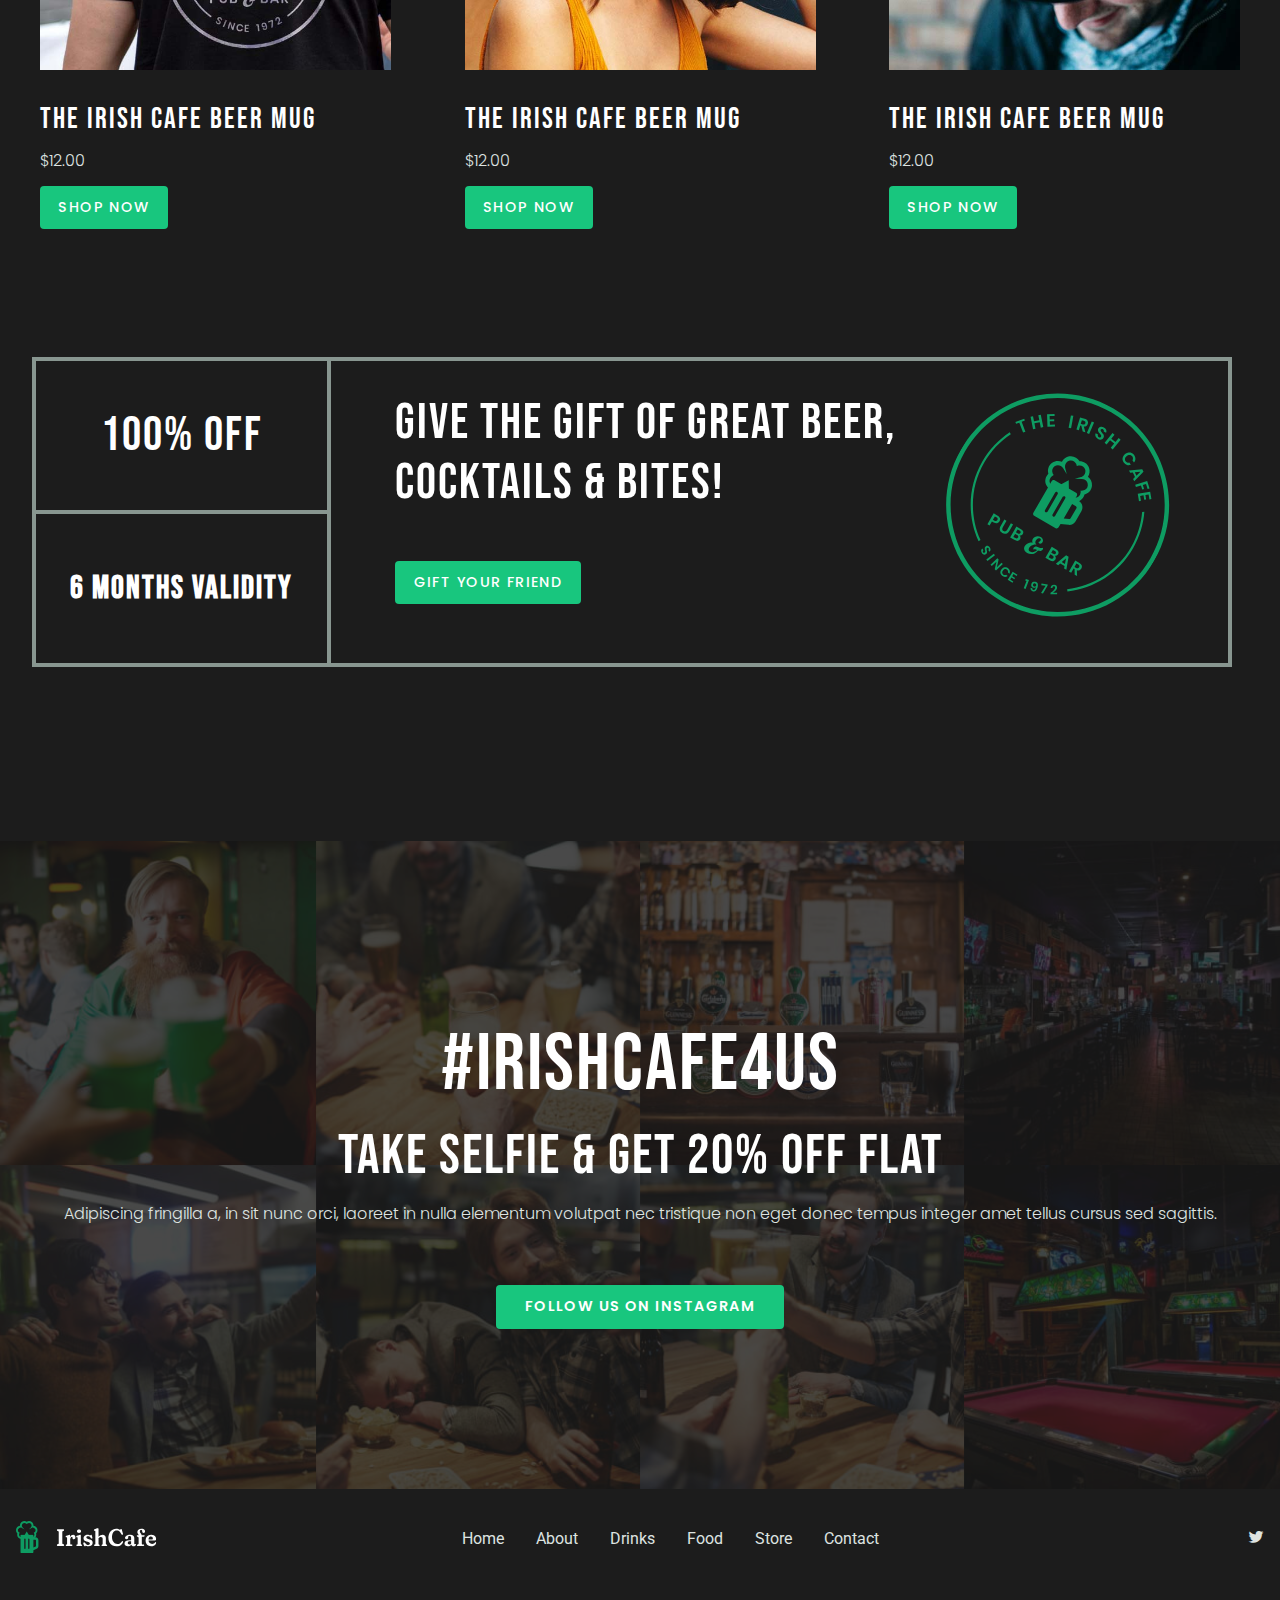
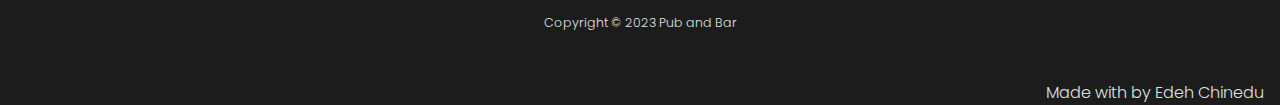
<file: Pages/store.html>
<!DOCTYPE html>
<html lang="en">
  <head>
    <meta charset="UTF-8" />
    <meta name="viewport" content="width=device-width, initial-scale=1.0" />
    <title>Drinks - Pub and Bar</title>
    <!-- default css -->
    <link rel="stylesheet" href="/defaultStyle/default.css" />
    <!--  Main css -->
    <link rel="stylesheet" href="/Pages/store.css" />
    <!-- Icons css Links -->
    <link rel="stylesheet" href="/EntypoIcons/Icons/Icons/entypo/style.css" />
    <!-- Font Awesome link -->
    <link
      rel="stylesheet"
      href="https://cdnjs.cloudflare.com/ajax/libs/font-awesome/6.4.0/css/all.min.css"
      integrity="sha512-iecdLmaskl7CVkqkXNQ/ZH/XLlvWZOJyj7Yy7tcenmpD1ypASozpmT/E0iPtmFIB46ZmdtAc9eNBvH0H/ZpiBw=="
      crossorigin="anonymous"
      referrerpolicy="no-referrer" />
    <link
      rel="icon"
      href="https://websitedemos.net/pub-and-bar-04/wp-content/uploads/sites/788/2021/03/cropped-site-favicon-32x32.png"
      sizes="32x32" />
    <link
      rel="icon"
      href="https://websitedemos.net/pub-and-bar-04/wp-content/uploads/sites/788/2021/03/cropped-site-favicon-192x192.png"
      sizes="192x192" />
    <link
      rel="apple-touch-icon"
      href="https://websitedemos.net/pub-and-bar-04/wp-content/uploads/sites/788/2021/03/cropped-site-favicon-180x180.png" />
    <meta
      name="msapplication-TileImage"
      content="https://websitedemos.net/pub-and-bar-04/wp-content/uploads/sites/788/2021/03/cropped-site-favicon-270x270.png" />
  </head>
  <body>
    <div class="main_container">
      <!-- about Container -->
      <div class="AboutContainer">
        <!-- header -->
        <header>
          <!-- navBar -->
          <div class="navBar">
            <!-- Container holding logo and navLink -->
            <div class="logoNavCon">
              <div class="logo">
                <a href="/index.html"
                  ><img src="/Assets/images/logo.svg" alt="Logo" />
                </a>
              </div>
              <ul class="navLinks">
                <li><a href="/index.html">home</a></li>
                <li><a href="/Pages/about.html">about</a></li>
                <li><a href="/Pages/drinks.html">drinks</a></li>
                <li><a href="/Pages/food.html">food</a></li>
                <li><a href="/Pages/store.html" class="active">store</a></li>
                <li><a href="/Pages/contact.html">contact</a></li>
              </ul>
            </div>
            <!-- navBtn  -->
            <a href="#" class="navBtn btn">order online</a>
            <!-- Hand Burger Menu opening button-->
            <div class="toggle_menu">
              <i class="entypo-icon-menu"></i>
            </div>
          </div>
        </header>
        <!-- Hand Burger Menu -->
        <div class="dropMenu">
          <div class="dropMenuNav">
            <li><a href="/index.html">home</a></li>
            <li><a href="/Pages/about.html">about</a></li>
            <li><a href="/Pages/drinks.html">drinks</a></li>
            <li><a href="/Pages/food.html">food</a></li>
            <li><a href="/Pages/store.html" class="li active">store</a></li>
            <li><a href="/Pages/contact.html">contact</a></li>
          </div>
          <!-- Hand Burger Menu closing button-->
          <div class="toggle_menu cross">
            <i class="entypo-icon-cross"></i>
          </div>
        </div>
        <!-- About Bold Text -->
        <div class="content">
          <div class="aboutBold">Store</div>
        </div>
      </div>
      <div class="Container">
        <div class="flexCardContainer">
          <div class="cardHeaderText flex">
            <div class="boldText">Irish Cafe Store</div>
            <div class="Subtext">
              Aliquet faucibus aliquet fermentum ullamcorper pretium mauris, sed
              dictum donec feugiat ut vivamus quis gravida cras.
            </div>
          </div>
          <div class="cardContainer flex">
            <div class="card">
              <div class="cardImg">
                <img
                  src="/Assets/images/pub-and-bar-card-1.jpg"
                  alt="pub-and-bar-card-1" />
              </div>
              <div class="cardText flex">
                <div class="MdboldText">The irish Cafe Beer Mug</div>
                <div class="price Subtext">$12.00</div>
                <a href="#" class="btn cardShopBtn">shop now</a>
              </div>
            </div>
            <div class="card">
              <div class="cardImg">
                <img
                  src="/Assets/images/pub-and-bar-card-2.jpg"
                  alt="pub-and-bar-card-1" />
              </div>
              <div class="cardText flex">
                <div class="MdboldText">The irish Cafe Beer Mug</div>
                <div class="price Subtext">$12.00</div>
                <a href="#" class="btn cardShopBtn">shop now</a>
              </div>
            </div>
            <div class="card">
              <div class="cardImg">
                <img
                  src="/Assets/images/pub-and-bar-card-3.jpg"
                  alt="pub-and-bar-card-1" />
              </div>
              <div class="cardText flex">
                <div class="MdboldText">The irish Cafe Beer Mug</div>
                <div class="price Subtext">$12.00</div>
                <a href="#" class="btn cardShopBtn">shop now</a>
              </div>
            </div>
            <div class="card">
              <div class="cardImg">
                <img
                  src="/Assets/images/pub-and-bar-card-4.jpg"
                  alt="pub-and-bar-card-1" />
              </div>
              <div class="cardText flex">
                <div class="MdboldText">The irish Cafe Beer Mug</div>
                <div class="price Subtext">$12.00</div>
                <a href="#" class="btn cardShopBtn">shop now</a>
              </div>
            </div>
            <div class="card">
              <div class="cardImg">
                <img
                  src="/Assets/images/pub-and-bar-card-5.jpg"
                  alt="pub-and-bar-card-1" />
              </div>
              <div class="cardText flex">
                <div class="MdboldText">The irish Cafe Beer Mug</div>
                <div class="price Subtext">$12.00</div>
                <a href="#" class="btn cardShopBtn">shop now</a>
              </div>
            </div>
            <div class="card">
              <div class="cardImg">
                <img
                  src="/Assets/images/pub-and-bar-card-6.jpg"
                  alt="pub-and-bar-card-1" />
              </div>
              <div class="cardText flex">
                <div class="MdboldText">The irish Cafe Beer Mug</div>
                <div class="price Subtext">$12.00</div>
                <a href="#" class="btn cardShopBtn">shop now</a>
              </div>
            </div>
          </div>
        </div>
      </div>
      <!-- Gift Section -->
      <div class="containerOne">
        <div class="flexContainerFour flex">
          <div class="flexBox1 flex">
            <div class="box1 flex">
              <div class="boldText">100% Off</div>
            </div>
            <div class="box flex">
              <div class="MdText">6 months validity</div>
            </div>
          </div>
          <div class="flexBox2">
            <div class="box3 flex">
              <div class="textContent flex">
                <div class="boldText bxBoldTxt">
                  Give the gift of great beer, cocktails & bites!
                </div>

                <a href="#" class="btn giftBtn">gift your friend</a>
              </div>
              <div class="boxSvg">
                <svg
                  xmlns="http://www.w3.org/2000/svg"
                  width="300"
                  height="301"
                  viewBox="0 0 300 301"
                  fill="none">
                  <path
                    fill-rule="evenodd"
                    clip-rule="evenodd"
                    d="M33 150.712C33 131.856 37.4604 114.042 45.3837 98.2674L47.9124 99.9195C40.2884 115.213 36 132.462 36 150.712C36 188.955 54.8313 222.8 83.727 243.48L82.2446 246.108C52.4406 224.901 33 190.077 33 150.712ZM219.542 244.811C248.334 223.497 267 189.284 267 150.712C267 132.643 262.904 115.532 255.591 100.254L253.111 102.026C260.094 116.79 264 133.295 264 150.712C264 188.324 245.785 221.682 217.695 242.446L219.542 244.811Z"
                    fill="#0E9C62"></path>
                  <path
                    d="M52.9665 72.6445L55.0483 74.3449L52.0878 77.9695L63.1289 86.9877L60.9882 89.6086L49.9471 80.5904L47.0017 84.1964L44.9199 82.496L52.9665 72.6445Z"
                    fill="#0E9C62"></path>
                  <path
                    d="M69.6891 56.9695L80.9034 69.6715L78.3486 71.927L73.4721 66.4036L68.0387 71.2007L72.9152 76.7241L70.3784 78.9637L59.1641 66.2618L61.7009 64.0221L66.2438 69.1677L71.6772 64.3706L67.1343 59.2251L69.6891 56.9695Z"
                    fill="#0E9C62"></path>
                  <path
                    d="M80.8892 52.5852L83.2086 56.3148L88.3037 53.1462L89.6725 55.3473L84.5774 58.5159L86.9856 62.3882L92.6921 58.8393L94.1243 61.1423L85.5442 66.4782L76.596 52.0897L85.1761 46.7538L86.5956 49.0364L80.8892 52.5852Z"
                    fill="#0E9C62"></path>
                  <path
                    d="M108.388 36.3285L114.076 52.2891L110.889 53.4252L105.2 37.4646L108.388 36.3285Z"
                    fill="#0E9C62"></path>
                  <path
                    d="M129.712 48.0979L124.345 42.5804L122.897 42.9212L124.408 49.3457L121.114 50.1209L117.233 33.6273L123.518 32.1486C125.433 31.6978 126.999 31.8224 128.216 32.5223C129.448 33.2186 130.244 34.3298 130.603 35.8562C130.896 37.1021 130.792 38.2281 130.289 39.234C129.801 40.2363 128.936 41.0316 127.694 41.6197L133.356 47.2403L129.712 48.0979ZM122.363 40.6551L125.073 40.0174C126.958 39.574 127.704 38.519 127.312 36.8525C127.125 36.0582 126.747 35.498 126.177 35.1719C125.619 34.8265 124.857 34.7674 123.891 34.9946L121.181 35.6323L122.363 40.6551Z"
                    fill="#0E9C62"></path>
                  <path
                    d="M136.939 30.0435L138.964 46.866L135.604 47.2705L133.579 30.448L136.939 30.0435Z"
                    fill="#0E9C62"></path>
                  <path
                    d="M158.182 41.8297C158.182 42.6937 157.966 43.4937 157.534 44.2297C157.102 44.9497 156.462 45.5337 155.614 45.9817C154.766 46.4137 153.734 46.6297 152.518 46.6297C151.318 46.6297 150.246 46.4297 149.302 46.0297C148.358 45.6137 147.598 45.0217 147.022 44.2537C146.462 43.4857 146.142 42.5897 146.062 41.5657H149.662C149.742 42.2537 150.014 42.8297 150.478 43.2937C150.958 43.7417 151.59 43.9657 152.374 43.9657C153.078 43.9657 153.614 43.7817 153.982 43.4137C154.366 43.0297 154.558 42.5417 154.558 41.9497C154.558 41.4217 154.406 40.9897 154.102 40.6537C153.798 40.3017 153.414 40.0217 152.95 39.8137C152.486 39.6057 151.846 39.3657 151.03 39.0937C149.974 38.7417 149.11 38.3977 148.438 38.0617C147.766 37.7097 147.19 37.2057 146.71 36.5497C146.246 35.8937 146.014 35.0377 146.014 33.9817C146.014 32.5257 146.534 31.3817 147.574 30.5497C148.63 29.7017 150.022 29.2777 151.75 29.2777C153.542 29.2777 154.966 29.7097 156.022 30.5737C157.094 31.4377 157.702 32.5897 157.846 34.0297H154.198C154.102 33.4217 153.846 32.9257 153.43 32.5417C153.014 32.1417 152.446 31.9417 151.726 31.9417C151.102 31.9417 150.598 32.1097 150.214 32.4457C149.83 32.7657 149.638 33.2377 149.638 33.8617C149.638 34.3577 149.782 34.7737 150.07 35.1097C150.374 35.4297 150.75 35.6937 151.198 35.9017C151.662 36.1097 152.286 36.3417 153.07 36.5977C154.158 36.9817 155.038 37.3417 155.71 37.6777C156.398 38.0137 156.982 38.5177 157.462 39.1897C157.942 39.8617 158.182 40.7417 158.182 41.8297Z"
                    fill="#0E9C62"></path>
                  <path
                    d="M179.466 32.2383L176.794 48.9703L173.429 48.4329L174.591 41.1571L167.433 40.0141L166.272 47.29L162.93 46.7563L165.602 30.0243L168.943 30.5579L167.861 37.3361L175.018 38.479L176.101 31.7009L179.466 32.2383Z"
                    fill="#0E9C62"></path>
                  <path
                    d="M205.547 41.0715C207.472 41.9398 208.846 43.156 209.667 44.7201C210.489 46.2842 210.719 48.0116 210.358 49.9022L207.12 48.4419C207.16 47.4592 206.931 46.5661 206.433 45.7624C205.95 44.9654 205.212 44.3432 204.221 43.8959C203.404 43.5275 202.575 43.3995 201.735 43.5119C200.894 43.6243 200.121 43.9774 199.414 44.5714C198.707 45.1654 198.124 45.9729 197.663 46.9938C197.209 48.0002 196.994 48.9649 197.016 49.8877C197.039 50.8106 197.286 51.6243 197.758 52.3287C198.23 53.0331 198.875 53.5694 199.692 53.9378C200.683 54.3851 201.638 54.526 202.555 54.3604C203.487 54.2015 204.308 53.7819 205.018 53.1019L208.256 54.5622C207.078 56.0845 205.631 57.0554 203.915 57.4749C202.199 57.8944 200.378 57.67 198.453 56.8017C196.98 56.1373 195.822 55.2204 194.981 54.051C194.16 52.8735 193.706 51.5454 193.618 50.0665C193.545 48.5943 193.851 47.0997 194.535 45.5828C195.225 44.0514 196.147 42.8258 197.299 41.9061C198.465 40.993 199.758 40.4615 201.177 40.3117C202.603 40.1473 204.059 40.4005 205.547 41.0715Z"
                    fill="#0E9C62"></path>
                  <path
                    d="M221.343 66.1598L215.751 62.3054L212.828 64.4306L209.884 62.4013L224.528 52.149L227.71 54.3417L223.322 71.6625L220.377 69.6332L221.343 66.1598ZM222.049 63.5278L224.053 56.2225L217.939 60.6949L222.049 63.5278Z"
                    fill="#0E9C62"></path>
                  <path
                    d="M245.89 69.6009L244.068 71.5774L238.827 66.7465L235.753 70.0819L239.953 73.9531L238.196 75.859L233.996 71.9878L229.165 77.2291L226.677 74.9357L238.161 62.4766L245.89 69.6009Z"
                    fill="#0E9C62"></path>
                  <path
                    d="M248.942 77.316L245.553 80.1088L249.368 84.7395L247.368 86.3877L243.552 81.7571L240.033 84.6568L244.306 89.8431L242.213 91.5676L235.788 83.7696L248.865 72.995L255.29 80.793L253.216 82.5023L248.942 77.316Z"
                    fill="#0E9C62"></path>
                  <path
                    d="M84.5255 214.174V220.462H81.1415V203.518H87.3095C89.3095 203.518 90.8135 203.998 91.8215 204.958C92.8455 205.918 93.3575 207.222 93.3575 208.87C93.3575 210.486 92.8295 211.774 91.7735 212.734C90.7335 213.694 89.2455 214.174 87.3095 214.174H84.5255ZM86.9495 211.462C88.9335 211.462 89.9255 210.598 89.9255 208.87C89.9255 208.022 89.6935 207.374 89.2295 206.926C88.7655 206.478 88.0055 206.254 86.9495 206.254H84.5255V211.462H86.9495Z"
                    fill="#0E9C62"></path>
                  <path
                    d="M101.07 203.518V213.454C101.07 214.782 101.358 215.782 101.934 216.454C102.526 217.11 103.374 217.438 104.478 217.438C105.566 217.438 106.398 217.11 106.974 216.454C107.566 215.782 107.862 214.782 107.862 213.454V203.518H111.222V213.454C111.222 215.022 110.926 216.35 110.334 217.438C109.758 218.51 108.95 219.31 107.91 219.838C106.886 220.366 105.718 220.63 104.406 220.63C102.374 220.63 100.75 220.022 99.5335 218.806C98.3175 217.59 97.7095 215.806 97.7095 213.454V203.518H101.07Z"
                    fill="#0E9C62"></path>
                  <path
                    d="M125.894 211.726C126.918 211.934 127.734 212.422 128.342 213.19C128.966 213.942 129.278 214.83 129.278 215.854C129.278 217.278 128.798 218.406 127.838 219.238C126.894 220.054 125.518 220.462 123.71 220.462H116.438V203.518H123.566C125.278 203.518 126.59 203.894 127.502 204.646C128.43 205.398 128.894 206.454 128.894 207.814C128.894 208.87 128.614 209.734 128.054 210.406C127.51 211.078 126.79 211.518 125.894 211.726ZM119.822 210.622H122.87C123.718 210.622 124.358 210.438 124.79 210.07C125.238 209.686 125.462 209.142 125.462 208.438C125.462 207.734 125.246 207.19 124.814 206.806C124.382 206.422 123.718 206.23 122.822 206.23H119.822V210.622ZM123.038 217.702C123.934 217.702 124.622 217.51 125.102 217.126C125.582 216.726 125.822 216.15 125.822 215.398C125.822 214.646 125.574 214.07 125.078 213.67C124.598 213.254 123.91 213.046 123.014 213.046H119.822V217.702H123.038Z"
                    fill="#0E9C62"></path>
                  <path
                    d="M180.738 211.726C181.762 211.934 182.578 212.422 183.186 213.19C183.81 213.942 184.122 214.83 184.122 215.854C184.122 217.278 183.642 218.406 182.682 219.238C181.738 220.054 180.362 220.462 178.554 220.462H171.282V203.518H178.41C180.122 203.518 181.434 203.894 182.346 204.646C183.274 205.398 183.738 206.454 183.738 207.814C183.738 208.87 183.458 209.734 182.898 210.406C182.354 211.078 181.634 211.518 180.738 211.726ZM174.666 210.622H177.714C178.562 210.622 179.202 210.438 179.634 210.07C180.082 209.686 180.306 209.142 180.306 208.438C180.306 207.734 180.09 207.19 179.658 206.806C179.226 206.422 178.562 206.23 177.666 206.23H174.666V210.622ZM177.882 217.702C178.778 217.702 179.466 217.51 179.946 217.126C180.426 216.726 180.666 216.15 180.666 215.398C180.666 214.646 180.418 214.07 179.922 213.67C179.442 213.254 178.754 213.046 177.858 213.046H174.666V217.702H177.882Z"
                    fill="#0E9C62"></path>
                  <path
                    d="M199.063 217.054H192.271L191.071 220.462H187.495L193.735 203.71H197.599L203.815 220.462H200.239L199.063 217.054ZM198.151 214.486L195.655 207.334L193.159 214.486H198.151Z"
                    fill="#0E9C62"></path>
                  <path
                    d="M216.723 220.462L212.763 213.862H211.275V220.462H207.891V203.518H214.347C216.315 203.518 217.811 203.998 218.835 204.958C219.875 205.918 220.395 207.182 220.395 208.75C220.395 210.03 220.035 211.102 219.315 211.966C218.611 212.83 217.587 213.406 216.243 213.694L220.467 220.462H216.723ZM211.275 211.534H214.059C215.995 211.534 216.963 210.678 216.963 208.966C216.963 208.15 216.723 207.518 216.243 207.07C215.779 206.606 215.051 206.374 214.059 206.374H211.275V211.534Z"
                    fill="#0E9C62"></path>
                  <path
                    d="M162.507 211.882C162.579 212.17 162.615 212.446 162.615 212.71C162.615 213.55 162.291 214.342 161.643 215.086C161.019 215.83 160.227 216.358 159.267 216.67C158.859 216.79 158.379 216.85 157.827 216.85C157.611 218.89 156.999 220.69 155.991 222.25C155.007 223.786 153.711 224.986 152.103 225.85C150.495 226.69 148.695 227.11 146.703 227.11C144.423 227.11 142.623 226.534 141.303 225.382C140.007 224.23 139.359 222.67 139.359 220.702C139.359 219.382 139.647 218.086 140.223 216.814C140.823 215.518 141.627 214.402 142.635 213.466C143.667 212.53 144.795 211.882 146.019 211.522V211.378C145.275 210.754 144.747 210.094 144.435 209.398C144.123 208.702 143.967 207.838 143.967 206.806C143.967 205.51 144.315 204.298 145.011 203.17C145.731 202.018 146.691 201.106 147.891 200.434C149.115 199.738 150.435 199.39 151.851 199.39C153.483 199.39 154.827 199.858 155.883 200.794C156.939 201.73 157.467 202.918 157.467 204.358C157.467 205.342 157.215 206.146 156.711 206.77C156.207 207.394 155.547 207.706 154.731 207.706C153.819 207.706 153.087 207.334 152.535 206.59C152.967 206.326 153.315 205.918 153.579 205.366C153.867 204.814 154.011 204.226 154.011 203.602C154.011 202.93 153.843 202.402 153.507 202.018C153.171 201.634 152.715 201.442 152.139 201.442C151.515 201.442 150.915 201.682 150.339 202.162C149.763 202.642 149.295 203.29 148.935 204.106C148.599 204.898 148.431 205.738 148.431 206.626C148.431 207.826 148.755 208.846 149.403 209.686C150.051 210.502 150.939 211.054 152.067 211.342V211.486C150.939 211.702 149.871 212.23 148.863 213.07C147.879 213.886 147.087 214.894 146.487 216.094C145.911 217.27 145.623 218.47 145.623 219.694C145.623 220.942 145.935 221.914 146.559 222.61C147.183 223.306 148.047 223.654 149.151 223.654C150.183 223.654 151.203 223.366 152.211 222.79C153.219 222.214 154.083 221.41 154.803 220.378C155.523 219.346 156.003 218.182 156.243 216.886C155.715 216.886 155.163 216.958 154.587 217.102C153.267 217.534 152.319 218.17 151.743 219.01L151.635 219.046C151.371 218.71 151.155 218.278 150.987 217.75C150.891 217.462 150.843 217.15 150.843 216.814C150.843 215.998 151.131 215.266 151.707 214.618C152.283 213.97 153.003 213.514 153.867 213.25C154.539 213.058 155.463 212.914 156.639 212.818C157.431 212.77 158.115 212.686 158.691 212.566C159.243 212.398 159.795 212.122 160.347 211.738C160.923 211.33 161.355 210.934 161.643 210.55H161.715C162.075 210.91 162.339 211.354 162.507 211.882Z"
                    fill="#0E9C62"></path>
                  <path
                    d="M99.4284 256.513C99.1183 257.082 98.689 257.531 98.1403 257.861C97.5974 258.18 96.9664 258.335 96.2471 258.325C95.5336 258.305 94.7765 258.077 93.9757 257.641C93.1854 257.21 92.5512 256.694 92.0731 256.092C91.6007 255.479 91.3126 254.816 91.2089 254.104C91.1157 253.397 91.2266 252.692 91.5414 251.989L93.9122 253.281C93.718 253.763 93.6904 254.24 93.8294 254.712C93.9848 255.179 94.3206 255.553 94.8369 255.835C95.3005 256.087 95.7196 256.159 96.094 256.048C96.4847 255.933 96.7862 255.681 96.9987 255.291C97.1882 254.943 97.2431 254.604 97.1635 254.274C97.0896 253.933 96.9372 253.611 96.7063 253.307C96.4754 253.004 96.14 252.616 95.7003 252.144C95.1312 251.533 94.6856 250.997 94.3637 250.534C94.0474 250.061 93.849 249.522 93.7683 248.918C93.6982 248.32 93.8526 247.673 94.2316 246.977C94.7541 246.018 95.5071 245.452 96.4906 245.277C97.4904 245.097 98.5593 245.318 99.6973 245.938C100.877 246.581 101.66 247.377 102.046 248.325C102.441 249.278 102.428 250.255 102.006 251.255L99.604 249.946C99.759 249.511 99.7684 249.093 99.6322 248.69C99.5018 248.278 99.1995 247.942 98.7254 247.684C98.3144 247.46 97.9222 247.39 97.5488 247.473C97.181 247.546 96.8852 247.788 96.6612 248.199C96.4832 248.525 96.4288 248.851 96.4979 249.176C96.5832 249.496 96.7361 249.804 96.9565 250.102C97.1874 250.406 97.5151 250.782 97.9395 251.232C98.5182 251.876 98.9686 252.429 99.2905 252.891C99.623 253.359 99.8267 253.901 99.9017 254.516C99.9766 255.13 99.8189 255.796 99.4284 256.513Z"
                    fill="#0E9C62"></path>
                  <path
                    d="M110.776 251.421L105.883 263.149L103.54 262.172L108.434 250.444L110.776 251.421Z"
                    fill="#0E9C62"></path>
                  <path
                    d="M122.285 268.589L119.852 267.867L116.856 257.966L114.399 266.25L111.966 265.528L115.58 253.345L118.013 254.066L120.988 264.036L123.466 255.684L125.899 256.406L122.285 268.589Z"
                    fill="#0E9C62"></path>
                  <path
                    d="M134.92 257.823C136.485 258.069 137.72 258.675 138.625 259.643C139.53 260.611 140.039 261.815 140.154 263.254L137.522 262.841C137.355 262.123 137.012 261.522 136.492 261.04C135.985 260.559 135.328 260.256 134.522 260.13C133.858 260.026 133.233 260.098 132.648 260.346C132.062 260.594 131.573 261.003 131.18 261.573C130.787 262.143 130.525 262.843 130.395 263.673C130.267 264.491 130.302 265.232 130.502 265.895C130.702 266.558 131.043 267.097 131.524 267.512C132.005 267.928 132.578 268.188 133.242 268.292C134.048 268.418 134.766 268.331 135.397 268.029C136.039 267.728 136.549 267.262 136.928 266.629L139.56 267.041C139.01 268.376 138.157 269.366 136.999 270.011C135.841 270.655 134.48 270.855 132.915 270.609C131.718 270.422 130.698 269.988 129.857 269.31C129.03 268.621 128.438 267.751 128.08 266.699C127.735 265.649 127.659 264.507 127.852 263.275C128.047 262.03 128.47 260.96 129.12 260.066C129.783 259.174 130.612 258.533 131.608 258.142C132.607 257.74 133.71 257.634 134.92 257.823Z"
                    fill="#0E9C62"></path>
                  <path
                    d="M145.026 260.933L144.941 264.225L149.439 264.342L149.389 266.285L144.89 266.169L144.802 269.588L149.84 269.718L149.787 271.752L142.212 271.555L142.541 258.851L150.117 259.048L150.064 261.063L145.026 260.933Z"
                    fill="#0E9C62"></path>
                  <path
                    d="M163.027 260.574L162.667 258.225L167.186 257.532L169.114 270.092L166.481 270.497L164.913 260.284L163.027 260.574Z"
                    fill="#0E9C62"></path>
                  <path
                    d="M176.522 264.707C177.027 265.865 177.814 266.302 178.881 266.019C179.693 265.803 180.185 265.294 180.356 264.491C180.525 263.677 180.385 262.516 179.936 261.009C179.898 261.615 179.651 262.158 179.195 262.639C178.748 263.106 178.164 263.434 177.445 263.625C176.262 263.938 175.234 263.832 174.362 263.306C173.499 262.765 172.894 261.84 172.546 260.529C172.334 259.729 172.307 258.972 172.466 258.26C172.621 257.536 172.97 256.909 173.513 256.38C174.067 255.849 174.802 255.461 175.719 255.218C177.505 254.745 178.879 254.964 179.841 255.876C180.8 256.776 181.534 258.189 182.045 260.114C182.626 262.307 182.726 264.062 182.343 265.38C181.971 266.695 180.991 267.563 179.402 267.985C178.555 268.209 177.78 268.235 177.076 268.062C176.384 267.885 175.794 267.557 175.307 267.078C174.828 266.584 174.468 265.997 174.225 265.316L176.522 264.707ZM179.169 258.959C178.997 258.309 178.664 257.827 178.17 257.511C177.685 257.18 177.077 257.111 176.347 257.305C175.72 257.471 175.271 257.789 174.998 258.259C174.725 258.728 174.677 259.294 174.852 259.955C175.036 260.651 175.365 261.141 175.838 261.425C176.319 261.695 176.878 261.745 177.516 261.576C178.108 261.419 178.572 261.11 178.909 260.648C179.254 260.172 179.341 259.609 179.169 258.959Z"
                    fill="#0E9C62"></path>
                  <path
                    d="M192.619 251.728L192.387 263.598L189.949 264.579L190.339 252.956L184.878 255.152L184.065 253.131L191.914 249.975L192.619 251.728Z"
                    fill="#0E9C62"></path>
                  <path
                    d="M200.72 257.8C202.928 253.37 203.585 250.34 202.689 248.71C202.418 248.215 202.083 247.893 201.685 247.742C201.298 247.585 200.852 247.645 200.347 247.922C199.306 248.494 199.143 249.507 199.86 250.962L197.699 252.149C197.04 250.799 196.894 249.586 197.26 248.508C197.621 247.42 198.364 246.567 199.49 245.949C200.636 245.32 201.679 245.137 202.618 245.402C203.562 245.65 204.306 246.268 204.849 247.257C205.276 248.035 205.475 248.946 205.446 249.989C205.421 251.016 205.238 252.054 204.897 253.104C204.55 254.143 204.118 255.113 203.6 256.014L208.475 253.336L209.471 255.151L201.63 259.457L200.72 257.8Z"
                    fill="#0E9C62"></path>
                  <path
                    fill-rule="evenodd"
                    clip-rule="evenodd"
                    d="M150 294.712C229.529 294.712 294 230.241 294 150.712C294 71.1827 229.529 6.71173 150 6.71173C70.471 6.71173 6 71.1827 6 150.712C6 230.241 70.471 294.712 150 294.712ZM150 300.712C232.843 300.712 300 233.554 300 150.712C300 67.869 232.843 0.711731 150 0.711731C67.1573 0.711731 0 67.869 0 150.712C0 233.554 67.1573 300.712 150 300.712Z"
                    fill="#0E9C62"></path>
                  <path
                    fill-rule="evenodd"
                    clip-rule="evenodd"
                    d="M131.705 98.02C131.304 95.3482 132.217 92.5075 134.444 90.6072C137.255 88.211 141.306 88.3625 144.171 90.5781C144.486 90.8213 144.786 91.0893 145.069 91.3815L146.19 92.5374L147.312 91.3815C147.593 91.0914 147.892 90.8251 148.204 90.5834C151.073 88.3627 155.123 88.2092 157.937 90.6072C160.163 92.5076 161.076 95.3484 160.674 98.0204C160.489 99.2522 160.024 100.448 159.28 101.499L159.279 101.5C159.046 101.831 158.784 102.147 158.495 102.445L152.425 108.713L160.724 104.097C162.039 103.365 163.483 103.043 164.902 103.089C167.83 103.183 170.652 104.841 172.014 107.699C173.602 111.038 172.406 114.911 169.518 117.107C169.204 117.346 168.869 117.565 168.516 117.762L167.11 118.546L167.936 119.929C168.145 120.277 168.326 120.637 168.48 121.003C169.878 124.344 168.976 128.296 165.934 130.392C162.06 133.056 156.721 131.82 154.354 127.873L146.267 114.37C146.216 114.373 146.165 114.373 146.113 114.371L138.027 127.873C135.66 131.82 130.32 133.056 126.447 130.392C123.404 128.296 122.502 124.344 123.901 121.003C124.054 120.637 124.236 120.277 124.445 119.929L125.271 118.546L123.864 117.762C123.511 117.565 123.177 117.346 122.862 117.107C119.975 114.911 118.778 111.038 120.366 107.699C121.728 104.842 124.549 103.184 127.475 103.089C128.896 103.042 130.341 103.365 131.656 104.097L139.944 108.706L133.88 102.445C133.592 102.148 133.332 101.833 133.099 101.504L133.099 101.503C132.354 100.451 131.89 99.2533 131.705 98.02ZM125.988 97.5497C125.762 93.4338 127.355 89.2333 130.778 86.3121L130.781 86.3093C135.375 82.3944 141.532 82.4022 146.191 85.1463C150.85 82.4038 157.003 82.3923 161.6 86.3093L161.603 86.3121C165.025 89.233 166.618 93.4336 166.392 97.5495C170.857 98.1182 175.001 100.84 177.112 105.27L177.113 105.272L177.114 105.274C179.708 110.727 178.104 116.668 174.249 120.458C175.694 125.669 174.108 131.618 169.137 135.042L169.136 135.043L169.134 135.045C162.537 139.581 153.529 137.476 149.511 130.777L146.19 125.232L142.871 130.774L142.87 130.776L142.87 130.777C138.852 137.476 129.843 139.581 123.247 135.045L123.245 135.043L123.243 135.042C118.273 131.618 116.687 125.669 118.131 120.458C114.277 116.668 112.673 110.727 115.267 105.274L115.269 105.27C117.38 100.841 121.523 98.1186 125.988 97.5497Z"
                    fill="#0E9C62"></path>
                  <path
                    d="M172.088 131.957H166.201V127.051C166.201 125.426 164.883 124.108 163.257 124.108H129.899C128.273 124.108 126.955 125.426 126.955 127.051L126.955 176.108C126.955 177.734 128.273 179.052 129.899 179.052H163.257C164.883 179.052 166.201 177.734 166.201 176.108V170.944L176.086 166.532C179.617 164.956 181.899 161.439 181.899 157.572V141.769C181.899 136.359 177.498 131.957 172.088 131.957ZM174.05 157.572C174.05 157.951 173.94 158.322 173.733 158.64C173.527 158.958 173.233 159.209 172.887 159.364L166.201 162.348V139.806H172.088C173.169 139.806 174.05 140.687 174.05 141.769V157.572ZM152.465 167.278C151.381 167.278 150.502 166.4 150.502 165.316V137.844C150.502 136.76 151.381 135.882 152.465 135.882C153.548 135.882 154.427 136.76 154.427 137.844V165.316C154.427 166.4 153.548 167.278 152.465 167.278ZM140.691 167.278C139.607 167.278 138.729 166.4 138.729 165.316V137.844C138.729 136.76 139.607 135.882 140.691 135.882C141.775 135.882 142.653 136.76 142.653 137.844V165.316C142.653 166.4 141.775 167.278 140.691 167.278Z"
                    fill="#0E9C62"></path>
                </svg>
              </div>
            </div>
          </div>
        </div>
      </div>
      <!-- Footer  -->
      <!-- Footer Backgroung img -->
      <div class="containerfive">
        <div class="footerImgContainer">
          <div class="footerContentContainer">
            <div class="footerContent flex">
              <div class="footerBgSocialLink">
                <a href="#"><i class="fa-brands fa-instagram"></i></a>
              </div>
              <div class="boldText footerBoldtext">#irishcafe4us</div>
              <div class="MdboldText footerMdboldText">
                Take Selfie & Get 20% OFF flat
              </div>
              <div class="Subtext footerSubtext">
                Adipiscing fringilla a, in sit nunc orci, laoreet in nulla
                elementum volutpat nec tristique non eget donec tempus integer
                amet tellus cursus sed sagittis.
              </div>
              <a href="#" class="btn footerBtn"
                ><span><i class="fa-brands fa-instagram"></i></span> Follow us
                on instagram</a
              >
            </div>
          </div>
        </div>
      </div>
      <footer>
        <div class="footerNavBar flex">
          <div class="logo">
            <a href="#"><img src="/Assets/images/logo.svg" alt="Logo" /> </a>
          </div>
          <ul class="navLinks footerNavLink">
            <li><a href="/index.html">home</a></li>
            <li><a href="/Pages/about.html">about</a></li>
            <li><a href="/Pages/drinks.html">drinks</a></li>
            <li><a href="/Pages/food.html">food</a></li>
            <li><a href="/Pages/store.html">store</a></li>
            <li><a href="/Pages/contact.html">contact</a></li>
          </ul>
          <div class="footerSocialLink flex">
            <a href="#"><i class="fa-brands fa-facebook"></i> </a>
            <a href="#"><i class="fa-brands fa-instagram"></i> </a>
            <a href="#"><i class="entypo-icon-twitter"></i> </a>
          </div>
        </div>
        <div class="endtext">
          <div class="copywrite Subtext">Copyright © 2023 Pub and Bar</div>
          <div class="designerText Subtext">
            Made with <i class="fa-solid fa-heart"></i> by Edeh Chinedu
          </div>
        </div>
      </footer>
    </div>
    <script src="/main.js"></script>
  </body>
</html>
</file>
<file: defaultStyle/default.css>
@import url("https://fonts.googleapis.com/css2?family=Open+Sans:wght@400;700;800&family=Poppins:wght@300;500;700;800&family=Roboto:wght@300;400;500;700;900&display=swap");
* {
  margin: 0;
  padding: 0;
  box-sizing: border-box;
  font-family: "Roboto", sans-serif;
}
body {
  width: 100%;
  height: 100%;
  max-width: 3000px;
  position: relative;
  background: var(--backgroundColor);
  overflow-x: hidden;
  @media (max-width: 921px) {
    body {
      overflow: hidden;
    }
  }
}
:root {
  --btnColor: #18c67e;
  --titleColor: #18a068;
  --hoverColor: #0e9c62;
  --starColor: #18a068;
  --whiteColor: #ffffff;
  --whiteDeamColor: #dee3e1;
  --backgroundColor: #171c1a;
  --navBgColor: #171c1a;
  --linearColor: #1c1c1c;
  --footerBgColor: #1c1c1c;
  --e-global-color-astglobalcolor6: #ff893c;
  --borderColor: #889690;
  --cardBorderColor: #3e4643;
  --borradius: 4px;
}

li {
  list-style: none;
  cursor: pointer;
}
a {
  color: var(--whiteDeamColor);
  font-size: 1em;
  font-weight: 400;
  text-decoration: none;
  text-transform: capitalize;
  cursor: pointer;
}
.li.active {
  color: var(--hoverColor);
}
.links a:hover {
  color: var(--hoverColor);
}
.navLinks li a:hover {
  color: var(--whiteColor);
}
.navLinks li .active {
  color: var(--whiteColor);
}

.btn {
  display: block;
  background: var(--btnColor);
  border-radius: var(--borradius);
  border: none;
  outline: none;
  cursor: pointer;
  text-decoration: none;
  text-transform: uppercase;
  text-align: center;

  letter-spacing: 0.1em;
  line-height: 3em;
  font-family: "Poppins", sans-serif;
  font-size: 0.89em;
  font-weight: 500;
  color: #fff;
}
.borderBtn {
  display: block;
  border: var(--whiteColor) 1px solid;
  border-radius: var(--borradius);
  outline: none;
  cursor: pointer;
  text-decoration: none;
  text-transform: uppercase;
  text-align: center;
  line-height: 3em;
  letter-spacing: 0.1em;
  font-size: 1em;
  font-family: "Poppins", sans-serif;
  font-weight: 500;
  color: #fff;
}
.btn:hover {
  background: var(--hoverColor);
}

.flex {
  display: flex;
}

.main_container {
  width: 100%;
  height: 100%;
  overflow: hidden;
}

/******************** Any Thing txt *********************/
.formLabel {
  font-size: 1em;
  font-weight: 600;
  font-family: "Poppins", sans-serif;
  color: var(--whiteDeamColor);
}
.formLabel::after {
  content: "*";
  color: #f00;
}
.homeBold {
  font-size: 6em;
  font-family: "Bebas Neue", sans-serif;
  text-transform: uppercase;
  letter-spacing: 2px;
  font-weight: 700;
  color: var(--whiteColor);
}
/* title text */

.titleText {
  font-size: 1.1em;
  font-family: "Bebas Neue", sans-serif;
  color: var(--hoverColor);
  text-transform: uppercase;
}

.boldText {
  font-size: 3em;
  font-family: "Bebas Neue", sans-serif;
  text-transform: uppercase;
  letter-spacing: 2px;
  font-weight: 500;
  color: var(--whiteColor);
  box-sizing: border-box;
}
.MdText {
  font-size: 2em;
  letter-spacing: 2px;
  font-family: "Bebas Neue", sans-serif;
  text-transform: uppercase;
  font-weight: 700;
  color: var(--whiteColor);
  box-sizing: border-box;
}
.MdboldText {
  font-size: 1.8em;
  font-family: "Bebas Neue", sans-serif;
  text-transform: uppercase;
  color: var(--whiteColor);
  line-height: 1em;
  box-sizing: border-box;
  letter-spacing: 2px;
}
.SmboldText {
  font-size: 1.2em;
  font-family: "Bebas Neue", sans-serif;
  text-transform: uppercase;
  color: var(--whiteColor);
  line-height: 1.5em;
  box-sizing: border-box;
  letter-spacing: 2px;
}
.Subtext {
  font-size: 1em;
  font-family: "Poppins", sans-serif;
  font-weight: 380;
  color: var(--whiteDeamColor);
}
.SubtextBold {
  font-size: 1em;
  font-family: "Poppins", sans-serif;
  font-weight: 600;
  color: var(--whiteColor);
  box-sizing: border-box;
}
.subContentText {
  padding: 0 11em;
  box-sizing: border-box;
}

/* **************************************************** */

img {
  width: 100%;
  height: 100%;
  object-fit: cover;
}

/******************** Conatiners ***********************/

.containerOne {
  padding: 6em 2em;
  width: 100%;
  height: 100%;
  min-height: 500px;
}
.containerTwo {
  padding: 6em 2em;
  width: 100%;
  height: 100%;
  min-height: 400px;
}
.containerThree {
  padding: 4em 1em;
}

.containerFour {
  padding: 0 0 6em;
}

.cardImg img {
  max-width: 106px;
  min-height: 106px;
}
</file>
<file: style.css>
/* imported google fonts */
@import url("https://fonts.googleapis.com/css2?family=Bebas+Neue&family=Open+Sans:wght@400;700;800&family=Poppins:wght@300;500;700;800&family=Roboto:wght@300;400;500;700;900&display=swap");
:root {
  --btnColor: #18c67e;
  --titleColor: #18a068;
  --hoverColor: #0e9c62;
  --starColor: #18a068;
  --whiteColor: #ffffff;
  --whiteDeamColor: #dee3e1;
  --backgroundColor: #171c1a;
  --navBgColor: #171c1a;
  --linearColor: #1c1c1c;
  --footerBgColor: #1c1c1c;
  --e-global-color-astglobalcolor6: #ff893c;
  --borderColor: #889690;
  --cardBorderColor: #3e4643;
  --borradius: 4px;
}

.HomeContainer {
  background-image: url(/Assets/images/HomeBg.jpg);
  background-size: cover;
  background-position: center center;
  width: 100%;
  height: 100%;
  max-width: inherit;
  position: relative;
  z-index: 1;
}
.HomeContainer::after {
  content: "";
  position: absolute;
  background-color: transparent;
  background-image: linear-gradient(
    180deg,
    #171c1a8c 50%,
    var(--linearColor) 96%
  );
  opacity: 1;
  height: 100%;
  width: 100%;
  top: 0;
  left: 0;
  position: absolute;
  z-index: -1;
}

header {
  height: 60px;
  padding: 1rem 1.5rem;
  position: relative;
}
.navBar {
  width: 100%;
  margin: 0 auto;
  display: flex;
  justify-content: space-between;
  align-items: center;
}
.navBtn {
  width: 13em;
  height: 3em;
}
.navLinks {
  display: flex;
  gap: 2em;
}

.logoNavCon {
  width: 100%;
  margin: 0 auto;
  display: flex;
  align-items: center;
  gap: 3.5em;
}

.toggle_menu {
  font-size: 1.7em;
  color: var(--whiteDeamColor);
  cursor: pointer;
  display: none;
}
.cross {
  padding: 0.3em;
  font-size: 2em;
  color: var(--whiteDeamColor);
  position: absolute;
  right: 0;
  top: 0;
  border: #dee3e1 1px dotted;
  border-radius: 2px;
}
.dropMenu {
  width: 0%;
  height: 100vh;
  background: var(--navBgColor);
  border-radius: 6px;
  position: fixed;
  top: 0;
  right: 0;
  bottom: 0;
  left: 0;
  overflow: hidden;
  transition: width 1s cubic-bezier(0.175, 0.885, 0.32, 1.275);
}
.dropMenu.open {
  width: 100%;
}
.dropMenuNav {
  margin: 5em 0;
}
.dropMenu li a {
  color: #fff;
  font-size: 1.5em;
  display: flex;
  align-items: center;
  justify-content: center;
  padding: 0.9em;
}
.dropMenu li a.active {
  color: var(--hoverColor);
}

/* ********************** Containers **************************** */
.container,
.container__six {
  padding: 6em 2em;
}
.container__seven {
  padding: 0 0 6em;
}
.container__three,
.container__five {
  padding: 1em 2em;
}

.container__four {
  padding: 2em 1em;
}
/* ********************************************************** */

/* Content */
.content {
  width: 100%;
  height: 100%;
  padding: 0 0 2em;
}
.content_Text {
  padding: 18em 5em 0;
  flex-direction: column;
  justify-content: center;
  align-items: center;
}

.bookBtn {
  width: 10em;
  height: 3em;
  margin: 2em 0;
}

/* <!-- The Host --> */
/* Section One */
.flexBox {
  width: 100%;
  max-width: 286.59px;
  height: min(100% 382.12px);
  padding: 0 1em;
}

.flexLg {
  gap: 2em;
}

.flexBoxMd {
  flex: 1;
}

.flexBoxLg {
  width: 100%;
  height: 100%;
  padding: 0 1em;
  display: flex;
  flex: 2;
}

.HostBoldTxt {
  font-size: 6.5em;
}

.signature img {
  max-width: 130px;
}

.hostImg img {
  max-width: 400px;
  min-height: 423px;
  border-radius: var(--borradius);
}

.socialLinks {
  padding: 1.5em 0 2.7em;
  display: flex;
  gap: 2em;
  flex-wrap: wrap;
}

.socialLinks:hover {
  color: var(--hoverColor);
}

.links a {
  display: flex;
  align-items: center;
  gap: 0.8em;
}

.socialText {
  flex-direction: column;
  justify-content: center;
  gap: 2em;
}

/* <!-- Images Section -->
  <!-- Second section --> */
.ImgSection {
  flex-wrap: wrap;
  justify-content: space-between;
}

.flexImg img {
  max-width: 252.6px;
  height: 379.72px;
}

.bigImg img {
  max-width: 613px;
  height: 408px;
}

/* about Section */
.abtFlexCon {
  justify-content: space-between;
  flex-wrap: wrap;
}

.abtCon {
  margin: 2em 0 0;
}

.abtFlex {
  width: 100%;
  max-width: 500px;
}

.abtBoldText {
  font-size: 4.5em;
}

.abtText {
  flex-direction: column;
  justify-content: center;
  gap: 2em;
}

.RmBtn {
  float: left;
  width: 11em;
  height: 3em;
  align-items: center;
  justify-content: center;
  gap: 1em;
}

.elementSvg {
  width: 1em;
  height: auto;
}

/* <!-- gift to a friend section  --> */
.flexContainerFour {
  width: 100%;
  height: 100%;
  border: var(--borderColor) 4px solid;
}
.flexBox1 {
  flex-direction: column;
  flex: 1.3;
  border-right: var(--borderColor) 4px solid;
}

.flexBox2 {
  flex: 4;
}

.box1 {
  flex: 1;
  border-bottom: var(--borderColor) 4px solid;
  justify-content: center;
  align-items: center;
}

.box {
  flex: 1;
  justify-content: center;
  align-items: center;
}

.box3 {
  padding: 1em 1em;
  align-items: center;
  justify-content: space-between;
}

.bxBoldTxt {
  font-size: 3.6em;
  margin: 0 0 0.2em;
  @media (max-width: 921px) {
    font-size: 1.8em;
    font-weight: 700;
  }
}

.textContent {
  flex: 2;
  padding: 0 2em;
  flex-direction: column;
  justify-content: center;
  gap: 2em;
  @media (max-width: 921px) {
    padding: 0 0.9em;
    gap: 0.5em;
  }
}

.boxSvg {
  flex: 1;
  transform: rotate(30deg);
  position: relative;
  right: -5rem;
}

.giftBtn {
  width: 13em;
  height: 3em;
}

/* Menu */
.MenuContainer {
  gap: 5em;
  @media (max-width: 921px) {
    flex-direction: column;
    padding: 0 0.78em;
  }
}

.MenuImgBox {
  flex: 1.5;
}

.MenuTextBox {
  flex: 1.5;
  padding: 0 1.29em;
}

.TextBox {
  flex-direction: column;
  justify-content: center;
  gap: 1em;
}

.TextBox .boldText {
  font-size: 4em;
}

.orderBtn {
  width: 12em;
  height: 2.8em;
  justify-content: center;
  align-items: center;
  gap: 1em;
  margin: 2em 0 0;
}

/* Review Section */
.ReviewContainer {
  width: 100%;
  height: 100%;
  display: flex;
  gap: 2em;
  padding: 3em 1em;
}
.reviewTitle {
  padding: 1em 0;
}
.ReviewBoldText {
  font-size: 3.5em;
  padding: 0.7em 0;
}
.ratingContainer {
  display: flex;
  align-items: center;
  padding: 6em 3em 2em;
}

.socialRatingCon {
  padding: 0 1.5em;
}
.socialRating {
  display: flex;
  align-items: center;
  gap: 0.78em;
  color: var(--whiteDeamColor);
  font-family: "Poppins", sans-serif;
  padding: 0.25em 0;
}
.socialRating span {
  font-size: 1.1em;
}
.ratingBold {
  font-size: 5em;
  font-family: "Poppins", sans-serif;
  font-weight: 600;
  color: var(--whiteDeamColor);
  line-height: 1;
}
.ratingMdText {
  font-size: 1em;
  padding: 0 1.2em;
}
.ratingStar {
  color: var(--starColor);
  padding: 0 1.2em;
}
.reviewBox {
  width: 100%;
  height: 100%;
  max-width: 549.19px;
  min-height: 219.66px;
  display: flex;
  flex-direction: column;
}
.reviewCon1 {
  flex: 1;
}
.reviewCon2 {
  flex: 1;
}
.reviewCard {
  border: var(--cardBorderColor) 2px solid;
  margin: 0 0 3em;
  padding: 2em;
}

.star {
  color: var(--starColor);
  padding: 0 0 1em;
}
.User {
  display: flex;
  align-items: center;
  gap: 0.98em;
  padding: 1.2em 0 0;
}
.userImg img {
  width: 31.99px;
  height: 31.99px;
  border-radius: 50%;
}
.UserName {
  font-size: 1em;
  letter-spacing: 2px;
  font-family: "Poppins", sans-serif;
  text-transform: uppercase;
  font-weight: 600;
  color: var(--whiteColor);
}
/* Upcoming Event Section */
.UpcomingSection {
  width: 100%;
  height: 100%;
}
.upcomingTextContainer {
  padding: 2em 3em;
  align-items: center;
  justify-content: center;
  text-align: center;
}
.upcomingText {
  width: 100%;
  height: 100%;
  max-width: 640px;
  min-height: 152px;
}
.upcomingCardContainer {
  padding: 1em 2em;
}
.upcomingImg {
  max-width: 526px;
  min-height: 351px;
  margin: 0 0 2em;
}

.UpcomingFlexBox {
  align-items: start;
  justify-content: space-between;
  flex-wrap: wrap;
}
.upcomingContent {
  width: 100%;
  height: 100%;
  max-width: 526px;
  min-height: 201px;
  gap: 2em;
  align-items: start;
}
.eventDate {
  position: relative;
  top: 20px;
  padding: 0.9em 0;
}
.eventDate::before {
  content: "";
  position: absolute;
  top: 0;
  --divide-color: #18c67e;
  background: var(--divide-color);
  width: 49px;
  height: 2.5px;
}
.upcomingCardText {
  flex-direction: column;
  justify-content: center;
  gap: 1.5em;
}
.eventBtn {
  width: 13em;
  height: 2.95em;
  margin: 0.97em 0 0;
}
/* Footer bg Img section */
.footerImgContainer {
  background-image: url(/Assets/images/pub-and-bar-template-cta-bg-img.jpg);
  background-size: cover;
  background-position: center center;
  width: 100%;
  height: 100%;
  position: relative;
  z-index: 1;
  padding: 10em 3em;
}
.footerImgContainer::after {
  content: "";
  position: absolute;
  background-color: var(--linearColor);
  opacity: 0.8;
  height: 100%;
  width: 100%;
  top: 0;
  left: 0;
  position: absolute;
  z-index: -1;
}
.footerContentContainer {
  text-align: center;
}
.footerBgSocialLink a i {
  font-size: 4em;
  color: var(--whiteColor);
}
.footerBoldtext {
  font-size: 5em;
  @media (max-width: 921px) {
    font-size: 3.5em;
  }
}
.footerMdboldText {
  font-size: 3.5em;
  @media (max-width: 921px) {
    font-size: 2.89em;
  }
}
.footerSubtext {
  text-align: center;
}
.footerContent {
  flex-direction: column;
  align-items: center;
  gap: 1em;
  width: 100%;
  height: 100%;

  @media (max-width: 921px) {
    max-width: 800px;
    min-height: 438px;
    padding: 0em 1em;
  }
}
.footerBtn {
  width: 20em;
  height: 3em;
  font-size: 0.9em;
  font-weight: 600;
  margin: 3em 0 0 0;
  @media (max-width: 921px) {
    margin: 0;
    font-size: 0.78em;
  }
}
/* Footer Nav Bar */
footer {
  background: var(--footerBgColor);
  padding: 2em 1em 0;
  text-align: center;
}
.footerNavBar {
  align-items: center;
  justify-content: space-between;
  @media (max-width: 921px) {
    flex-direction: column;
    gap: 2em;
  }
}

.footerSocialLink {
  align-items: center;
  gap: 2em;
}

.endtext {
  padding: 2em 0 0;
}
.copywrite {
  padding: 2em 0 0;
  font-size: 0.78em;
}
.designerText i {
  color: var(--hoverColor);
}
.designerText {
  text-align: end;
  padding: 3em 0 0;
  @media (max-width: 921px) {
    text-align: center;
  }
}
/* Media Querries */
@media (max-width: 921px) {
  .navLinks,
  .navBtn {
    display: none;
  }
  .toggle_menu {
    display: block;
  }

  .content_Text {
    padding: 8em 1em 0;
  }
  .homeBold {
    font-size: 3em;
  }

  .container {
    flex-direction: column;
    padding: 1em 1em;
  }
  .container__three {
    padding: 2em 1.35em;
    margin: 4em 0;
  }
  .container__four {
    padding: 1.5em;
    margin: 4em 0;
  }
  .container__five {
    padding: 1em;
  }
  .flexText {
    padding: 0;
  }
  .flexBoxLg {
    padding: 2em 0.6em;
  }

  .flexLg {
    flex-direction: column;
  }
  .flexImg img {
    max-width: 160px;
    height: 300px;
  }
  .bigImg img {
    height: 280px;
  }

  .Menu {
    flex-direction: column;
    flex-wrap: wrap;
    gap: 0;
  }
  .flexContainerFour {
    width: 100%;
    height: 100%;
    flex-direction: column-reverse;
  }
  .flexBox1 {
    display: flex;
    flex-direction: column;
    border: none;
    flex: 3;
  }

  .flexBox2 {
    flex: 4;
  }
  .box1 {
    flex: 1.3;
    padding: 2em 0;
    border-top: var(--borderColor) 4px solid;
  }
  .box {
    padding: 2em 0;
  }
  .box3 {
    justify-content: start;
    flex-direction: column-reverse;
  }
  .boxSvg {
    flex: 1;
    transform: rotate(30deg);
    position: relative;
    right: 4.5rem;
    top: -3rem;
  }
  .boxSvg svg {
    width: 130px;
    height: 130px;
  }

  .subContentText {
    margin: 2em 0;
    padding: 0;
  }
  .Subtext {
    margin: 1.5em 0;
  }
  .MdboldText {
    font-size: 1.5em;
  }
  .MenuTextBox {
    padding: 0;
  }
  .MenuBold {
    font-size: 1.2em;
  }
  .TextBox h4 {
    padding: 1em 0;
  }
  .BMenuTxt,
  .LMenuTxt {
    font-size: 0.9em;
  }
  .ReviewContainer {
    flex-direction: column;
    padding: 0;
    gap: 0.3em;
  }
  .reviewCard {
    margin: 0 0 1em;
    padding: 1em;
  }
  .cardText {
    margin: 0 0 0.67em;
  }
  .ratingContainer {
    padding: 1em 0;
  }
  .socialRatingCon {
    padding: 0 0.78em;
  }
  .ratingBold {
    font-size: 4em;
  }
  .socialRating span {
    font-size: 0.89em;
  }
  .upcomingContent {
    flex-direction: column;
  }
  .upcomingCardContainer {
    padding: 1em 0.98em;
  }
  .upcomingImg {
    max-width: 342px;
    min-height: 228px;
    margin: 0;
  }
  .upcomingTextContainer {
    padding: 2em 1em;
  }
  .upcomingCardText {
    padding: 0 0 3em;
  }
  .eventBoldText {
    font-size: 2em;
  }
  .upcomingCardText {
    gap: 0;
  }
  .footerNavLink {
    display: block;
  }
  .footerImgContainer {
    padding: 2em 0;
  }
}
@media (min-width: 930px) {
  .dropMenu.open {
    display: none;
  }
}
</file>
<file: EntypoIcons/Icons/Icons/entypo/style.css>
@font-face {
  font-family: 'entypo';
  src:  url('fonts/entypo.eot?xu8bm0');
  src:  url('fonts/entypo.eot?xu8bm0#iefix') format('embedded-opentype'),
    url('fonts/entypo.woff2?xu8bm0') format('woff2'),
    url('fonts/entypo.ttf?xu8bm0') format('truetype'),
    url('fonts/entypo.woff?xu8bm0') format('woff'),
    url('fonts/entypo.svg?xu8bm0#entypo') format('svg');
  font-weight: normal;
  font-style: normal;
}

[class^="entypo-icon-"], [class*=" entypo-icon-"] {
  /* use !important to prevent issues with browser extensions that change fonts */
  font-family: 'entypo' !important;
  speak: none;
  font-style: normal;
  font-weight: normal;
  font-variant: normal;
  text-transform: none;
  line-height: 1;

  /* Better Font Rendering =========== */
  -webkit-font-smoothing: antialiased;
  -moz-osx-font-smoothing: grayscale;
}

.entypo-icon-add-to-list:before {
  content: "\e900";
}
.entypo-icon-classic-computer:before {
  content: "\e901";
}
.entypo-icon-controller-fast-backward:before {
  content: "\e902";
}
.entypo-icon-creative-commons-attribution:before {
  content: "\e903";
}
.entypo-icon-creative-commons-noderivs:before {
  content: "\e904";
}
.entypo-icon-creative-commons-noncommercial-eu:before {
  content: "\e905";
}
.entypo-icon-creative-commons-noncommercial-us:before {
  content: "\e906";
}
.entypo-icon-creative-commons-public-domain:before {
  content: "\e907";
}
.entypo-icon-creative-commons-remix:before {
  content: "\e908";
}
.entypo-icon-creative-commons-share:before {
  content: "\e909";
}
.entypo-icon-creative-commons-sharealike:before {
  content: "\e90a";
}
.entypo-icon-creative-commons:before {
  content: "\e90b";
}
.entypo-icon-document-landscape:before {
  content: "\e90c";
}
.entypo-icon-remove-user:before {
  content: "\e90d";
}
.entypo-icon-warning:before {
  content: "\e90e";
}
.entypo-icon-arrow-bold-down:before {
  content: "\e90f";
}
.entypo-icon-arrow-bold-left:before {
  content: "\e910";
}
.entypo-icon-arrow-bold-right:before {
  content: "\e911";
}
.entypo-icon-arrow-bold-up:before {
  content: "\e912";
}
.entypo-icon-arrow-down:before {
  content: "\e913";
}
.entypo-icon-arrow-left:before {
  content: "\e914";
}
.entypo-icon-arrow-long-down:before {
  content: "\e915";
}
.entypo-icon-arrow-long-left:before {
  content: "\e916";
}
.entypo-icon-arrow-long-right:before {
  content: "\e917";
}
.entypo-icon-arrow-long-up:before {
  content: "\e918";
}
.entypo-icon-arrow-right:before {
  content: "\e919";
}
.entypo-icon-arrow-up:before {
  content: "\e91a";
}
.entypo-icon-arrow-with-circle-down:before {
  content: "\e91b";
}
.entypo-icon-arrow-with-circle-left:before {
  content: "\e91c";
}
.entypo-icon-arrow-with-circle-right:before {
  content: "\e91d";
}
.entypo-icon-arrow-with-circle-up:before {
  content: "\e91e";
}
.entypo-icon-bookmark:before {
  content: "\e91f";
}
.entypo-icon-bookmarks:before {
  content: "\e920";
}
.entypo-icon-chevron-down:before {
  content: "\e921";
}
.entypo-icon-chevron-left:before {
  content: "\e922";
}
.entypo-icon-chevron-right:before {
  content: "\e923";
}
.entypo-icon-chevron-small-down:before {
  content: "\e924";
}
.entypo-icon-chevron-small-left:before {
  content: "\e925";
}
.entypo-icon-chevron-small-right:before {
  content: "\e926";
}
.entypo-icon-chevron-small-up:before {
  content: "\e927";
}
.entypo-icon-chevron-thin-down:before {
  content: "\e928";
}
.entypo-icon-chevron-thin-left:before {
  content: "\e929";
}
.entypo-icon-chevron-thin-right:before {
  content: "\e92a";
}
.entypo-icon-chevron-thin-up:before {
  content: "\e92b";
}
.entypo-icon-chevron-up:before {
  content: "\e92c";
}
.entypo-icon-chevron-with-circle-down:before {
  content: "\e92d";
}
.entypo-icon-chevron-with-circle-left:before {
  content: "\e92e";
}
.entypo-icon-chevron-with-circle-right:before {
  content: "\e92f";
}
.entypo-icon-chevron-with-circle-up:before {
  content: "\e930";
}
.entypo-icon-cloud:before {
  content: "\e931";
}
.entypo-icon-controller-fast-forward:before {
  content: "\e932";
}
.entypo-icon-controller-jump-to-start:before {
  content: "\e933";
}
.entypo-icon-controller-next:before {
  content: "\e934";
}
.entypo-icon-controller-paus:before {
  content: "\e935";
}
.entypo-icon-controller-play:before {
  content: "\e936";
}
.entypo-icon-controller-record:before {
  content: "\e937";
}
.entypo-icon-controller-stop:before {
  content: "\e938";
}
.entypo-icon-controller-volume:before {
  content: "\e939";
}
.entypo-icon-dot-single:before {
  content: "\e93a";
}
.entypo-icon-dots-three-horizontal:before {
  content: "\e93b";
}
.entypo-icon-dots-three-vertical:before {
  content: "\e93c";
}
.entypo-icon-dots-two-horizontal:before {
  content: "\e93d";
}
.entypo-icon-dots-two-vertical:before {
  content: "\e93e";
}
.entypo-icon-download:before {
  content: "\e93f";
}
.entypo-icon-emoji-flirt:before {
  content: "\e940";
}
.entypo-icon-flow-branch:before {
  content: "\e941";
}
.entypo-icon-flow-cascade:before {
  content: "\e942";
}
.entypo-icon-flow-line:before {
  content: "\e943";
}
.entypo-icon-flow-parallel:before {
  content: "\e944";
}
.entypo-icon-flow-tree:before {
  content: "\e945";
}
.entypo-icon-install:before {
  content: "\e946";
}
.entypo-icon-layers:before {
  content: "\e947";
}
.entypo-icon-open-book:before {
  content: "\e948";
}
.entypo-icon-resize-100:before {
  content: "\e949";
}
.entypo-icon-resize-full-screen:before {
  content: "\e94a";
}
.entypo-icon-save:before {
  content: "\e94b";
}
.entypo-icon-select-arrows:before {
  content: "\e94c";
}
.entypo-icon-sound-mute:before {
  content: "\e94d";
}
.entypo-icon-sound:before {
  content: "\e94e";
}
.entypo-icon-trash:before {
  content: "\e94f";
}
.entypo-icon-triangle-down:before {
  content: "\e950";
}
.entypo-icon-triangle-left:before {
  content: "\e951";
}
.entypo-icon-triangle-right:before {
  content: "\e952";
}
.entypo-icon-triangle-up:before {
  content: "\e953";
}
.entypo-icon-uninstall:before {
  content: "\e954";
}
.entypo-icon-upload-to-cloud:before {
  content: "\e955";
}
.entypo-icon-upload:before {
  content: "\e956";
}
.entypo-icon-add-user:before {
  content: "\e957";
}
.entypo-icon-address:before {
  content: "\e958";
}
.entypo-icon-adjust:before {
  content: "\e959";
}
.entypo-icon-air:before {
  content: "\e95a";
}
.entypo-icon-aircraft-landing:before {
  content: "\e95b";
}
.entypo-icon-aircraft-take-off:before {
  content: "\e95c";
}
.entypo-icon-aircraft:before {
  content: "\e95d";
}
.entypo-icon-align-bottom:before {
  content: "\e95e";
}
.entypo-icon-align-horizontal-middle:before {
  content: "\e95f";
}
.entypo-icon-align-left:before {
  content: "\e960";
}
.entypo-icon-align-right:before {
  content: "\e961";
}
.entypo-icon-align-top:before {
  content: "\e962";
}
.entypo-icon-align-vertical-middle:before {
  content: "\e963";
}
.entypo-icon-archive:before {
  content: "\e964";
}
.entypo-icon-area-graph:before {
  content: "\e965";
}
.entypo-icon-attachment:before {
  content: "\e966";
}
.entypo-icon-awareness-ribbon:before {
  content: "\e967";
}
.entypo-icon-back-in-time:before {
  content: "\e968";
}
.entypo-icon-back:before {
  content: "\e969";
}
.entypo-icon-bar-graph:before {
  content: "\e96a";
}
.entypo-icon-battery:before {
  content: "\e96b";
}
.entypo-icon-beamed-note:before {
  content: "\e96c";
}
.entypo-icon-bell:before {
  content: "\e96d";
}
.entypo-icon-blackboard:before {
  content: "\e96e";
}
.entypo-icon-block:before {
  content: "\e96f";
}
.entypo-icon-book:before {
  content: "\e970";
}
.entypo-icon-bowl:before {
  content: "\e971";
}
.entypo-icon-box:before {
  content: "\e972";
}
.entypo-icon-briefcase:before {
  content: "\e973";
}
.entypo-icon-browser:before {
  content: "\e974";
}
.entypo-icon-brush:before {
  content: "\e975";
}
.entypo-icon-bucket:before {
  content: "\e976";
}
.entypo-icon-cake:before {
  content: "\e977";
}
.entypo-icon-calculator:before {
  content: "\e978";
}
.entypo-icon-calendar:before {
  content: "\e979";
}
.entypo-icon-camera:before {
  content: "\e97a";
}
.entypo-icon-ccw:before {
  content: "\e97b";
}
.entypo-icon-chat:before {
  content: "\e97c";
}
.entypo-icon-check:before {
  content: "\e97d";
}
.entypo-icon-circle-with-cross:before {
  content: "\e97e";
}
.entypo-icon-circle-with-minus:before {
  content: "\e97f";
}
.entypo-icon-circle-with-plus:before {
  content: "\e980";
}
.entypo-icon-circle:before {
  content: "\e981";
}
.entypo-icon-circular-graph:before {
  content: "\e982";
}
.entypo-icon-clapperboard:before {
  content: "\e983";
}
.entypo-icon-clipboard:before {
  content: "\e984";
}
.entypo-icon-clock:before {
  content: "\e985";
}
.entypo-icon-code:before {
  content: "\e986";
}
.entypo-icon-cog:before {
  content: "\e987";
}
.entypo-icon-colours:before {
  content: "\e988";
}
.entypo-icon-compass:before {
  content: "\e989";
}
.entypo-icon-copy:before {
  content: "\e98a";
}
.entypo-icon-credit-card:before {
  content: "\e98b";
}
.entypo-icon-credit:before {
  content: "\e98c";
}
.entypo-icon-cross:before {
  content: "\e98d";
}
.entypo-icon-cup:before {
  content: "\e98e";
}
.entypo-icon-cw:before {
  content: "\e98f";
}
.entypo-icon-cycle:before {
  content: "\e990";
}
.entypo-icon-database:before {
  content: "\e991";
}
.entypo-icon-dial-pad:before {
  content: "\e992";
}
.entypo-icon-direction:before {
  content: "\e993";
}
.entypo-icon-document:before {
  content: "\e994";
}
.entypo-icon-documents:before {
  content: "\e995";
}
.entypo-icon-drink:before {
  content: "\e996";
}
.entypo-icon-drive:before {
  content: "\e997";
}
.entypo-icon-drop:before {
  content: "\e998";
}
.entypo-icon-edit:before {
  content: "\e999";
}
.entypo-icon-email:before {
  content: "\e99a";
}
.entypo-icon-emoji-happy:before {
  content: "\e99b";
}
.entypo-icon-emoji-neutral:before {
  content: "\e99c";
}
.entypo-icon-emoji-sad:before {
  content: "\e99d";
}
.entypo-icon-erase:before {
  content: "\e99e";
}
.entypo-icon-eraser:before {
  content: "\e99f";
}
.entypo-icon-export:before {
  content: "\e9a0";
}
.entypo-icon-eye:before {
  content: "\e9a1";
}
.entypo-icon-feather:before {
  content: "\e9a2";
}
.entypo-icon-flag:before {
  content: "\e9a3";
}
.entypo-icon-flash:before {
  content: "\e9a4";
}
.entypo-icon-flashlight:before {
  content: "\e9a5";
}
.entypo-icon-flat-brush:before {
  content: "\e9a6";
}
.entypo-icon-folder-images:before {
  content: "\e9a7";
}
.entypo-icon-folder-music:before {
  content: "\e9a8";
}
.entypo-icon-folder-video:before {
  content: "\e9a9";
}
.entypo-icon-folder:before {
  content: "\e9aa";
}
.entypo-icon-forward:before {
  content: "\e9ab";
}
.entypo-icon-funnel:before {
  content: "\e9ac";
}
.entypo-icon-game-controller:before {
  content: "\e9ad";
}
.entypo-icon-gauge:before {
  content: "\e9ae";
}
.entypo-icon-globe:before {
  content: "\e9af";
}
.entypo-icon-graduation-cap:before {
  content: "\e9b0";
}
.entypo-icon-grid:before {
  content: "\e9b1";
}
.entypo-icon-hair-cross:before {
  content: "\e9b2";
}
.entypo-icon-hand:before {
  content: "\e9b3";
}
.entypo-icon-heart-outlined:before {
  content: "\e9b4";
}
.entypo-icon-heart:before {
  content: "\e9b5";
}
.entypo-icon-help-with-circle:before {
  content: "\e9b6";
}
.entypo-icon-help:before {
  content: "\e9b7";
}
.entypo-icon-home:before {
  content: "\e9b8";
}
.entypo-icon-hour-glass:before {
  content: "\e9b9";
}
.entypo-icon-image-inverted:before {
  content: "\e9ba";
}
.entypo-icon-image:before {
  content: "\e9bb";
}
.entypo-icon-images:before {
  content: "\e9bc";
}
.entypo-icon-inbox:before {
  content: "\e9bd";
}
.entypo-icon-infinity:before {
  content: "\e9be";
}
.entypo-icon-info-with-circle:before {
  content: "\e9bf";
}
.entypo-icon-info:before {
  content: "\e9c0";
}
.entypo-icon-key:before {
  content: "\e9c1";
}
.entypo-icon-keyboard:before {
  content: "\e9c2";
}
.entypo-icon-lab-flask:before {
  content: "\e9c3";
}
.entypo-icon-landline:before {
  content: "\e9c4";
}
.entypo-icon-language:before {
  content: "\e9c5";
}
.entypo-icon-laptop:before {
  content: "\e9c6";
}
.entypo-icon-leaf:before {
  content: "\e9c7";
}
.entypo-icon-level-down:before {
  content: "\e9c8";
}
.entypo-icon-level-up:before {
  content: "\e9c9";
}
.entypo-icon-lifebuoy:before {
  content: "\e9ca";
}
.entypo-icon-light-bulb:before {
  content: "\e9cb";
}
.entypo-icon-light-down:before {
  content: "\e9cc";
}
.entypo-icon-light-up:before {
  content: "\e9cd";
}
.entypo-icon-line-graph:before {
  content: "\e9ce";
}
.entypo-icon-link:before {
  content: "\e9cf";
}
.entypo-icon-list:before {
  content: "\e9d0";
}
.entypo-icon-location-pin:before {
  content: "\e9d1";
}
.entypo-icon-location:before {
  content: "\e9d2";
}
.entypo-icon-lock-open:before {
  content: "\e9d3";
}
.entypo-icon-lock:before {
  content: "\e9d4";
}
.entypo-icon-log-out:before {
  content: "\e9d5";
}
.entypo-icon-login:before {
  content: "\e9d6";
}
.entypo-icon-loop:before {
  content: "\e9d7";
}
.entypo-icon-magnet:before {
  content: "\e9d8";
}
.entypo-icon-magnifying-glass:before {
  content: "\e9d9";
}
.entypo-icon-mail:before {
  content: "\e9da";
}
.entypo-icon-man:before {
  content: "\e9db";
}
.entypo-icon-map:before {
  content: "\e9dc";
}
.entypo-icon-mask:before {
  content: "\e9dd";
}
.entypo-icon-medal:before {
  content: "\e9de";
}
.entypo-icon-megaphone:before {
  content: "\e9df";
}
.entypo-icon-menu:before {
  content: "\e9e0";
}
.entypo-icon-message:before {
  content: "\e9e1";
}
.entypo-icon-mic:before {
  content: "\e9e2";
}
.entypo-icon-minus:before {
  content: "\e9e3";
}
.entypo-icon-mobile:before {
  content: "\e9e4";
}
.entypo-icon-modern-mic:before {
  content: "\e9e5";
}
.entypo-icon-moon:before {
  content: "\e9e6";
}
.entypo-icon-mouse:before {
  content: "\e9e7";
}
.entypo-icon-music:before {
  content: "\e9e8";
}
.entypo-icon-network:before {
  content: "\e9e9";
}
.entypo-icon-new-message:before {
  content: "\e9ea";
}
.entypo-icon-new:before {
  content: "\e9eb";
}
.entypo-icon-news:before {
  content: "\e9ec";
}
.entypo-icon-note:before {
  content: "\e9ed";
}
.entypo-icon-notification:before {
  content: "\e9ee";
}
.entypo-icon-old-mobile:before {
  content: "\e9ef";
}
.entypo-icon-old-phone:before {
  content: "\e9f0";
}
.entypo-icon-palette:before {
  content: "\e9f1";
}
.entypo-icon-paper-plane:before {
  content: "\e9f2";
}
.entypo-icon-pencil:before {
  content: "\e9f3";
}
.entypo-icon-phone:before {
  content: "\e9f4";
}
.entypo-icon-pie-chart:before {
  content: "\e9f5";
}
.entypo-icon-pin:before {
  content: "\e9f6";
}
.entypo-icon-plus:before {
  content: "\e9f7";
}
.entypo-icon-popup:before {
  content: "\e9f8";
}
.entypo-icon-power-plug:before {
  content: "\e9f9";
}
.entypo-icon-price-ribbon:before {
  content: "\e9fa";
}
.entypo-icon-price-tag:before {
  content: "\e9fb";
}
.entypo-icon-print:before {
  content: "\e9fc";
}
.entypo-icon-progress-empty:before {
  content: "\e9fd";
}
.entypo-icon-progress-full:before {
  content: "\e9fe";
}
.entypo-icon-progress-one:before {
  content: "\e9ff";
}
.entypo-icon-progress-two:before {
  content: "\ea00";
}
.entypo-icon-publish:before {
  content: "\ea01";
}
.entypo-icon-quote:before {
  content: "\ea02";
}
.entypo-icon-radio:before {
  content: "\ea03";
}
.entypo-icon-reply-all:before {
  content: "\ea04";
}
.entypo-icon-reply:before {
  content: "\ea05";
}
.entypo-icon-retweet:before {
  content: "\ea06";
}
.entypo-icon-rocket:before {
  content: "\ea07";
}
.entypo-icon-round-brush:before {
  content: "\ea08";
}
.entypo-icon-rss:before {
  content: "\ea09";
}
.entypo-icon-ruler:before {
  content: "\ea0a";
}
.entypo-icon-scissors:before {
  content: "\ea0b";
}
.entypo-icon-share-alternitive:before {
  content: "\ea0c";
}
.entypo-icon-share:before {
  content: "\ea0d";
}
.entypo-icon-shareable:before {
  content: "\ea0e";
}
.entypo-icon-shield:before {
  content: "\ea0f";
}
.entypo-icon-shop:before {
  content: "\ea10";
}
.entypo-icon-shopping-bag:before {
  content: "\ea11";
}
.entypo-icon-shopping-basket:before {
  content: "\ea12";
}
.entypo-icon-shopping-cart:before {
  content: "\ea13";
}
.entypo-icon-shuffle:before {
  content: "\ea14";
}
.entypo-icon-signal:before {
  content: "\ea15";
}
.entypo-icon-sound-mix:before {
  content: "\ea16";
}
.entypo-icon-sports-club:before {
  content: "\ea17";
}
.entypo-icon-spreadsheet:before {
  content: "\ea18";
}
.entypo-icon-squared-cross:before {
  content: "\ea19";
}
.entypo-icon-squared-minus:before {
  content: "\ea1a";
}
.entypo-icon-squared-plus:before {
  content: "\ea1b";
}
.entypo-icon-star-outlined:before {
  content: "\ea1c";
}
.entypo-icon-star:before {
  content: "\ea1d";
}
.entypo-icon-stopwatch:before {
  content: "\ea1e";
}
.entypo-icon-suitcase:before {
  content: "\ea1f";
}
.entypo-icon-swap:before {
  content: "\ea20";
}
.entypo-icon-sweden:before {
  content: "\ea21";
}
.entypo-icon-switch:before {
  content: "\ea22";
}
.entypo-icon-tablet:before {
  content: "\ea23";
}
.entypo-icon-tag:before {
  content: "\ea24";
}
.entypo-icon-text-document-inverted:before {
  content: "\ea25";
}
.entypo-icon-text-document:before {
  content: "\ea26";
}
.entypo-icon-text:before {
  content: "\ea27";
}
.entypo-icon-thermometer:before {
  content: "\ea28";
}
.entypo-icon-thumbs-down:before {
  content: "\ea29";
}
.entypo-icon-thumbs-up:before {
  content: "\ea2a";
}
.entypo-icon-thunder-cloud:before {
  content: "\ea2b";
}
.entypo-icon-ticket:before {
  content: "\ea2c";
}
.entypo-icon-time-slot:before {
  content: "\ea2d";
}
.entypo-icon-tools:before {
  content: "\ea2e";
}
.entypo-icon-traffic-cone:before {
  content: "\ea2f";
}
.entypo-icon-tree:before {
  content: "\ea30";
}
.entypo-icon-trophy:before {
  content: "\ea31";
}
.entypo-icon-tv:before {
  content: "\ea32";
}
.entypo-icon-typing:before {
  content: "\ea33";
}
.entypo-icon-unread:before {
  content: "\ea34";
}
.entypo-icon-untag:before {
  content: "\ea35";
}
.entypo-icon-user:before {
  content: "\ea36";
}
.entypo-icon-users:before {
  content: "\ea37";
}
.entypo-icon-v-card:before {
  content: "\ea38";
}
.entypo-icon-video:before {
  content: "\ea39";
}
.entypo-icon-vinyl:before {
  content: "\ea3a";
}
.entypo-icon-voicemail:before {
  content: "\ea3b";
}
.entypo-icon-wallet:before {
  content: "\ea3c";
}
.entypo-icon-water:before {
  content: "\ea3d";
}
.entypo-icon-500px-with-circle:before {
  content: "\ea3e";
}
.entypo-icon-500px:before {
  content: "\ea3f";
}
.entypo-icon-basecamp:before {
  content: "\ea40";
}
.entypo-icon-behance:before {
  content: "\ea41";
}
.entypo-icon-creative-cloud:before {
  content: "\ea42";
}
.entypo-icon-dropbox:before {
  content: "\ea43";
}
.entypo-icon-evernote:before {
  content: "\ea44";
}
.entypo-icon-flattr:before {
  content: "\ea45";
}
.entypo-icon-foursquare:before {
  content: "\ea46";
}
.entypo-icon-google-drive:before {
  content: "\ea47";
}
.entypo-icon-google-hangouts:before {
  content: "\ea48";
}
.entypo-icon-grooveshark:before {
  content: "\ea49";
}
.entypo-icon-icloud:before {
  content: "\ea4a";
}
.entypo-icon-mixi:before {
  content: "\ea4b";
}
.entypo-icon-onedrive:before {
  content: "\ea4c";
}
.entypo-icon-paypal:before {
  content: "\ea4d";
}
.entypo-icon-picasa:before {
  content: "\ea4e";
}
.entypo-icon-qq:before {
  content: "\ea4f";
}
.entypo-icon-rdio-with-circle:before {
  content: "\ea50";
}
.entypo-icon-renren:before {
  content: "\ea51";
}
.entypo-icon-scribd:before {
  content: "\ea52";
}
.entypo-icon-sina-weibo:before {
  content: "\ea53";
}
.entypo-icon-skype-with-circle:before {
  content: "\ea54";
}
.entypo-icon-skype:before {
  content: "\ea55";
}
.entypo-icon-slideshare:before {
  content: "\ea56";
}
.entypo-icon-smashing:before {
  content: "\ea57";
}
.entypo-icon-soundcloud:before {
  content: "\ea58";
}
.entypo-icon-spotify-with-circle:before {
  content: "\ea59";
}
.entypo-icon-spotify:before {
  content: "\ea5a";
}
.entypo-icon-swarm:before {
  content: "\ea5b";
}
.entypo-icon-vine-with-circle:before {
  content: "\ea5c";
}
.entypo-icon-vine:before {
  content: "\ea5d";
}
.entypo-icon-vk-alternitive:before {
  content: "\ea5e";
}
.entypo-icon-vk-with-circle:before {
  content: "\ea5f";
}
.entypo-icon-vk:before {
  content: "\ea60";
}
.entypo-icon-xing-with-circle:before {
  content: "\ea61";
}
.entypo-icon-xing:before {
  content: "\ea62";
}
.entypo-icon-yelp:before {
  content: "\ea63";
}
.entypo-icon-dribbble-with-circle:before {
  content: "\ea64";
}
.entypo-icon-dribbble:before {
  content: "\ea65";
}
.entypo-icon-facebook-with-circle:before {
  content: "\ea66";
}
.entypo-icon-facebook:before {
  content: "\ea67";
}
.entypo-icon-flickr-with-circle:before {
  content: "\ea68";
}
.entypo-icon-flickr:before {
  content: "\ea69";
}
.entypo-icon-github-with-circle:before {
  content: "\ea6a";
}
.entypo-icon-github:before {
  content: "\ea6b";
}
.entypo-icon-google-with-circle:before {
  content: "\ea6c";
}
.entypo-icon-google:before {
  content: "\ea6d";
}
.entypo-icon-instagram-with-circle:before {
  content: "\ea6e";
}
.entypo-icon-instagram:before {
  content: "\ea6f";
}
.entypo-icon-lastfm-with-circle:before {
  content: "\ea70";
}
.entypo-icon-lastfm:before {
  content: "\ea71";
}
.entypo-icon-linkedin-with-circle:before {
  content: "\ea72";
}
.entypo-icon-linkedin:before {
  content: "\ea73";
}
.entypo-icon-pinterest-with-circle:before {
  content: "\ea74";
}
.entypo-icon-pinterest:before {
  content: "\ea75";
}
.entypo-icon-rdio:before {
  content: "\ea76";
}
.entypo-icon-stumbleupon-with-circle:before {
  content: "\ea77";
}
.entypo-icon-stumbleupon:before {
  content: "\ea78";
}
.entypo-icon-tumblr-with-circle:before {
  content: "\ea79";
}
.entypo-icon-tumblr:before {
  content: "\ea7a";
}
.entypo-icon-twitter-with-circle:before {
  content: "\ea7b";
}
.entypo-icon-twitter:before {
  content: "\ea7c";
}
.entypo-icon-vimeo-with-circle:before {
  content: "\ea7d";
}
.entypo-icon-vimeo:before {
  content: "\ea7e";
}
.entypo-icon-youtube-with-circle:before {
  content: "\ea7f";
}
.entypo-icon-youtube:before {
  content: "\ea80";
}
</file>
<file: Pages/about.css>
/* imported google fonts */
@import url("https://fonts.googleapis.com/css2?family=Bebas+Neue&family=Open+Sans:wght@400;700;800&family=Poppins:wght@300;500;700;800&family=Roboto:wght@300;400;500;700;900&display=swap");
:root {
  --btnColor: #18c67e;
  --titleColor: #18a068;
  --hoverColor: #0e9c62;
  --starColor: #18a068;
  --whiteColor: #ffffff;
  --whiteDeamColor: #dee3e1;
  --backgroundColor: #171c1a;
  --navBgColor: #171c1a;
  --linearColor: #1c1c1c;
  --footerBgColor: #1c1c1c;
  --e-global-color-astglobalcolor6: #ff893c;
  --borderColor: #889690;
  --cardBorderColor: #3e4643;
  --borradius: 4px;
}

.HeaderImgContainer {
  background-image: url(/Assets/images/AboutBg.jpg);
  background-size: cover;
  background-position: center center;
  width: 100%;
  height: 100%;
  min-height: 350px;
  max-width: inherit;
  position: relative;
  z-index: 1;
}
.HeaderImgContainer::after {
  content: "";
  position: absolute;
  background-color: transparent;
  background: var(--linearColor);
  opacity: 0.8;
  height: 100%;
  width: 100%;
  top: 0;
  left: 0;
  position: absolute;
  z-index: -1;
}

header {
  height: 60px;
  padding: 1rem 1.5rem;
  position: relative;
}
.navBar {
  width: 100%;
  margin: 0 auto;
  display: flex;
  justify-content: space-between;
  align-items: center;
}
.navBtn {
  width: 13em;
  height: 3em;
}
.navLinks {
  display: flex;
  gap: 2em;
}

.logoNavCon {
  width: 100%;
  margin: 0 auto;
  display: flex;
  align-items: center;
  gap: 3.5em;
}

.toggle_menu {
  font-size: 1.7em;
  color: var(--whiteDeamColor);
  cursor: pointer;
  display: none;
}
.cross {
  padding: 0.3em;
  font-size: 2em;
  color: var(--whiteDeamColor);
  position: absolute;
  right: 0;
  top: 0;
  border: #dee3e1 1px dotted;
  border-radius: 2px;
}
.dropMenu {
  width: 0%;
  height: 100vh;
  background: var(--navBgColor);
  border-radius: 6px;
  position: fixed;
  top: 0;
  right: 0;
  bottom: 0;
  left: 0;
  overflow: hidden;
  transition: width 1s cubic-bezier(0.175, 0.885, 0.32, 1.275);
}
.dropMenu.open {
  width: 100%;
}
.dropMenuNav {
  margin: 5em 0;
}
.dropMenu li a {
  color: #fff;
  font-size: 1.5em;
  display: flex;
  align-items: center;
  justify-content: center;
  padding: 0.9em;
}
.dropMenu li a.active {
  color: var(--hoverColor);
}

/* About Containers */
.containerOne {
  padding: 6em 2em;
  width: 100%;
  height: 100%;
  min-height: 500px;
}
.containerTwo {
  padding: 6em 2em;
  width: 100%;
  height: 100%;
  min-height: 400px;
}
.containerThree {
  padding: 4em 1em;
}

.containerFour {
  padding: 0 0 6em;
}

/* *********************** Content ************************** */
.content {
  margin: 8em 2.5em;
}
.aboutBold {
  font-size: 6em;
  font-family: "Bebas Neue", sans-serif;
  text-transform: uppercase;
  letter-spacing: 2px;
  font-weight: 500;
  color: var(--whiteColor);
}

.IrishBarFlexConatiner {
  justify-content: space-between;
  align-items: start;
}

.IrishBarTextContainer {
  flex-direction: column;
  gap: 2em;
  max-width: 460px;
}
.IrishbarImgContainer {
  position: relative;
}
.IrishbarImgContainer img {
  max-width: 580px;
  min-height: 470px;
}
.badgeImg svg {
  width: 100%;
  height: 100%;
  max-width: 200px;
  min-height: 200px;
  position: absolute;
  top: -12rem;
  right: 1.5rem;
  transform: rotate(20deg);
}

/* Owner Irish FlexConatainer */
.OwnerIrishFlexConatainer {
  justify-content: space-between;
}
.textOneContainer {
  width: 100%;
  height: 100%;
  max-width: 390px;
  padding: 0 1em;
}
.textTwoContainer {
  max-width: 830px;
}
.socialText {
  display: flex;
  gap: 3em;
}
.socialSubtext {
  font-size: 0.95em;
  max-width: 370px;
}
.socialLinks {
  gap: 1.5em;
  padding: 0 0 2em;
}
.links a {
  display: flex;
  align-items: center;
  gap: 0.78em;
  font-size: 0.9em;
}
.OwnerBoldTxt {
  font-size: 6.5em;
}
/* AboutVideoBg */
.AboutVideoBg {
  background: url(/Assets/images/pub-and-bar-about-video-bg.jpg);
  background-position: center center;
  background-size: cover;
  position: relative;
  max-width: 1500px;
  min-height: 560px;
  z-index: 1;
  justify-content: center;
  align-items: center;
}

.AboutVideoBg::after {
  content: "";
  position: absolute;
  inset: 0;
  background-color: var(--linearColor);
  opacity: 0.59;
  z-index: -1;
}
.PlayWrapper a i {
  font-size: 4.8em;
  transition: font-size 1s cubic-bezier(0.175, 0.885, 0.32, 1.275);
}
.PlayWrapper a i:hover {
  font-size: 5em;
}
/* ******************************** */

.UpcomingSection {
  width: 100%;
  height: 100%;
}
.upcomingTextContainer {
  padding: 2em 3em;
  align-items: center;
  justify-content: center;
  text-align: center;
}
.upcomingText {
  width: 100%;
  height: 100%;
  max-width: 640px;
  min-height: 152px;
}
.upcomingCardContainer {
  padding: 1em 2em;
}
.upcomingImg {
  max-width: 526px;
  min-height: 351px;
  margin: 0 0 2em;
}

.UpcomingFlexBox {
  align-items: start;
  justify-content: space-between;
  flex-wrap: wrap;
}
.upcomingContent {
  width: 100%;
  height: 100%;
  max-width: 526px;
  min-height: 201px;
  gap: 2em;
  align-items: start;
}
.eventDate {
  position: relative;
  top: 20px;
  padding: 0.9em 0;
}
.eventDate::before {
  content: "";
  position: absolute;
  top: 0;
  --divide-color: #18c67e;
  background: var(--divide-color);
  width: 49px;
  height: 2.5px;
}
.upcomingCardText {
  flex-direction: column;
  justify-content: center;
  gap: 1.5em;
}
.eventBtn {
  width: 13em;
  height: 2.95em;
  margin: 0.97em 0 0;
}
/* Footer bg Img section */
.footerImgContainer {
  background-image: url(/Assets/images/pub-and-bar-template-cta-bg-img.jpg);
  background-size: cover;
  background-position: center center;
  width: 100%;
  height: 100%;
  position: relative;
  z-index: 1;
  padding: 10em 3em;
}
.footerImgContainer::after {
  content: "";
  position: absolute;
  background-color: var(--linearColor);
  opacity: 0.8;
  height: 100%;
  width: 100%;
  top: 0;
  left: 0;
  position: absolute;
  z-index: -1;
}
.footerContentContainer {
  text-align: center;
}
.footerBgSocialLink a i {
  font-size: 4em;
  color: var(--whiteColor);
}
.footerBoldtext {
  font-size: 5em;
  @media (max-width: 921px) {
    font-size: 3.5em;
  }
}
.footerMdboldText {
  font-size: 3.5em;
  @media (max-width: 921px) {
    font-size: 2.89em;
  }
}
.footerSubtext {
  text-align: center;
}
.footerContent {
  flex-direction: column;
  align-items: center;
  gap: 1em;
  width: 100%;
  height: 100%;

  @media (max-width: 921px) {
    max-width: 800px;
    min-height: 438px;
    padding: 0em 1em;
  }
}
.footerBtn {
  width: 20em;
  height: 3em;
  font-size: 0.9em;
  font-weight: 600;
  margin: 3em 0 0 0;
  @media (max-width: 921px) {
    margin: 0;
    font-size: 0.78em;
  }
}
/* Footer Nav Bar */
footer {
  background: var(--footerBgColor);
  padding: 2em 1em 0;
  text-align: center;
}
.footerNavBar {
  align-items: center;
  justify-content: space-between;
  @media (max-width: 921px) {
    flex-direction: column;
    gap: 2em;
  }
}

.footerSocialLink {
  align-items: center;
  gap: 2em;
}

.endtext {
  padding: 2em 0 0;
}
.copywrite {
  padding: 2em 0 0;
  font-size: 0.78em;
}
.designerText i {
  color: var(--hoverColor);
}
.designerText {
  text-align: end;
  padding: 3em 0 0;
  @media (max-width: 921px) {
    text-align: center;
  }
}
/* Media Querries */
@media (max-width: 921px) {
  body {
    overflow-x: hidden;
  }
  .HeaderImgContainer {
    min-height: 300px;
  }
  .navLinks,
  .navBtn {
    display: none;
  }
  .toggle_menu {
    display: block;
  }
  /* Containers */
  .containerOne {
    padding: 6em 0;
  }
  .containerTwo {
    padding: 0 1em;
  }
  .containerThree {
    padding: 4em 0;
  }
  .aboutBold {
    font-size: 3.5em;
  }
  .content {
    margin: 5em 2em;
  }

  .IrishBarFlexConatiner {
    flex-direction: column;
    gap: 3em;
  }
  .IrishbarImgContainer img {
    max-width: 580px;
    min-height: 350px;
  }
  .IrishBarBoldTxt {
    font-size: 2em;
  }

  .OwnerIrishFlexConatainer {
    flex-direction: column;
  }
  .textOneContainer {
    padding: 0;
  }
  .OwnerBoldTxt {
    font-size: 3em;
  }
  .socialText {
    flex-direction: column;
  }

  .IrishBarTextContainer {
    padding: 0 1em 8em;
  }
  .badgeImg svg {
    max-width: 130px;
    min-height: 130px;
    top: -9rem;
    right: 1rem;
  }
  /* ********************* */
  .AboutVideoBg {
    min-height: 250px;
  }
  .PlayWrapper a i {
    font-size: 3em;
  }
  .upcomingImg {
    min-height: 0;
    margin: 0;
  }
  .upcomingContent {
    flex-direction: column;
  }
  .upcomingCardContainer {
    padding: 1em 0.98em;
  }
  .upcomingImg {
    max-width: 342px;
    min-height: 228px;
    margin: 0;
  }
  .upcomingTextContainer {
    padding: 2em 1em;
  }
  .upcomingCardText {
    padding: 0 0 3em;
  }
  .eventBoldText {
    font-size: 2em;
  }
  .upcomingCardText {
    gap: 0;
  }
  .footerNavLink {
    display: block;
  }
  .footerNavLink li a {
    padding: 2em 0;
  }
  .footerImgContainer {
    padding: 2em 0;
  }
}
</file>
<file: Pages/drinks.css>
/* imported google fonts */
@import url("https://fonts.googleapis.com/css2?family=Bebas+Neue&family=Open+Sans:wght@400;700;800&family=Poppins:wght@300;500;700;800&family=Roboto:wght@300;400;500;700;900&display=swap");
:root {
  --btnColor: #18c67e;
  --titleColor: #18a068;
  --hoverColor: #0e9c62;
  --starColor: #18a068;
  --whiteColor: #ffffff;
  --whiteDeamColor: #dee3e1;
  --backgroundColor: #171c1a;
  --navBgColor: #171c1a;
  --linearColor: #1c1c1c;
  --footerBgColor: #1c1c1c;
  --e-global-color-astglobalcolor6: #ff893c;
  --borderColor: #889690;
  --cardBorderColor: #3e4643;
  --borradius: 4px;
}

.headerImgContainer {
  background-image: url(/Assets/images/pub-and-bar-drinks-header-img-bg.jpg);
  background-size: cover;
  background-position: center center;
  width: 100%;
  height: 100%;
  min-height: 350px;
  max-width: inherit;
  position: relative;
  z-index: 1;
}
.headerImgContainer::after {
  content: "";
  position: absolute;
  background-color: transparent;
  background: var(--linearColor);
  opacity: 0.8;
  height: 100%;
  width: 100%;
  top: 0;
  left: 0;
  position: absolute;
  z-index: -1;
}

header {
  height: 60px;
  padding: 1rem 1.5rem;
  position: relative;
}
.navBar {
  width: 100%;
  margin: 0 auto;
  display: flex;
  justify-content: space-between;
  align-items: center;
}
.navBtn {
  width: 13em;
  height: 3em;
}
.navLinks {
  display: flex;
  gap: 2em;
}

.logoNavCon {
  width: 100%;
  margin: 0 auto;
  display: flex;
  align-items: center;
  gap: 3.5em;
}

.toggle_menu {
  font-size: 1.7em;
  color: var(--whiteDeamColor);
  cursor: pointer;
  display: none;
}
.cross {
  padding: 0.3em;
  font-size: 2em;
  color: var(--whiteDeamColor);
  position: absolute;
  right: 0;
  top: 0;
  border: #dee3e1 1px dotted;
  border-radius: 2px;
}
.dropMenu {
  width: 0%;
  height: 100vh;
  background: var(--navBgColor);
  border-radius: 6px;
  position: fixed;
  top: 0;
  right: 0;
  bottom: 0;
  left: 0;
  overflow: hidden;
  transition: width 1s cubic-bezier(0.175, 0.885, 0.32, 1.275);
}
.dropMenu.open {
  width: 100%;
}
.dropMenuNav {
  margin: 5em 0;
}
.dropMenu li a {
  color: #fff;
  font-size: 1.5em;
  display: flex;
  align-items: center;
  justify-content: center;
  padding: 0.9em;
}
.dropMenu li a.active {
  color: var(--hoverColor);
}
/******************** Conatiners ***********************/

.containerOne {
  padding: 6em 2em;
  width: 100%;
  height: 100%;
}
.containerTwo {
  padding: 0 1em;
  width: 100%;
  height: 100%;
}
.containerThree {
  padding: 4em 1em;
}

.containerFour {
  padding: 0 0 6em;
}
/* *********************** Content ************************** */
.content {
  margin: 8em 2.5em;
}
.aboutBold {
  font-size: 6em;
  font-family: "Bebas Neue", sans-serif;
  text-transform: uppercase;
  letter-spacing: 2px;
  font-weight: 500;
  color: var(--whiteColor);
}

/* <!-- gift to a friend section  --> */
.flexContainerFour {
  width: 100%;
  height: 100%;
  max-width: 1200px;
  min-height: 310px;
  border: var(--borderColor) 4px solid;
}
.flexBox1 {
  flex-direction: column;
  flex: 1.3;
  border-right: var(--borderColor) 4px solid;
}

.flexBox2 {
  flex: 4;
}

.box1 {
  flex: 1;
  border-bottom: var(--borderColor) 4px solid;
  justify-content: center;
  align-items: center;
}

.box {
  flex: 1;
  justify-content: center;
  align-items: center;
}

.box3 {
  padding: 0 1em;
  align-items: center;
  justify-content: space-between;
  @media (max-width: 921px) {
    padding: 0.6em 1em;
  }
}

.bxBoldTxt {
  font-size: 3.1em;
}

.textContent {
  flex: 2;
  padding: 2em 3em;
  flex-direction: column;
  justify-content: center;
  gap: 3em;
  @media (max-width: 921px) {
    gap: 1em;
  }
}

.boxSvg {
  flex: 1;
  transform: rotate(30deg);
  position: relative;
  top: 1em;
  right: 0.8em;
  @media (max-width: 921px) {
    top: -2em;
    right: 1.5em;
  }
}
.boxSvg svg {
  width: 100%;
  height: 100%;
  max-width: 223px;
  min-height: 223px;
}
.giftBtn {
  width: 13em;
  height: 3em;
}
/* Drinks section */

/* Drinks Header section */
.DrinksHeaderTextContainer {
  flex-direction: column;
  justify-content: center;
  align-items: center;
  text-align: center;
  margin: 0 0 4em;
  @media (max-width: 921px) {
    text-align: start;
    align-items: start;
  }
}
.DrinksBold {
  font-size: 3.78em;
}
.DrinksSubtext {
  padding: 0 12em 1em;
}
.PriceText {
  gap: 1em;
  align-items: center;
}
.PriceText p i {
  font-weight: 400;
  font-size: 0.89em;
}
/* Drinks Card section */
.DrinksCardsContainer {
  justify-content: space-between;
  align-items: flex-start;
  padding: 8em 0;
  gap: 2em;
}
.DrinksCardsFlexContainerOne {
  width: 100%;
  height: 100%;
  max-width: 553px;
  min-height: 103px;
  display: flex;
  flex-direction: column;
}
.DrinksCardsFlexContainerTwo {
  width: 100%;
  height: 100%;
  max-width: 553px;
  min-height: 103px;
  display: flex;
  flex-direction: column;
}
.DrinksCardsFlexContainerThree {
  width: 100%;
  height: 100%;
  max-width: 553px;
  min-height: 103px;
  display: flex;
  flex-direction: column;
  padding: 4em 0;
}
.DrinksTitle {
  margin: 0 0 0.45em;
  font-size: 2.3em;
}
.DrinksCard {
  align-items: flex-start;
  justify-content: flex-start;
  gap: 1.2em;
  flex: 1;
  margin: 0 0 2.5em;
}
.CardImg {
  max-width: 105px;
  min-height: 105px;
}
.DrinksCardText {
  flex-direction: column;
  justify-content: flex-start;
  align-items: flex-start;
}
.DrinksCardBoldtext {
  font-size: 1.4em;
  @media (max-width: 921px) {
    font-size: 1.2em;
  }
}
.DrinksCardSubtext {
  font-size: 0.789em;
  @media (max-width: 921px) {
    font-size: 0.7em;
  }
}
/* ****************  Reviews Section **************** */
.ReviewContainer {
  margin: 3em 0;
}
.Review {
  border-top: 4px var(--borderColor) solid;
  border-bottom: 4px var(--borderColor) solid;
  padding: 3em 1em;
  align-items: center;
  justify-content: center;
}
.ReviewCard {
  width: 100%;
  height: 100%;
  max-width: 800px;
  min-height: 200px;
  flex-direction: column;
  justify-content: center;
  align-items: center;
  gap: 0.67em;
}

.ReviewBoldtext {
  font-size: 1.15em;
  font-weight: 600;
  font-family: "Poppins", sans-serif;
  letter-spacing: 0;
  text-align: center;
}

.quote i {
  font-size: 2em;
  color: var(--whiteColor);
}
.profile {
  align-items: center;
  gap: 1em;
}
.profileImg img {
  max-width: 32px;
  min-height: 32px;
  border-radius: 50%;
}
.profileName {
  font-size: 1em;
  font-family: "Poppins", sans-serif;
  letter-spacing: 0;
}
.rating {
  color: var(--starColor);
}
/* ******************************** */

.UpcomingSection {
  width: 100%;
  height: 100%;
}
.upcomingTextContainer {
  padding: 2em 3em;
  align-items: center;
  justify-content: center;
  text-align: center;
}
.upcomingText {
  width: 100%;
  height: 100%;
  max-width: 640px;
  min-height: 152px;
}
.upcomingCardContainer {
  padding: 1em 2em;
}
.upcomingImg {
  max-width: 526px;
  min-height: 351px;
  margin: 0 0 2em;
}

.UpcomingFlexBox {
  align-items: start;
  justify-content: space-between;
  flex-wrap: wrap;
}
.upcomingContent {
  width: 100%;
  height: 100%;
  max-width: 526px;
  min-height: 201px;
  gap: 2em;
  align-items: start;
}
.eventDate {
  position: relative;
  top: 20px;
  padding: 0.9em 0;
}
.eventDate::before {
  content: "";
  position: absolute;
  top: 0;
  --divide-color: #18c67e;
  background: var(--divide-color);
  width: 49px;
  height: 2.5px;
}
.upcomingCardText {
  flex-direction: column;
  justify-content: center;
  gap: 1.5em;
}
.eventBtn {
  width: 13em;
  height: 2.95em;
  margin: 0.97em 0 0;
}
/* Footer bg Img section */
.footerImgContainer {
  background-image: url(/Assets/images/pub-and-bar-template-cta-bg-img.jpg);
  background-size: cover;
  background-position: center center;
  width: 100%;
  height: 100%;
  position: relative;
  z-index: 1;
  padding: 10em 3em;
}
.footerImgContainer::after {
  content: "";
  position: absolute;
  background-color: var(--linearColor);
  opacity: 0.8;
  height: 100%;
  width: 100%;
  top: 0;
  left: 0;
  position: absolute;
  z-index: -1;
}
.footerContentContainer {
  text-align: center;
}
.footerBgSocialLink a i {
  font-size: 4em;
  color: var(--whiteColor);
}
.footerBoldtext {
  font-size: 5em;
  @media (max-width: 921px) {
    font-size: 3.5em;
  }
}
.footerMdboldText {
  font-size: 3.5em;
  @media (max-width: 921px) {
    font-size: 2.89em;
  }
}
.footerSubtext {
  text-align: center;
}
.footerContent {
  flex-direction: column;
  align-items: center;
  gap: 1em;
  width: 100%;
  height: 100%;

  @media (max-width: 921px) {
    max-width: 800px;
    min-height: 438px;
    padding: 0em 1em;
  }
}
.footerBtn {
  width: 20em;
  height: 3em;
  font-size: 0.9em;
  font-weight: 600;
  margin: 3em 0 0 0;
  @media (max-width: 921px) {
    margin: 0;
    font-size: 0.78em;
  }
}
/* Footer Nav Bar */
footer {
  background: var(--footerBgColor);
  padding: 2em 1em 0;
  text-align: center;
}
.footerNavBar {
  align-items: center;
  justify-content: space-between;
  @media (max-width: 921px) {
    flex-direction: column;
    gap: 2em;
  }
}

.footerSocialLink {
  align-items: center;
  gap: 2em;
}

.endtext {
  padding: 2em 0 0;
}
.copywrite {
  padding: 2em 0 0;
  font-size: 0.78em;
}
.designerText i {
  color: var(--hoverColor);
}
.designerText {
  text-align: end;
  padding: 3em 0 0;
  @media (max-width: 921px) {
    text-align: center;
  }
}
/* Media Querries */
@media (max-width: 921px) {
  body {
    overflow-x: hidden;
  }
  .headerImgContainer {
    min-height: 250px;
  }
  .navLinks,
  .navBtn {
    display: none;
  }
  .toggle_menu {
    display: block;
  }
  /* Containers */
  .containerOne {
    padding: 4em 2em;
  }
  .containerTwo {
    padding: 0 1em;
  }
  .containerThree {
    padding: 4em 0;
  }
  .aboutBold {
    font-size: 3.3em;
  }
  .content {
    margin: 5em 2em;
  }
  /* Gift section */
  .flexContainerFour {
    width: 100%;
    height: 100%;
    flex-direction: column-reverse;
  }
  .flexBox1 {
    display: flex;
    flex-direction: column;
    border: none;
    flex: 3;
  }

  .flexBox2 {
    flex: 4;
  }
  .textContent {
    padding: 1em;
  }
  .bxBoldTxt {
    font-size: 1.7em;
  }
  .box1 {
    flex: 1.3;
    padding: 0.89em 0;
    border-top: var(--borderColor) 4px solid;
  }
  .box {
    padding: 0.89em 0;
  }
  .box3 {
    justify-content: start;
    flex-direction: column-reverse;
  }
  .boxSvg {
    flex: 1;
    transform: rotate(30deg);
    position: relative;
  }
  .boxSvg svg {
    width: 130px;
    height: 130px;
  }
  /* ********************* */

  .DrinksBold {
    font-size: 2em;
  }
  .DrinksSubtext {
    padding: 0;
  }
  .DrinksCardsContainer {
    justify-content: center;
    padding: 1em 0;
  }
  .DrinksCard {
    flex-direction: column;
    justify-content: flex-start;
    align-items: flex-start;
    gap: 0.2em;
  }
  .CardImg {
    max-width: 72px;
    min-height: 72px;
  }
  /* ********************* */
  .Review {
    padding: 2em 0.89em;
  }
  .upcomingImg {
    min-height: 0;
    margin: 0;
  }
  .upcomingContent {
    flex-direction: column;
  }
  .upcomingCardContainer {
    padding: 1em 0.98em;
  }
  .upcomingImg {
    max-width: 342px;
    min-height: 228px;
    margin: 0;
  }
  .upcomingTextContainer {
    padding: 2em 1em;
  }
  .upcomingCardText {
    padding: 0 0 3em;
  }
  .eventBoldText {
    font-size: 2em;
  }
  .upcomingCardText {
    gap: 0;
  }
  .footerNavLink {
    display: block;
  }
  .footerNavLink li a {
    padding: 2em 0;
  }
  .footerImgContainer {
    padding: 2em 0;
  }
}
@media (max-width: 500px) {
  .DrinksCardsContainer {
    flex-wrap: wrap;
  }
}
</file>
<file: Pages/food.css>
/* imported google fonts */
@import url("https://fonts.googleapis.com/css2?family=Bebas+Neue&family=Open+Sans:wght@400;700;800&family=Poppins:wght@300;500;700;800&family=Roboto:wght@300;400;500;700;900&display=swap");
:root {
  --btnColor: #18c67e;
  --titleColor: #18a068;
  --hoverColor: #0e9c62;
  --starColor: #18a068;
  --whiteColor: #ffffff;
  --whiteDeamColor: #dee3e1;
  --backgroundColor: #171c1a;
  --backgroundColor2: #1c1c1c;
  --navBgColor: #171c1a;
  --linearColor: #1c1c1c;
  --footerBgColor: #1c1c1c;
  --e-global-color-astglobalcolor6: #ff893c;
  --borderColor: #889690;
  --cardBorderColor: #3e4643;
  --borradius: 4px;
}
body {
  background: var(--backgroundColor2);
}

.headerImgContainer {
  background-image: url(/Assets/images/pub-and-bar-food-header-img-bg.jpg);
  background-size: cover;
  background-position: center center;
  width: 100%;
  height: 100%;
  min-height: 350px;
  max-width: inherit;
  position: relative;
  z-index: 1;
}
.headerImgContainer::after {
  content: "";
  position: absolute;
  background-color: transparent;
  background: var(--linearColor);
  opacity: 0.8;
  height: 100%;
  width: 100%;
  top: 0;
  left: 0;
  position: absolute;
  z-index: -1;
}

header {
  height: 60px;
  padding: 1rem 1.5rem;
  position: relative;
}
.navBar {
  width: 100%;
  margin: 0 auto;
  display: flex;
  justify-content: space-between;
  align-items: center;
}
.navBtn {
  width: 13em;
  height: 3em;
}
.navLinks {
  display: flex;
  gap: 2em;
}

.logoNavCon {
  width: 100%;
  margin: 0 auto;
  display: flex;
  align-items: center;
  gap: 3.5em;
}

.toggle_menu {
  font-size: 1.7em;
  color: var(--whiteDeamColor);
  cursor: pointer;
  display: none;
}
.cross {
  padding: 0.3em;
  font-size: 2em;
  color: var(--whiteDeamColor);
  position: absolute;
  right: 0;
  top: 0;
  border: #dee3e1 1px dotted;
  border-radius: 2px;
}
.dropMenu {
  width: 0%;
  height: 100vh;
  background: var(--navBgColor);
  border-radius: 6px;
  position: fixed;
  top: 0;
  right: 0;
  bottom: 0;
  left: 0;
  overflow: hidden;
  transition: width 1s cubic-bezier(0.175, 0.885, 0.32, 1.275);
}
.dropMenu.open {
  width: 100%;
}
.dropMenuNav {
  margin: 5em 0;
}
.dropMenu li a {
  color: #fff;
  font-size: 1.5em;
  display: flex;
  align-items: center;
  justify-content: center;
  padding: 0.9em;
}
.dropMenu li a.active {
  color: var(--hoverColor);
}
/******************** Conatiners ***********************/

.containerOne {
  padding: 6em 2em;
  width: 100%;
  height: 100%;
}
.containerTwo {
  padding: 0 1em;
  width: 100%;
  height: 100%;
}
.containerThree {
  padding: 4em 1em;
}

.containerFour {
  padding: 0 0 6em;
}
/* *********************** Content ************************** */
.content {
  margin: 8em 2.5em;
}
.aboutBold {
  font-size: 6em;
  font-family: "Bebas Neue", sans-serif;
  text-transform: uppercase;
  letter-spacing: 2px;
  font-weight: 500;
  color: var(--whiteColor);
}

/* <!-- gift to a friend section  --> */
.flexContainerFour {
  width: 100%;
  height: 100%;
  max-width: 1200px;
  min-height: 310px;
  border: var(--borderColor) 4px solid;
}
.flexBox1 {
  flex-direction: column;
  flex: 1.3;
  border-right: var(--borderColor) 4px solid;
}

.flexBox2 {
  flex: 4;
}

.box1 {
  flex: 1;
  border-bottom: var(--borderColor) 4px solid;
  justify-content: center;
  align-items: center;
}

.box {
  flex: 1;
  justify-content: center;
  align-items: center;
}

.box3 {
  padding: 0 1em;
  align-items: center;
  justify-content: space-between;
  @media (max-width: 921px) {
    padding: 0.6em 1em;
  }
}

.bxBoldTxt {
  font-size: 3.1em;
}

.textContent {
  flex: 2;
  padding: 2em 3em;
  flex-direction: column;
  justify-content: center;
  gap: 3em;
  @media (max-width: 921px) {
    gap: 1em;
  }
}

.boxSvg {
  flex: 1;
  transform: rotate(30deg);
  position: relative;
  top: 1em;
  right: 0.8em;
  @media (max-width: 921px) {
    top: -2em;
    right: 1.5em;
  }
}
.boxSvg svg {
  width: 100%;
  height: 100%;
  max-width: 223px;
  min-height: 223px;
}
.giftBtn {
  width: 13em;
  height: 3em;
}
/* foods section */

/* foods Header section */
.foodsHeaderTextContainer {
  flex-direction: column;
  justify-content: center;
  align-items: center;
  text-align: center;
  margin: 0 0 4em;
  @media (max-width: 921px) {
    text-align: start;
    align-items: start;
  }
}
.foodsBold {
  font-size: 3.78em;
}
.foodsSubtext {
  padding: 0 12em 1em;
}
.PriceText {
  gap: 1em;
  align-items: center;
}
.PriceText p i {
  font-weight: 400;
  font-size: 0.89em;
}
/* foods Card section */
.foodsCardsContainer {
  justify-content: space-between;
  align-items: flex-start;
  padding: 4em 0;
}
.foodsCardsFlexContainerOne {
  width: 100%;
  height: 100%;
  max-width: 553px;
  min-height: 103px;
  display: flex;
  flex-direction: column;
}
.foodsCardsFlexContainerTwo {
  width: 100%;
  height: 100%;
  max-width: 553px;
  min-height: 103px;
  display: flex;
  flex-direction: column;
}
.foodsCardsFlexContainerThree {
  width: 100%;
  height: 100%;
  max-width: 553px;
  min-height: 103px;
  display: flex;
  flex-direction: column;
  padding: 4em 0;
}
.foodsTitle {
  margin: 0 0 0.45em;
  font-size: 2.3em;
}
.foodsCard {
  align-items: flex-start;
  justify-content: flex-start;
  gap: 1.2em;
  flex: 1;
  margin: 0 0 2.5em;
}
.CardImg {
  max-width: 105px;
  min-height: 105px;
}
.foodsCardText {
  flex-direction: column;
  justify-content: flex-start;
  align-items: flex-start;
}
.foodsCardBoldtext {
  font-size: 1.4em;
  @media (max-width: 921px) {
    font-size: 1.2em;
  }
}
.foodsCardSubtext {
  font-size: 0.789em;
  @media (max-width: 921px) {
    font-size: 0.7em;
  }
}
/* ****************  Reviews Section **************** */
.ReviewContainer {
  margin: 3em 0;
}
.Review {
  border-top: 4px var(--borderColor) solid;
  border-bottom: 4px var(--borderColor) solid;
  padding: 3em 1em;
  align-items: center;
  justify-content: center;
}
.ReviewCard {
  width: 100%;
  height: 100%;
  max-width: 800px;
  min-height: 200px;
  flex-direction: column;
  justify-content: center;
  align-items: center;
  gap: 0.67em;
}

.ReviewBoldtext {
  font-size: 1.15em;
  font-weight: 600;
  font-family: "Poppins", sans-serif;
  letter-spacing: 0;
  text-align: center;
}

.quote i {
  font-size: 2em;
  color: var(--whiteColor);
}
.profile {
  align-items: center;
  gap: 1em;
}
.profileImg img {
  max-width: 32px;
  min-height: 32px;
  border-radius: 50%;
}
.profileName {
  font-size: 1em;
  font-family: "Poppins", sans-serif;
  letter-spacing: 0;
}
.rating {
  color: var(--starColor);
}
/* ******************************** */

.UpcomingSection {
  width: 100%;
  height: 100%;
}
.upcomingTextContainer {
  padding: 2em 3em;
  align-items: center;
  justify-content: center;
  text-align: center;
}
.upcomingText {
  width: 100%;
  height: 100%;
  max-width: 640px;
  min-height: 152px;
}
.upcomingCardContainer {
  padding: 1em 2em;
}
.upcomingImg {
  max-width: 526px;
  min-height: 351px;
  margin: 0 0 2em;
}

.UpcomingFlexBox {
  align-items: start;
  justify-content: space-between;
  flex-wrap: wrap;
}
.upcomingContent {
  width: 100%;
  height: 100%;
  max-width: 526px;
  min-height: 201px;
  gap: 2em;
  align-items: start;
}
.eventDate {
  position: relative;
  top: 20px;
  padding: 0.9em 0;
}
.eventDate::before {
  content: "";
  position: absolute;
  top: 0;
  --divide-color: #18c67e;
  background: var(--divide-color);
  width: 49px;
  height: 2.5px;
}
.upcomingCardText {
  flex-direction: column;
  justify-content: center;
  gap: 1.5em;
}
.eventBtn {
  width: 13em;
  height: 2.95em;
  margin: 0.97em 0 0;
}
/* Footer bg Img section */
.footerImgContainer {
  background-image: url(/Assets/images/pub-and-bar-template-cta-bg-img.jpg);
  background-size: cover;
  background-position: center center;
  width: 100%;
  height: 100%;
  position: relative;
  z-index: 1;
  padding: 10em 3em;
}
.footerImgContainer::after {
  content: "";
  position: absolute;
  background-color: var(--linearColor);
  opacity: 0.8;
  height: 100%;
  width: 100%;
  top: 0;
  left: 0;
  position: absolute;
  z-index: -1;
}
.footerContentContainer {
  text-align: center;
}
.footerBgSocialLink a i {
  font-size: 4em;
  color: var(--whiteColor);
}
.footerBoldtext {
  font-size: 5em;
  @media (max-width: 921px) {
    font-size: 3.5em;
  }
}
.footerMdboldText {
  font-size: 3.5em;
  @media (max-width: 921px) {
    font-size: 2.89em;
  }
}
.footerSubtext {
  text-align: center;
}
.footerContent {
  flex-direction: column;
  align-items: center;
  gap: 1em;
  width: 100%;
  height: 100%;

  @media (max-width: 921px) {
    max-width: 800px;
    min-height: 438px;
    padding: 0em 1em;
  }
}
.footerBtn {
  width: 20em;
  height: 3em;
  font-size: 0.9em;
  font-weight: 600;
  margin: 3em 0 0 0;
  @media (max-width: 921px) {
    margin: 0;
    font-size: 0.78em;
  }
}
/* Footer Nav Bar */
footer {
  background: var(--footerBgColor);
  padding: 2em 1em 0;
  text-align: center;
}
.footerNavBar {
  align-items: center;
  justify-content: space-between;
  @media (max-width: 921px) {
    flex-direction: column;
    gap: 2em;
  }
}

.footerSocialLink {
  align-items: center;
  gap: 2em;
}

.endtext {
  padding: 2em 0 0;
}
.copywrite {
  padding: 2em 0 0;
  font-size: 0.78em;
}
.designerText i {
  color: var(--hoverColor);
}
.designerText {
  text-align: end;
  padding: 3em 0 0;
  @media (max-width: 921px) {
    text-align: center;
  }
}
/* Media Querries */
@media (max-width: 921px) {
  body {
    overflow-x: hidden;
  }
  .headerImgContainer {
    min-height: 250px;
  }
  .navLinks,
  .navBtn {
    display: none;
  }
  .toggle_menu {
    display: block;
  }
  /* Containers */
  .containerOne {
    padding: 4em 2em;
  }
  .containerTwo {
    padding: 0 1em;
  }
  .containerThree {
    padding: 4em 0;
  }
  .aboutBold {
    font-size: 3.3em;
  }
  .content {
    margin: 5em 2em;
  }
  /* Gift section */
  .flexContainerFour {
    width: 100%;
    height: 100%;
    flex-direction: column-reverse;
  }
  .flexBox1 {
    display: flex;
    flex-direction: column;
    border: none;
    flex: 3;
  }

  .flexBox2 {
    flex: 4;
  }
  .textContent {
    padding: 1em;
  }
  .bxBoldTxt {
    font-size: 1.7em;
  }
  .box1 {
    flex: 1.3;
    padding: 0.89em 0;
    border-top: var(--borderColor) 4px solid;
  }
  .box {
    padding: 0.89em 0;
  }
  .box3 {
    justify-content: start;
    flex-direction: column-reverse;
  }
  .boxSvg {
    flex: 1;
    transform: rotate(30deg);
    position: relative;
  }
  .boxSvg svg {
    width: 130px;
    height: 130px;
  }
  /* ********************* */

  .foodsBold {
    font-size: 2em;
  }
  .foodsSubtext {
    padding: 0;
  }
  .foodsCardsContainer {
    flex-direction: column;
    justify-content: center;
    padding: 1em 0;
  }
  .foodsCard {
    flex-direction: column;
    justify-content: flex-start;
    align-items: flex-start;
    gap: 0.2em;
  }
  .CardImg {
    max-width: 72px;
    min-height: 72px;
  }
  /* ********************* */
  .Review {
    padding: 2em 0.89em;
  }
  .upcomingImg {
    min-height: 0;
    margin: 0;
  }
  .upcomingContent {
    flex-direction: column;
  }
  .upcomingCardContainer {
    padding: 1em 0.98em;
  }
  .upcomingImg {
    max-width: 342px;
    min-height: 228px;
    margin: 0;
  }
  .upcomingTextContainer {
    padding: 2em 1em;
  }
  .upcomingCardText {
    padding: 0 0 3em;
  }
  .eventBoldText {
    font-size: 2em;
  }
  .upcomingCardText {
    gap: 0;
  }
  .footerNavLink {
    display: block;
  }
  .footerNavLink li a {
    padding: 2em 0;
  }
  .footerImgContainer {
    padding: 2em 0;
  }
}
</file>
<file: Pages/store.css>
/* imported google fonts */
@import url("https://fonts.googleapis.com/css2?family=Bebas+Neue&family=Open+Sans:wght@400;700;800&family=Poppins:wght@300;500;700;800&family=Roboto:wght@300;400;500;700;900&display=swap");
:root {
  --btnColor: #18c67e;
  --titleColor: #18a068;
  --hoverColor: #0e9c62;
  --starColor: #18a068;
  --whiteColor: #ffffff;
  --whiteDeamColor: #dee3e1;
  --backgroundColor: #171c1a;
  --backgroundColor2: #1c1c1c;
  --navBgColor: #171c1a;
  --linearColor: #1c1c1c;
  --footerBgColor: #1c1c1c;
  --e-global-color-astglobalcolor6: #ff893c;
  --borderColor: #889690;
  --cardBorderColor: #3e4643;
  --borradius: 4px;
}
body {
  background: var(--backgroundColor2);
}

.AboutContainer {
  background-image: url(/Assets/images/pub-and-bar-store-header-img-bg.jpg);
  background-size: cover;
  background-position: center center;
  width: 100%;
  height: 100%;
  min-height: 400px;
  max-width: inherit;
  position: relative;
  z-index: 1;
}
.AboutContainer::after {
  content: "";
  position: absolute;
  background-color: transparent;
  background: var(--linearColor);
  opacity: 0.8;
  height: 100%;
  width: 100%;
  top: 0;
  left: 0;
  position: absolute;
  z-index: -1;
}

header {
  height: 60px;
  padding: 1rem 1.5rem;
  position: relative;
}
.navBar {
  width: 100%;
  margin: 0 auto;
  display: flex;
  justify-content: space-between;
  align-items: center;
}
.navBtn {
  width: 13em;
  height: 3em;
}
.navLinks {
  display: flex;
  gap: 2em;
}

.logoNavCon {
  width: 100%;
  margin: 0 auto;
  display: flex;
  align-items: center;
  gap: 3.5em;
}

.toggle_menu {
  font-size: 1.7em;
  color: var(--whiteDeamColor);
  cursor: pointer;
  display: none;
}
.cross {
  padding: 0.3em;
  font-size: 2em;
  color: var(--whiteDeamColor);
  position: absolute;
  right: 0;
  top: 0;
  border: #dee3e1 1px dotted;
  border-radius: 2px;
}
.dropMenu {
  width: 0%;
  height: 100vh;
  background: var(--navBgColor);
  border-radius: 6px;
  position: fixed;
  top: 0;
  right: 0;
  bottom: 0;
  left: 0;
  overflow: hidden;
  transition: width 1s cubic-bezier(0.175, 0.885, 0.32, 1.275);
}
.dropMenu.open {
  width: 100%;
}
.dropMenuNav {
  margin: 5em 0;
}
.dropMenu li a {
  color: #fff;
  font-size: 1.5em;
  display: flex;
  align-items: center;
  justify-content: center;
  padding: 0.9em;
}
.dropMenu li a.active {
  color: var(--hoverColor);
}
/******************** Conatiners ***********************/

.containerOne {
  padding: 1em 2em;
  width: 100%;
  height: 100%;
  min-height: 500px;
}

/* *********************** Content ************************** */
.content {
  margin: 8em 2.5em;
  display: flex;
  justify-content: center;
}
.aboutBold {
  font-size: 6em;
  font-family: "Bebas Neue", sans-serif;
  text-transform: uppercase;
  letter-spacing: 2px;
  font-weight: 500;
  color: var(--whiteColor);
}
/* Card Section */

/* card header Text */
.cardHeaderText {
  flex-direction: column;
  justify-content: center;
  align-items: center;
  text-align: center;
  padding: 5em 1em;
}
.cardHeaderText .boldText {
  font-size: 3.5em;
  padding: 0 0 0.3em;
}
.cardHeaderText .Subtext {
  width: 100%;
  height: 100%;
  max-width: 668px;
  min-height: 52px;
}
/* Card Container */
.cardContainer {
  justify-content: space-between;
  align-items: center;
  flex-wrap: wrap;
  padding: 2em 2.5em;
  @media (max-width: 921px) {
    padding: 1em 1.3em;
  }
}

.card {
  margin: 0 0 5em;
}

.cardImg img {
  max-width: 351px;
  min-height: 351px;
  margin: 0 0 2em;
}

.cardText {
  flex-direction: column;
  justify-content: center;
  align-items: flex-start;
  gap: 0.85em;
}

.cardShopBtn {
  width: 9em;
}
/* <!-- gift to a friend section  --> */
.flexContainerFour {
  width: 100%;
  height: 100%;
  max-width: 1200px;
  min-height: 310px;
  border: var(--borderColor) 4px solid;
}
.flexBox1 {
  flex-direction: column;
  flex: 1.3;
  border-right: var(--borderColor) 4px solid;
}

.flexBox2 {
  flex: 4;
}

.box1 {
  flex: 1;
  border-bottom: var(--borderColor) 4px solid;
  justify-content: center;
  align-items: center;
}

.box {
  flex: 1;
  justify-content: center;
  align-items: center;
}

.box3 {
  padding: 0 1em;
  align-items: center;
  justify-content: space-between;
  @media (max-width: 921px) {
    padding: 0.6em 1em;
  }
}

.bxBoldTxt {
  font-size: 3.1em;
}

.textContent {
  flex: 2;
  padding: 2em 3em;
  flex-direction: column;
  justify-content: center;
  gap: 3em;
  @media (max-width: 921px) {
    gap: 1em;
  }
}

.boxSvg {
  flex: 1;
  transform: rotate(30deg);
  position: relative;
  top: 1em;
  right: 0.8em;
  @media (max-width: 921px) {
    top: -2em;
    right: 1.5em;
  }
}
.boxSvg svg {
  width: 100%;
  height: 100%;
  max-width: 223px;
  min-height: 223px;
}
.giftBtn {
  width: 13em;
  height: 3em;
} /* Footer bg Img section */
.footerImgContainer {
  background-image: url(/Assets/images/pub-and-bar-template-cta-bg-img.jpg);
  background-size: cover;
  background-position: center center;
  width: 100%;
  height: 100%;
  position: relative;
  z-index: 1;
  padding: 10em 3em;
}
.footerImgContainer::after {
  content: "";
  position: absolute;
  background-color: var(--linearColor);
  opacity: 0.8;
  height: 100%;
  width: 100%;
  top: 0;
  left: 0;
  position: absolute;
  z-index: -1;
}
.footerContentContainer {
  text-align: center;
}
.footerBgSocialLink a i {
  font-size: 4em;
  color: var(--whiteColor);
}
.footerBoldtext {
  font-size: 5em;
  @media (max-width: 921px) {
    font-size: 3.5em;
  }
}
.footerMdboldText {
  font-size: 3.5em;
  @media (max-width: 921px) {
    font-size: 2.89em;
  }
}
.footerSubtext {
  text-align: center;
}
.footerContent {
  flex-direction: column;
  align-items: center;
  gap: 1em;
  width: 100%;
  height: 100%;

  @media (max-width: 921px) {
    max-width: 800px;
    min-height: 438px;
    padding: 0em 1em;
  }
}
.footerBtn {
  width: 20em;
  height: 3em;
  font-size: 0.9em;
  font-weight: 600;
  margin: 3em 0 0 0;
  @media (max-width: 921px) {
    margin: 0;
    font-size: 0.78em;
  }
}
/* Footer Nav Bar */
footer {
  background: var(--footerBgColor);
  padding: 2em 1em 0;
  text-align: center;
}
.footerNavBar {
  align-items: center;
  justify-content: space-between;
  @media (max-width: 921px) {
    flex-direction: column;
    gap: 2em;
  }
}

.footerSocialLink {
  align-items: center;
  gap: 2em;
}

.endtext {
  padding: 2em 0 0;
}
.copywrite {
  padding: 2em 0 0;
  font-size: 0.78em;
}
.designerText i {
  color: var(--hoverColor);
}
.designerText {
  text-align: end;
  padding: 3em 0 0;
  @media (max-width: 921px) {
    text-align: center;
  }
}
/* Media Querries */
@media (max-width: 921px) {
  body {
    overflow-x: hidden;
  }
  .AboutContainer {
    min-height: 300px;
  }
  .navLinks,
  .navBtn {
    display: none;
  }
  .toggle_menu {
    display: block;
  }
  /* Containers */
  .containerOne {
    padding: 6em 1em;
  }
  .containerTwo {
    padding: 0 1em;
  }
  .containerThree {
    padding: 4em 0;
  }
  .aboutBold {
    font-size: 3.5em;
  }
  .content {
    margin: 5em 2em;
  }
  /* Gift section */
  .flexContainerFour {
    width: 100%;
    height: 100%;
    flex-direction: column-reverse;
  }
  .flexBox1 {
    display: flex;
    flex-direction: column;
    border: none;
    flex: 3;
  }

  .flexBox2 {
    flex: 4;
  }
  .textContent {
    padding: 1em;
  }
  .bxBoldTxt {
    font-size: 1.7em;
  }
  .box1 {
    flex: 1.3;
    padding: 0.89em 0;
    border-top: var(--borderColor) 4px solid;
  }
  .box {
    padding: 0.89em 0;
  }
  .box3 {
    justify-content: start;
    flex-direction: column-reverse;
  }
  .boxSvg {
    flex: 1;
    transform: rotate(30deg);
    position: relative;
  }
  .boxSvg svg {
    width: 130px;
    height: 130px;
  }
  /* ********************* */

  .footerNavLink {
    display: block;
  }
  .footerNavLink li a {
    padding: 2em 0;
  }
  .footerImgContainer {
    padding: 2em 0;
  }
}
</file>
